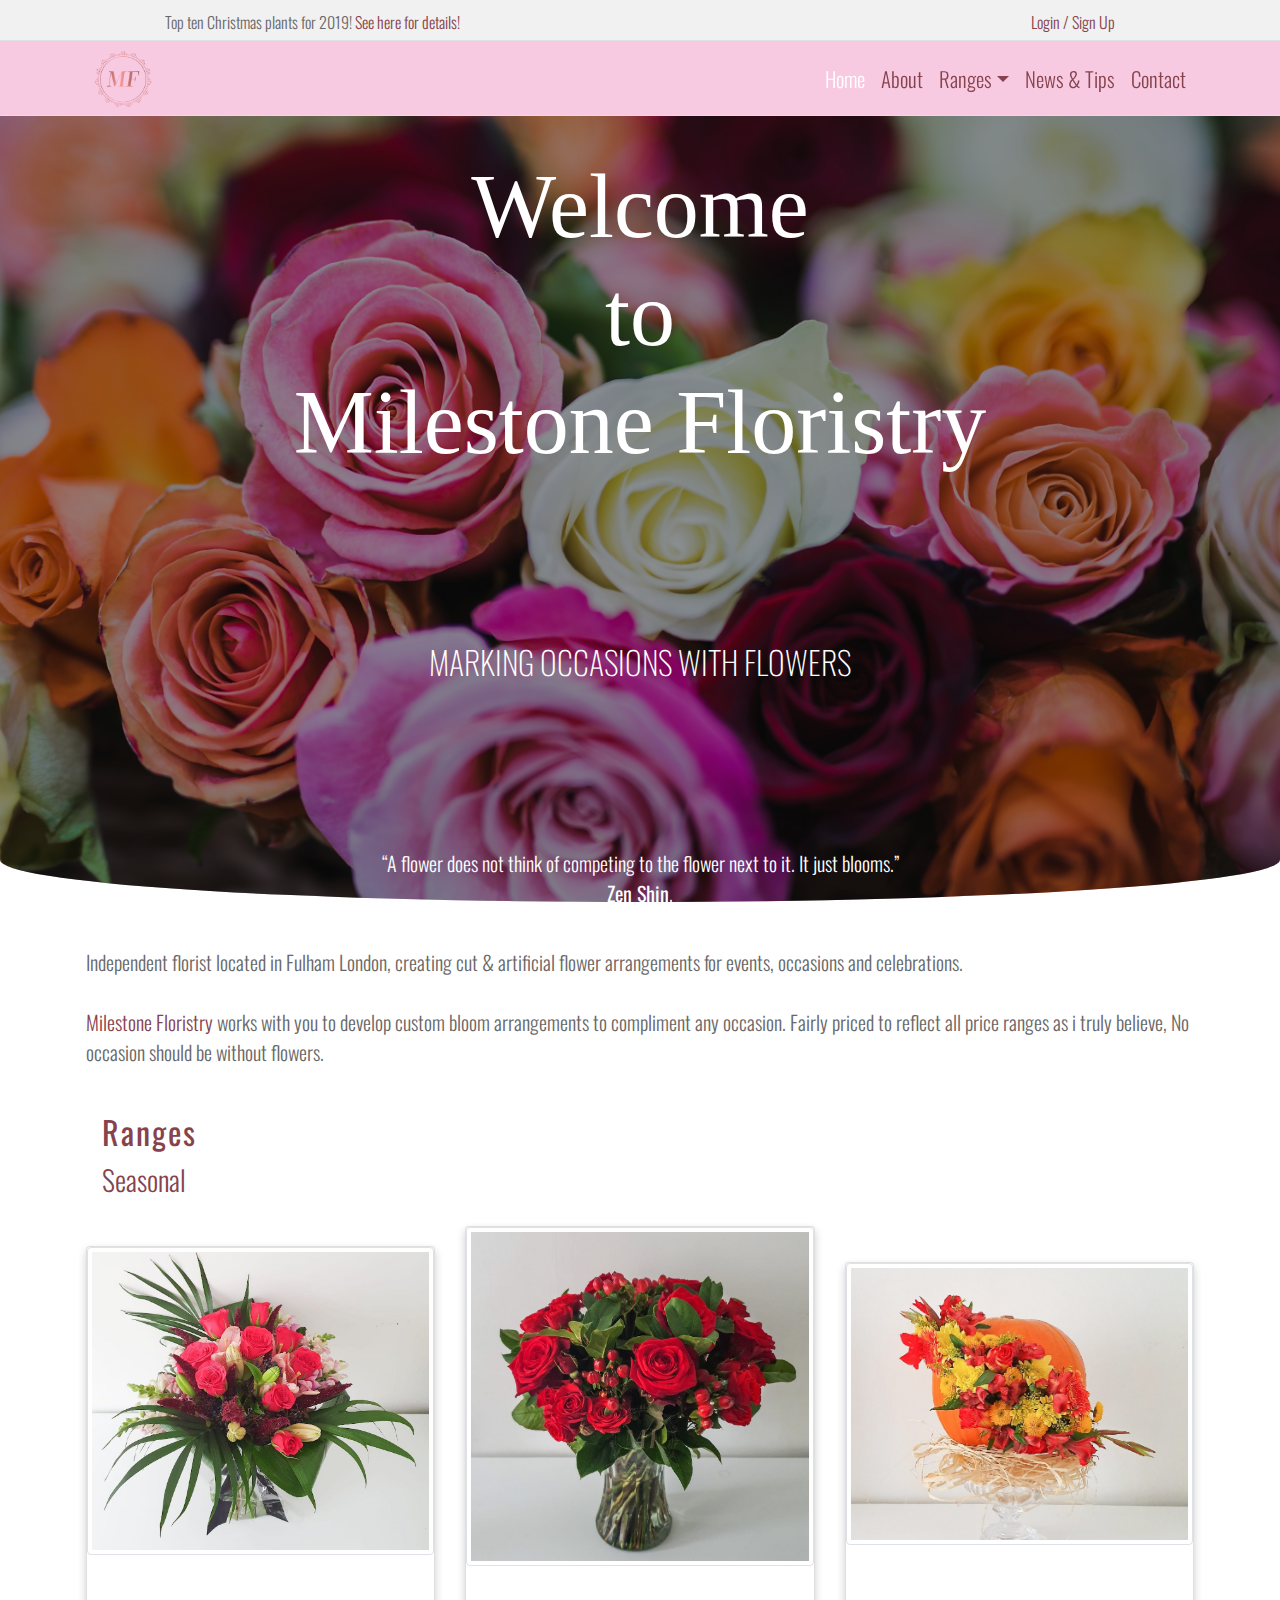
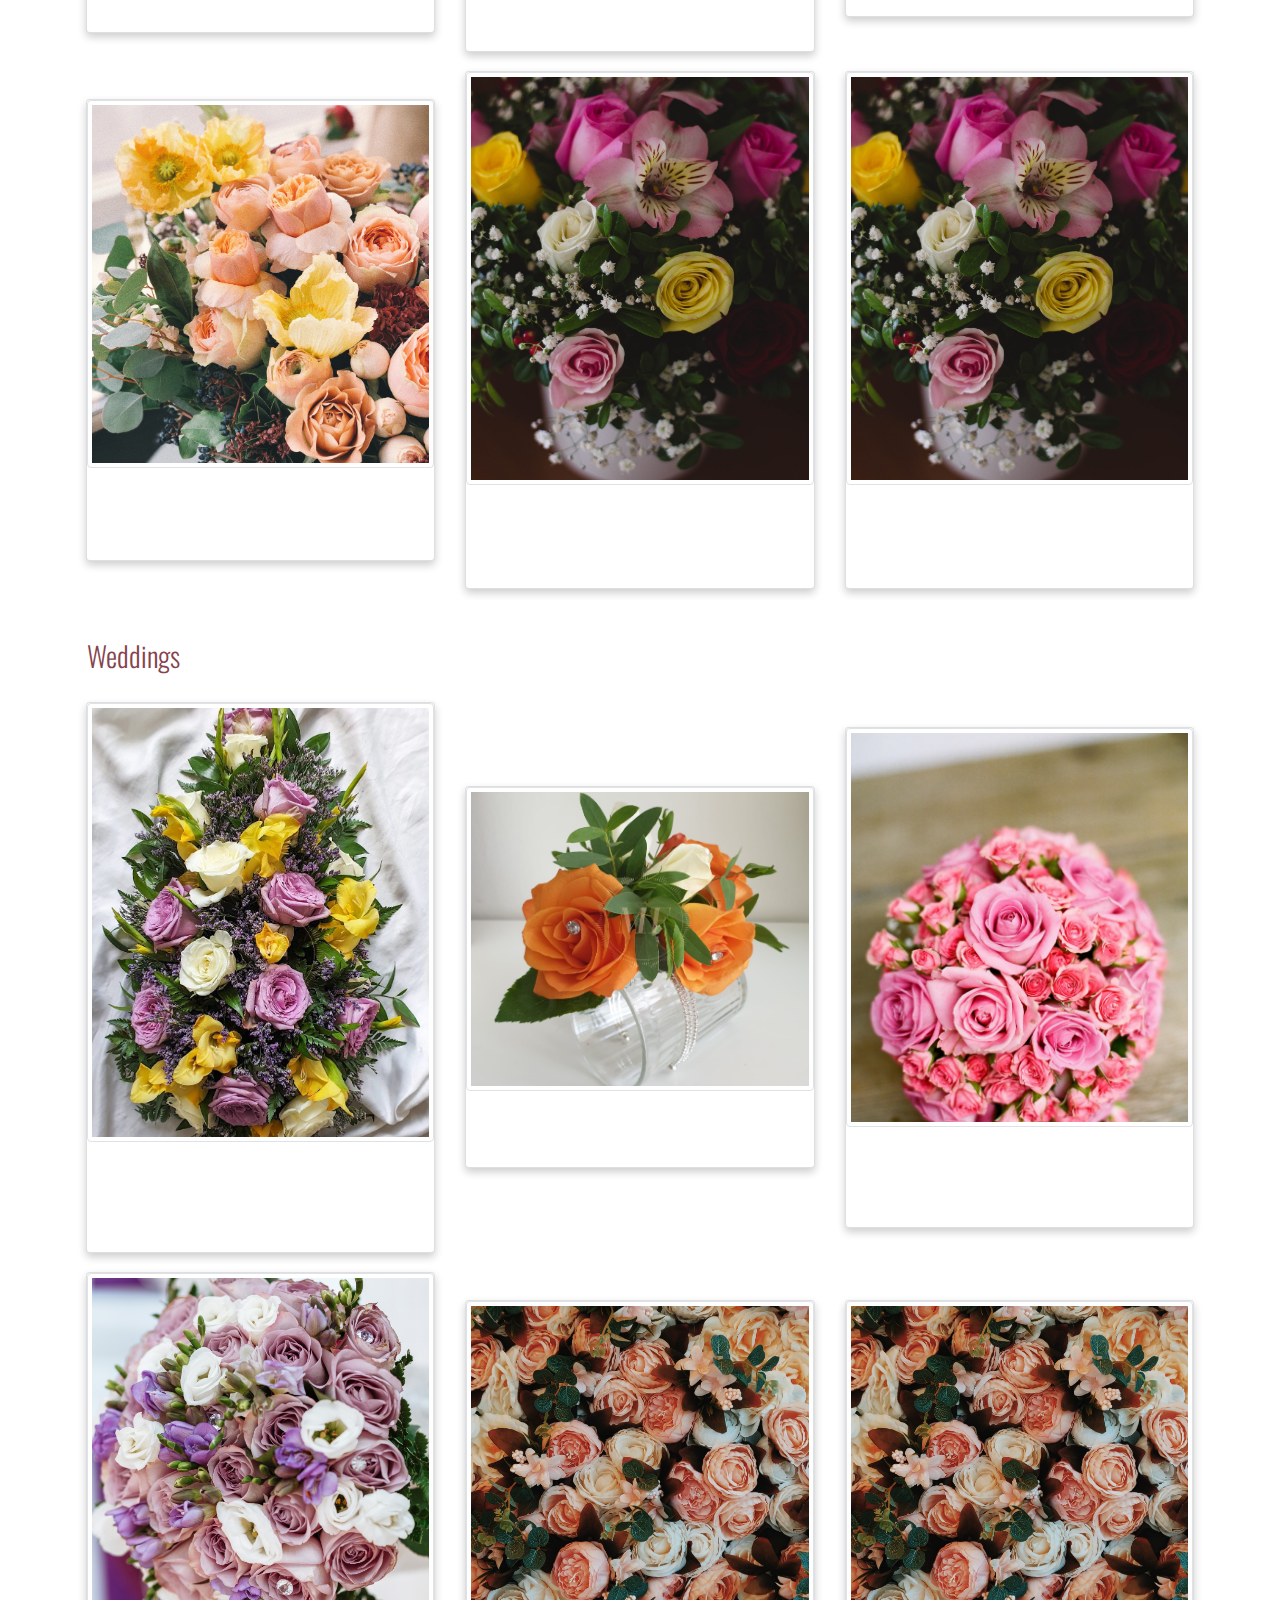
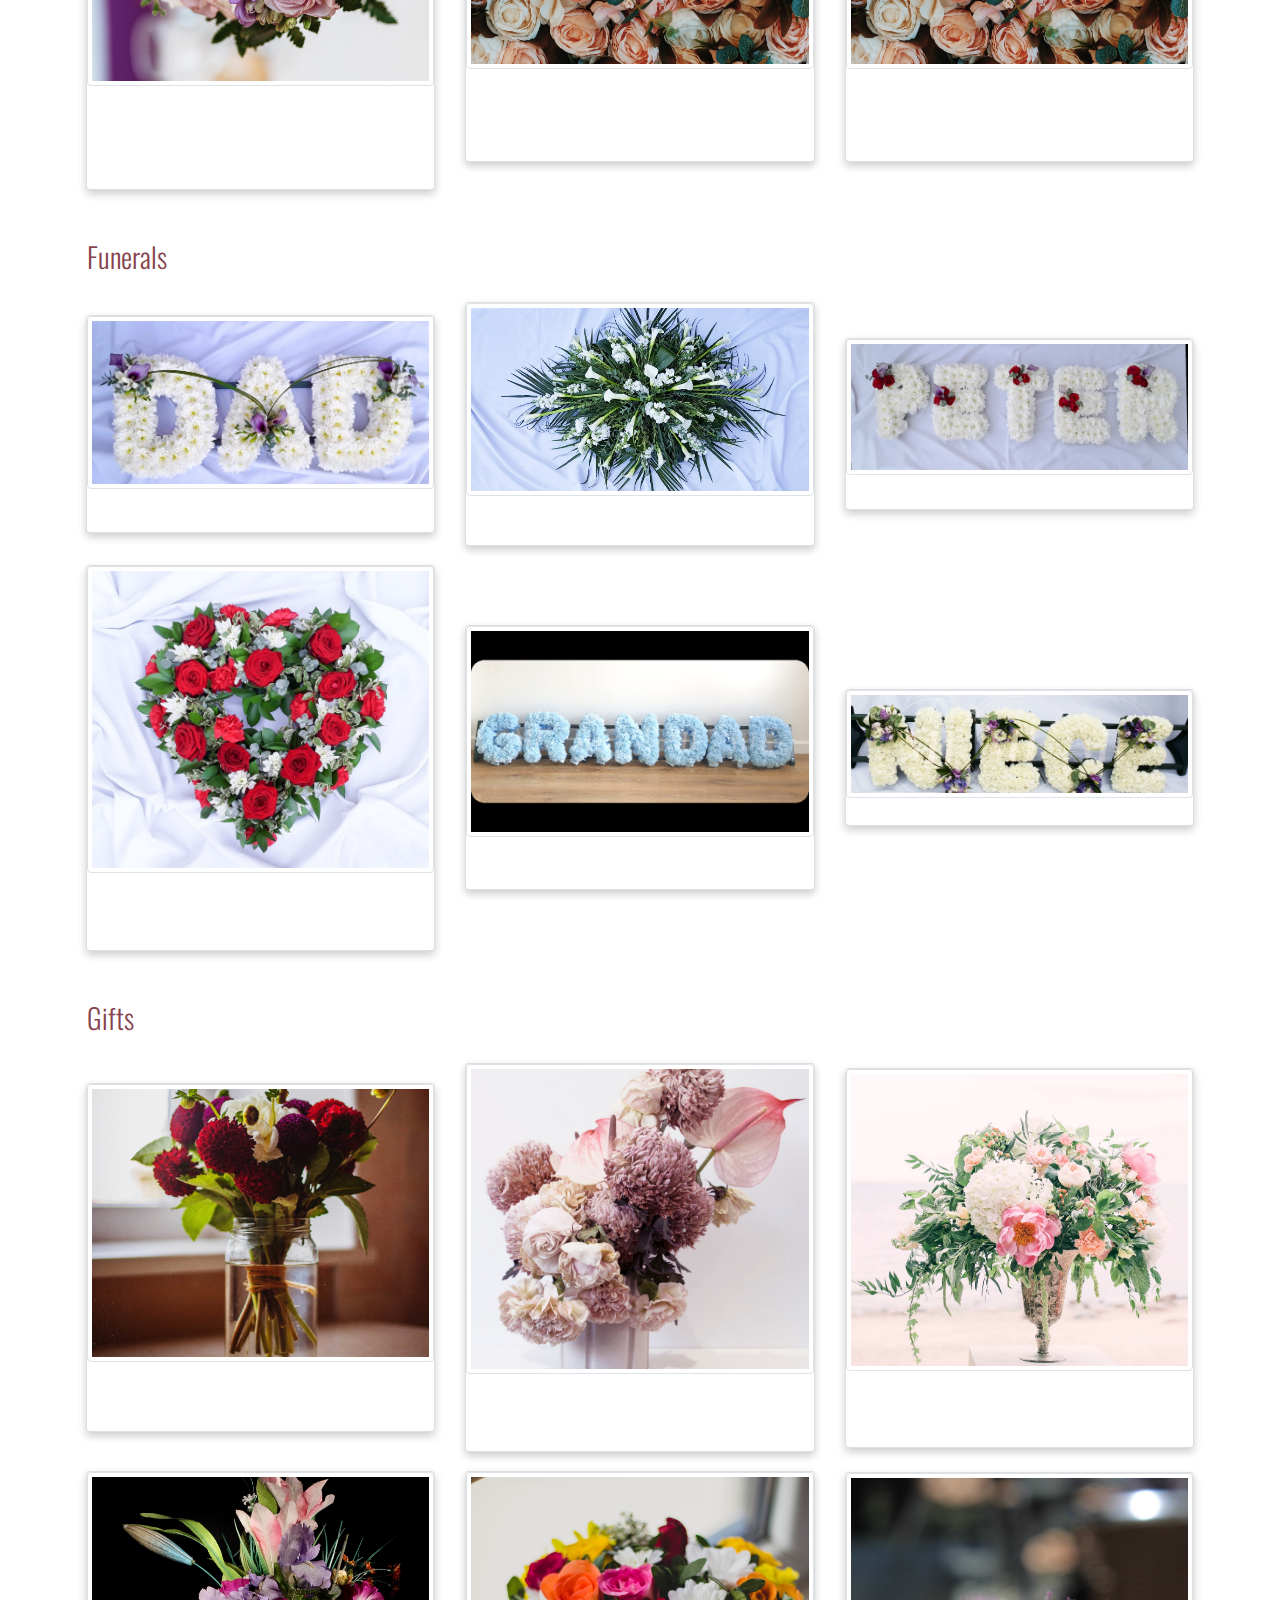
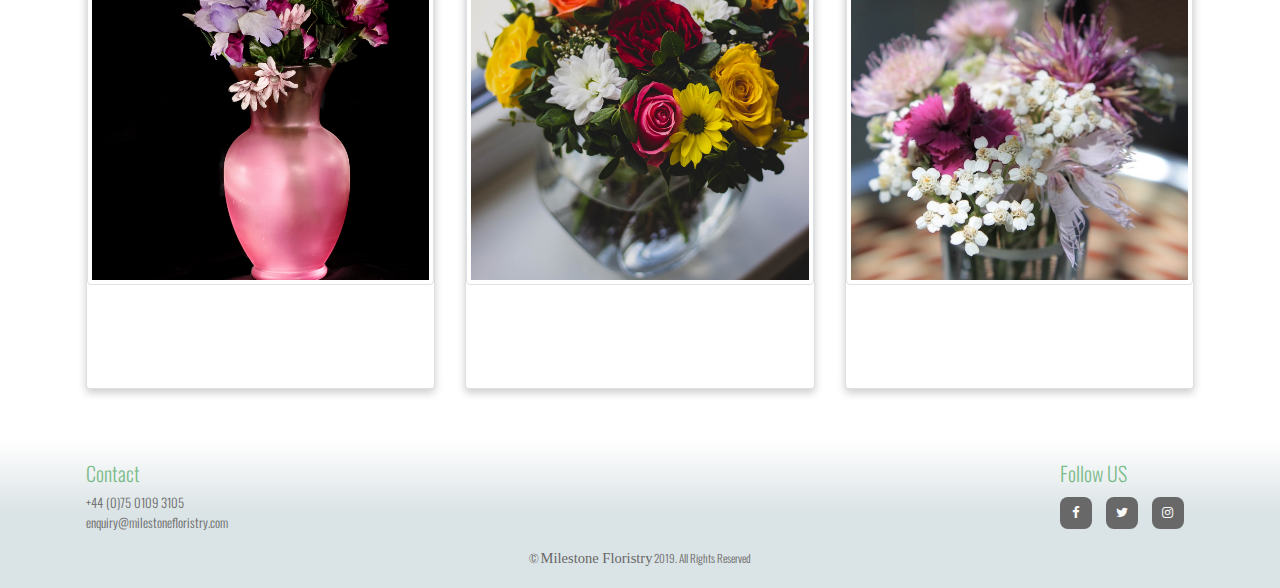
<file: index.html>
<!DOCTYPE html>
<html lang="en">
	<head>
		<meta charset="UTF-8" />
		<meta name="viewport" content="width=device-width, initial-scale=1.0" />
		<meta http-equiv="X-UA-Compatible" content="ie=edge" />
		<link rel="stylesheet" href="https://stackpath.bootstrapcdn.com/bootstrap/4.3.1/css/bootstrap.min.css" />
		<link rel="stylesheet" href="https://stackpath.bootstrapcdn.com/font-awesome/4.7.0/css/font-awesome.min.css" />
		<link href="https://fonts.googleapis.com/css?family=Lobster&display=swap" rel="stylesheet" />
		<link
			href="//db.onlinewebfonts.com/c/cec8a6834241575dcafba6d7504d64b8?family=Bodoni+MT"
			rel="stylesheet"
			type="text/css"
		/>
		<link rel="stylesheet" href="assets/css/style.css" type="text/css" />

		<title>Milestone Floristry</title>
	</head>
	<body>
		<div class="top-container fixed-top">
			<div class="container-fluid site-wide-banner-container">
				<div class="container">
					<div class="row site-wide-banner">
						<div class="col-md-8 col-sm-12 special-offers special-offers-text">
							Top ten Christmas plants for 2019!
							<a href="news-tips.html" class="news-links">See here for details!</a>
						</div>
						<div class="d-none d-sm-block subscribe subscribe-text">
							<a href="login.html" class="login-signup-links">Login / Sign Up</a>
						</div>
					</div>
				</div>
			</div>
			<div class="container-fluid navbar-fluid border-top border-bottom">
				<nav class="container navbar navbar-expand-md navbar-dark navbar-bg">
					<a class="navbar-brand navbar-brand-text" href="index.html"
						><img class="img-responsive-brand col-brand-size" src="assets/images/used/monogram-only.png" alt=""
					/></a>
					<button
						class="navbar-toggler"
						type="button"
						data-toggle="collapse"
						data-target="#navbarCollapse"
						aria-controls="navbarCollapse"
						aria-expanded="false"
						aria-label="Toggle navigation"
					>
						<span class="navbar-toggler-icon"></span>
					</button>

					<div class="collapse navbar-collapse" id="navbarCollapse">
						<ul class="navbar-nav ml-auto">
							<li class="nav-item active">
								<a class="nav-link" href="index.html">Home <span class="sr-only">(current)</span></a>
							</li>
							<li class="nav-item">
								<a class="nav-link" href="about.html">About</a>
							</li>
							<li class="nav-item dropdown">
								<a
									class="nav-link dropdown-toggle"
									href="#"
									id="dropdown01"
									data-toggle="dropdown"
									aria-haspopup="true"
									aria-expanded="false"
									>Ranges</a
								>
								<div class="dropdown-menu" aria-labelledby="dropdown01">
									<a class="dropdown-item" href="seasonal.html">Seasonal</a>
									<a class="dropdown-item" href="weddings.html">Weddings</a>
									<a class="dropdown-item" href="funerals.html">Funerals</a>
									<a class="dropdown-item" href="gifts.html">Gifts</a>
								</div>
							</li>
							<li class="nav-item">
								<a class="nav-link" href="news-tips.html">News & Tips</a>
							</li>
							<li class="nav-item">
								<a class="nav-link" href="contact.html">Contact</a>
							</li>
						</ul>
					</div>
				</nav>
			</div>
		</div>

		<main role="main">
			<!-- Hero -->
			<div class="container">
				<div class="hero"></div>
				<div class="opaque-overlay">&nbsp;</div>
			</div>
			<!-- jumbotron -->
			<div class="jumbotron">
				<div class="container">
					<h1 class="jumbotron-header">
						Welcome <br />
						to <br /><span class="brand-text">Milestone Floristry</span>
					</h1>
					<h2 class="jumbotron-strap-line">MARKING OCCASIONS WITH FLOWERS</h2>
					<p class="jumbotron-text">
						“A flower does not think of competing to the flower next to it. It just blooms.” <br /><strong
							>Zen Shin</strong
						>.
						<br />
					</p>
				</div>
			</div>
			<div class="container-fluid">
				<div class="container mb-4">
					<div class="row">
						<div class="col-md-12 more-info-container">
							<p class="more-info">
								Independent florist located in Fulham London, creating cut & artificial flower arrangements for events,
								occasions and celebrations.
								<br />
								<br />

								<span class="brand--text"> Milestone Floristry </span> works with you to develop custom bloom
								arrangements to compliment any occasion. Fairly priced to reflect all price ranges as i truly believe,
								No occasion should be without flowers.
							</p>
						</div>
					</div>
				</div>
			</div>

			<div class="container ranges-container">
				<div class="container range-title">
					<div class="row">
						<div class="col">
							<h2 class="ranges-title">ranges</h2>
						</div>
					</div>
				</div>

				<!-- Example row of columns -->
				<div class="container">
					<div class="row">
						<div class="col">
							<h3><a href="seasonal.html" class="section-title">seasonal</a></h3>
						</div>
					</div>
				</div>
				<div class="row">
					<div class="col-12 col-md-6 col-lg-4 test1">
						<div class="card image-container">
							<a href="products-1.html">
								<img class="img-thumbnail image" src="assets/images/photo-1.jpg" alt="Avatar" style="width:100%"
							/></a>
							<div class="overlay">
								<div class="over-text">Hello World</div>
								<div class="over-price">From £10</div>
							</div>
						</div>
					</div>
					<div class="col-12 col-md-6 col-lg-4 test1">
						<div class="card image-container">
							<a href="products-2.html">
								<img class="img-thumbnail image" src="assets/images/photo-2.jpg" alt="Avatar" style="width:100%"
							/></a>
							<div class="overlay">
								<div class="over-text">Hello World</div>
								<div class="over-price">From £10</div>
							</div>
						</div>
					</div>
					<div class="col-12 col-md-6 col-lg-4 test1">
						<div class="card image-container">
							<a href="products-4.html">
								<img class="img-thumbnail image" src="assets/images/photo-4.jpg" alt="Avatar" style="width:100%"
							/></a>
							<div class="overlay">
								<div class="over-text">Hello World</div>
								<div class="over-price">From £10</div>
							</div>
						</div>
					</div>
					<div class="col-12 col-md-6 col-lg-4 test1">
						<div class="card image-container">
							<a href="products-27.html">
								<img class="img-thumbnail image" src="assets/images/photo-27.jpg" alt="Avatar" style="width:100%"
							/></a>
							<div class="overlay">
								<div class="over-text">Hello World</div>
								<div class="over-price">From £10</div>
							</div>
						</div>
					</div>
					<div class="col-12 col-md-6 col-lg-4 test1">
							<div class="card image-container">
								<a href="products-24.html">
									<img class="img-thumbnail image" src="assets/images/photo-24.jpg" alt="Avatar" style="width:100%"
								/></a>
								<div class="overlay">
									<div class="over-text">Hello World</div>
									<div class="over-price">From £10</div>
								</div>
							</div>
						</div>
						<div class="col-12 col-md-6 col-lg-4 test1">
								<div class="card image-container">
									<a href="products-24.html">
										<img class="img-thumbnail image" src="assets/images/photo-24.jpg" alt="Avatar" style="width:100%"
									/></a>
									<div class="overlay">
										<div class="over-text">Hello World</div>
										<div class="over-price">From £10</div>
									</div>
								</div>
							</div>
					<div class="container mt-5">
						<div class="row">
							<div class="col">
								<h3><a href="weddings.html" class="section-title">weddings</a></h3>
							</div>
						</div>
					</div>
					<div class="col-12 col-md-6 col-lg-4 test1">
						<div class="card image-container">
							<a href="products-8.html">
								<img class="img-thumbnail image" src="assets/images/photo-8.jpg" alt="Avatar" style="width:100%"
							/></a>
							<div class="overlay">
								<div class="over-text">Hello World</div>
								<div class="over-price">From £10</div>
							</div>
						</div>
					</div>
					<div class="col-12 col-md-6 col-lg-4 test1">
						<div class="card image-container">
							<a href="products-10.html">
								<img class="img-thumbnail image" src="assets/images/photo-10.jpg" alt="Avatar" style="width:100%"
							/></a>
							<div class="overlay">
								<div class="over-text">Hello World</div>
								<div class="over-price">From £10</div>
							</div>
						</div>
					</div>
					<div class="col-12 col-md-6 col-lg-4 test1">
						<div class="card image-container">
							<a href="products-17.html">
								<img class="img-thumbnail image" src="assets/images/photo-17.jpg" alt="Avatar" style="width:100%"
							/></a>
							<div class="overlay">
								<div class="over-text">Hello World</div>
								<div class="over-price">From £10</div>
							</div>
						</div>
					</div>
					<div class="col-12 col-md-6 col-lg-4 test1">
						<div class="card image-container">
							<a href="products-20.html">
								<img class="img-thumbnail image" src="assets/images/photo-20.jpg" alt="Avatar" style="width:100%"
							/></a>
							<div class="overlay">
								<div class="over-text">Hello World</div>
								<div class="over-price">From £10</div>
							</div>
						</div>
					</div>
					<div class="col-12 col-md-6 col-lg-4 test1">
							<div class="card image-container">
								<a href="products-25.html">
									<img class="img-thumbnail image" src="assets/images/photo-25.jpg" alt="Avatar" style="width:100%"
								/></a>
								<div class="overlay">
									<div class="over-text">Hello World</div>
									<div class="over-price">from £10</div>
								</div>
							</div>
						</div>
						<div class="col-12 col-md-6 col-lg-4 test1">
								<div class="card image-container">
									<a href="products-26.html">
										<img class="img-thumbnail image" src="assets/images/photo-25.jpg" alt="Avatar" style="width:100%"
									/></a>
									<div class="overlay">
										<div class="over-text">Hello World</div>
										<div class="over-price">from £10</div>
									</div>
								</div>
							</div>
					<div class="container mt-5">
						<div class="row">
							<div class="col">
								<h3><a href="funerals.html" h3 class="section-title">funerals</a></h3>
							</div>
						</div>
					</div>
					
					<div class="col-12 col-md-6 col-lg-4 test1">
						<div class="card image-container">
							<a href="products-3.html">
								<img class="img-thumbnail image" src="assets/images/photo-3.jpg" alt="Avatar" style="width:100%"
							/></a>
							<div class="overlay">
								<div class="over-text">Hello World</div>
								<div class="over-price">From £10</div>
							</div>
						</div>
					</div>
					<div class="col-12 col-md-6 col-lg-4 test1">
						<div class="card image-container">
							<a href="products-5.html">
								<img class="img-thumbnail image" src="assets/images/photo-5.jpg" alt="Avatar" style="width:100%"
							/></a>
							<div class="overlay">
								<div class="over-text">Hello World</div>
								<div class="over-price">From £10</div>
							</div>
						</div>
					</div>
					<div class="col-12 col-md-6 col-lg-4 test1">
						<div class="card image-container">
							<a href="products-6.html">
								<img class="img-thumbnail image" src="assets/images/photo-6.jpg" alt="Avatar" style="width:100%"
							/></a>
							<div class="overlay">
								<div class="over-text">Hello World</div>
								<div class="over-price">From £10</div>
							</div>
						</div>
					</div>
					<div class="col-12 col-md-6 col-lg-4 test1">
						<div class="card image-container">
							<a href="products-7.html">
								<img class="img-thumbnail image" src="assets/images/photo-7.jpg" alt="Avatar" style="width:100%"
							/></a>
							<div class="overlay">
								<div class="over-text">Hello World</div>
								<div class="over-price">From £10</div>
							</div>
						</div>
					</div>
					<div class="col-12 col-md-6 col-lg-4 test1">
							<div class="card image-container">
								<a href="products-9.html">
									<img class="img-thumbnail image" src="assets/images/photo-9.jpg" alt="Avatar" style="width:100%"
								/></a>
								<div class="overlay">
									<div class="over-text">Hello World</div>
									<div class="over-price">from £10</div>
								</div>
							</div>
						</div>
						<div class="col-12 col-md-6 col-lg-4 test1">
								<div class="card image-container">
									<a href="products-13.html">
										<img class="img-thumbnail image" src="assets/images/photo-13.jpg" alt="Avatar" style="width:100%"
									/></a>
									<div class="overlay">
										<div class="over-text">Hello World</div>
										<div class="over-price">from £10</div>
									</div>
								</div>
							</div>
					<div class="container mt-5">
						<div class="row">
							<div class="col">
								<h3><a href="gifts.html" h3 class="section-title">gifts</a></h3>
							</div>
						</div>
					</div>
					<div class="col-12 col-md-6 col-lg-4 test1">
						<div class="card image-container">
							<a href="products-15.html">
								<img class="img-thumbnail image" src="assets/images/photo-15.jpg" alt="Avatar" style="width:100%"
							/></a>
							<div class="overlay">
								<div class="over-text">Hello World</div>
								<div class="over-price">From £10</div>
							</div>
						</div>
					</div>
					<div class="col-12 col-md-6 col-lg-4 test1">
						<div class="card image-container">
							<a href="products-16.html">
								<img class="img-thumbnail image" src="assets/images/photo-16.jpg" alt="Avatar" style="width:100%"
							/></a>
							<div class="overlay">
								<div class="over-text">Hello World</div>
								<div class="over-price">From £10</div>
							</div>
						</div>
					</div>
					<div class="col-12 col-md-6 col-lg-4 test1">
						<div class="card image-container">
							<a href="products-18.html">
								<img class="img-thumbnail image" src="assets/images/photo-18.jpg" alt="Avatar" style="width:100%"
							/></a>
							<div class="overlay">
								<div class="over-text">Hello World</div>
								<div class="over-price">From £10</div>
							</div>
						</div>
					</div>
					<div class="col-12 col-md-6 col-lg-4 test1">
						<div class="card image-container">
							<a href="products-19.html">
								<img class="img-thumbnail image" src="assets/images/photo-19.jpg" alt="Avatar" style="width:100%"
							/></a>
							<div class="overlay">
								<div class="over-text">Hello World</div>
								<div class="over-price">From £10</div>
							</div>
						</div>
					</div>
					<div class="col-12 col-md-6 col-lg-4 test1">
							<div class="card image-container">
								<a href="products-21.html">
									<img class="img-thumbnail image" src="assets/images/photo-21.jpg" alt="Avatar" style="width:100%"
								/></a>
								<div class="overlay">
									<div class="over-text">Hello World</div>
									<div class="over-price">from £10</div>
								</div>
							</div>
						</div>
						<div class="col-12 col-md-6 col-lg-4 test1">
								<div class="card image-container">
									<a href="products-22.html">
										<img class="img-thumbnail image" src="assets/images/photo-22.jpg" alt="Avatar" style="width:100%"
									/></a>
									<div class="overlay">
										<div class="over-text">Hello World</div>
										<div class="over-price">from £10</div>
									</div>
								</div>
							</div>					
				</div>
			</div>
			<!-- /container -->
		</main>
		<div class="container-fluid footer-fluid mt-5">
			<footer class="container footer-container">
				<div class="row">
					<div class="col-md-4 contact mb-3">
						<h5 class="footer-contact-title">Contact</h5>
						<div class="contact-text">
							+44 (0)75 0109 3105 <br />
							<a href="maiilto:enquiry@milestonefloristry.com" class="email-link">enquiry@milestonefloristry.com</a>
						</div>
					</div>
					<div class="col-md-4"></div>
					<div class="col-md-4 follow-us-container">
						<div class="jc">
							<h5 class="follow-us-title mt-auto">Follow US</h5>
							<ul class="social-icons">
								<li class="social-icons-list-items">
									<a target="_blank" href="#">
										<i class="fa fa-facebook" aria-hidden="false"></i>
										<span class="sr-only">Facebook</span>
									</a>
								</li>
								<li class="social-icons-list-items">
									<a target="_blank" href="#">
										<i class="fa fa-twitter" aria-hidden="false"></i>
										<span class="sr-only">Twitter</span>
									</a>
								</li>
								<li class="social-icons-list-items">
									<a target="_blank" href="#">
										<i class="fa fa-instagram" aria-hidden="false"></i>
										<span class="sr-only">Instagram</span>
									</a>
								</li>
							</ul>
						</div>
					</div>
					<div class="col-sm-12 copy-rights-text">
						<p>&copy; <span class="footer-brand-text">Milestone Floristry</span> 2019. All Rights Reserved</p>
					</div>
				</div>
			</footer>
		</div>

		<script
			src="https://code.jquery.com/jquery-3.3.1.slim.min.js"
			integrity="sha384-q8i/X+965DzO0rT7abK41JStQIAqVgRVzpbzo5smXKp4YfRvH+8abtTE1Pi6jizo"
			crossorigin="anonymous"
		></script>
		<script
			src="https://cdnjs.cloudflare.com/ajax/libs/popper.js/1.14.7/umd/popper.min.js"
			integrity="sha384-UO2eT0CpHqdSJQ6hJty5KVphtPhzWj9WO1clHTMGa3JDZwrnQq4sF86dIHNDz0W1"
			crossorigin="anonymous"
		></script>
		<script
			src="https://stackpath.bootstrapcdn.com/bootstrap/4.3.1/js/bootstrap.min.js"
			integrity="sha384-JjSmVgyd0p3pXB1rRibZUAYoIIy6OrQ6VrjIEaFf/nJGzIxFDsf4x0xIM+B07jRM"
			crossorigin="anonymous"
		></script>
	</body>
</html>
</file>
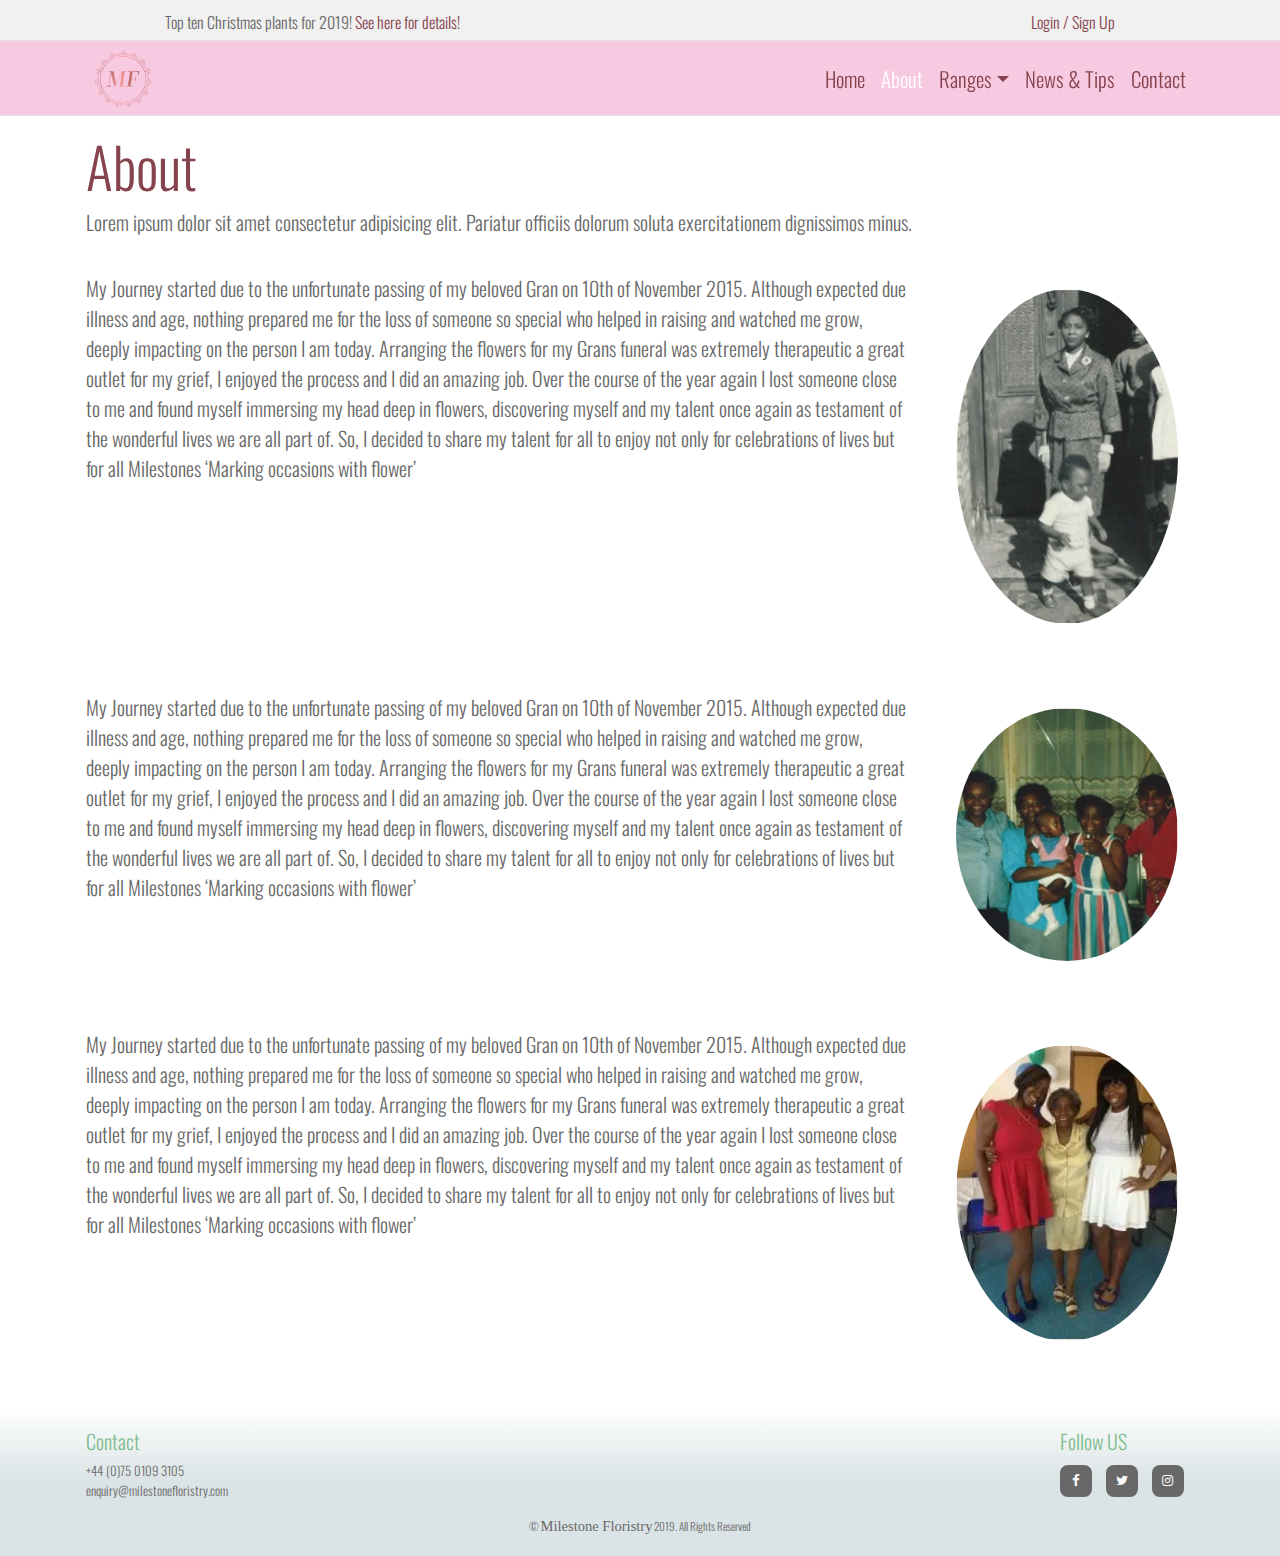
<file: about.html>
<!DOCTYPE html>
<html lang="en">
	<head>
		<meta charset="UTF-8" />
		<meta name="viewport" content="width=device-width, initial-scale=1.0" />
		<meta http-equiv="X-UA-Compatible" content="ie=edge" />
		<link rel="stylesheet" href="https://stackpath.bootstrapcdn.com/bootstrap/4.3.1/css/bootstrap.min.css" />
		<link rel="stylesheet" href="https://stackpath.bootstrapcdn.com/font-awesome/4.7.0/css/font-awesome.min.css" />
		<link href="https://fonts.googleapis.com/css?family=Lobster&display=swap" rel="stylesheet" />
		<link
			href="//db.onlinewebfonts.com/c/cec8a6834241575dcafba6d7504d64b8?family=Bodoni+MT"
			rel="stylesheet"
			type="text/css"
		/>
		<link rel="stylesheet" href="assets/css/style.css" type="text/css" />

		<title>Milestone Floristry</title>
	</head>
	<body>
		<div class="top-container fixed-top">
			<div class="container-fluid site-wide-banner-container">
				<div class="container">
					<div class="row site-wide-banner">
						<div class="col-md-8 col-sm-12 special-offers special-offers-text">
							Top ten Christmas plants for 2019!
							<a href="news-tips.html" class="news-links">See here for details!</a>
						</div>
						<div class="d-none d-sm-block subscribe subscribe-text">
							<a href="login.html" class="login-signup-links">Login / Sign Up</a>
						</div>
					</div>
				</div>
			</div>
			<div class="container-fluid navbar-fluid border-top border-bottom">
				<nav class="container navbar navbar-expand-md navbar-dark navbar-bg">
					<a class="navbar-brand navbar-brand-text" href="index.html"
						><img class="img-responsive-brand col-brand-size" src="assets/images/used/monogram-only.png" alt=""
					/></a>
					<button
						class="navbar-toggler"
						type="button"
						data-toggle="collapse"
						data-target="#navbarCollapse"
						aria-controls="navbarCollapse"
						aria-expanded="false"
						aria-label="Toggle navigation"
					>
						<span class="navbar-toggler-icon"></span>
					</button>

					<div class="collapse navbar-collapse" id="navbarCollapse">
						<ul class="navbar-nav ml-auto">
							<li class="nav-item">
								<a class="nav-link" href="index.html">Home</a>
							</li>
							<li class="nav-item active">
								<a class="nav-link" href="about.html">About <span class="sr-only">(current)</span></a>
							</li>
							<li class="nav-item dropdown">
								<a
									class="nav-link dropdown-toggle"
									href="#"
									id="dropdown01"
									data-toggle="dropdown"
									aria-haspopup="true"
									aria-expanded="false"
									>Ranges</a
								>
								<div class="dropdown-menu" aria-labelledby="dropdown01">
									<a class="dropdown-item" href="seasonal.html">Seasonal</a>
									<a class="dropdown-item" href="weddings.html">Weddings</a>
									<a class="dropdown-item" href="funerals.html">Funerals</a>
									<a class="dropdown-item" href="gifts.html">Gifts</a>
								</div>
							</li>
							<li class="nav-item">
								<a class="nav-link" href="news-tips.html">News & Tips</a>
							</li>
							<li class="nav-item">
								<a class="nav-link" href="contact.html">Contact</a>
							</li>
						</ul>
					</div>
				</nav>
			</div>
		</div>

		<main role="main">
			<div class="container buffer">
				<div class="row">
					<div class="col-12">
						<h1 class="display-4 about-title global-page-titles">About</h1>
						<p class="lead jumbotron-seasonal-text">
							Lorem ipsum dolor sit amet consectetur adipisicing elit. Pariatur officiis dolorum soluta exercitationem
							dignissimos minus.
						</p>
					</div>
				</div>
			</div>
			<div class="container about-container mt-3 mb-5">
				<div class="row">
					<div class="col-12 col-sm-9 col-md-8 col-lg-9">
						My Journey started due to the unfortunate passing of my beloved Gran on 10th of November 2015. Although
						expected due illness and age, nothing prepared me for the loss of someone so special who helped in raising
						and watched me grow, deeply impacting on the person I am today. Arranging the flowers for my Grans funeral
						was extremely therapeutic a great outlet for my grief, I enjoyed the process and I did an amazing job. Over
						the course of the year again I lost someone close to me and found myself immersing my head deep in flowers,
						discovering myself and my talent once again as testament of the wonderful lives we are all part of. So, I
						decided to share my talent for all to enjoy not only for celebrations of lives but for all Milestones
						‘Marking occasions with flower’
					</div>
					<div class="col-6 col-sm-3 col-md-4 col-lg-3">
						<img src="/assets/images/about-1.png" alt="" class="about-img rounded-circle" />
					</div>
				</div>
			</div>
			<div class="container about-container mt-3 mb-5">
				<div class="row">
					<div class="col-12 col-sm-9 col-md-8 col-lg-9">
						My Journey started due to the unfortunate passing of my beloved Gran on 10th of November 2015. Although
						expected due illness and age, nothing prepared me for the loss of someone so special who helped in raising
						and watched me grow, deeply impacting on the person I am today. Arranging the flowers for my Grans funeral
						was extremely therapeutic a great outlet for my grief, I enjoyed the process and I did an amazing job. Over
						the course of the year again I lost someone close to me and found myself immersing my head deep in flowers,
						discovering myself and my talent once again as testament of the wonderful lives we are all part of. So, I
						decided to share my talent for all to enjoy not only for celebrations of lives but for all Milestones
						‘Marking occasions with flower’
					</div>
					<div class="col-6 col-sm-3 col-md-4 col-lg-3">
						<img src="/assets/images/about-2.png" alt="" class="about-img rounded-circle" />
					</div>
				</div>
			</div>
			<div class="container about-container mt-3 mb-5">
				<div class="row">
					<div class="col-12 col-sm-6 col-md-8 col-lg-9">
						My Journey started due to the unfortunate passing of my beloved Gran on 10th of November 2015. Although
						expected due illness and age, nothing prepared me for the loss of someone so special who helped in raising
						and watched me grow, deeply impacting on the person I am today. Arranging the flowers for my Grans funeral
						was extremely therapeutic a great outlet for my grief, I enjoyed the process and I did an amazing job. Over
						the course of the year again I lost someone close to me and found myself immersing my head deep in flowers,
						discovering myself and my talent once again as testament of the wonderful lives we are all part of. So, I
						decided to share my talent for all to enjoy not only for celebrations of lives but for all Milestones
						‘Marking occasions with flower’
					</div>
					<div class="col-6 col-sm-6 col-md-4 col-lg-3">
						<img src="/assets/images/about-3.png" alt="" class="about-img rounded-circle" />
					</div>
				</div>
			</div>

			<!-- jumbotron -->

			<!-- /container -->
		</main>
		<div class="container-fluid footer-fluid mt-5">
			<footer class="container footer-container">
				<div class="row">
					<div class="col-md-4 contact mb-3">
						<h5 class="footer-contact-title">Contact</h5>
						<div class="contact-text">
							+44 (0)75 0109 3105 <br />
							<a href="maiilto:enquiry@milestonefloristry.com" class="email-link">enquiry@milestonefloristry.com</a>
						</div>
					</div>
					<div class="col-md-4"></div>
					<div class="col-md-4 follow-us-container">
						<div class="jc">
							<h5 class="follow-us-title mt-auto">Follow US</h5>
							<ul class="social-icons">
								<li class="social-icons-list-items">
									<a target="_blank" href="#">
										<i class="fa fa-facebook" aria-hidden="false"></i>
										<span class="sr-only">Facebook</span>
									</a>
								</li>
								<li class="social-icons-list-items">
									<a target="_blank" href="#">
										<i class="fa fa-twitter" aria-hidden="false"></i>
										<span class="sr-only">Twitter</span>
									</a>
								</li>
								<li class="social-icons-list-items">
									<a target="_blank" href="#">
										<i class="fa fa-instagram" aria-hidden="false"></i>
										<span class="sr-only">Instagram</span>
									</a>
								</li>
							</ul>
						</div>
					</div>
					<div class="col-sm-12 copy-rights-text">
						<p>&copy; <span class="footer-brand-text">Milestone Floristry</span> 2019. All Rights Reserved</p>
					</div>
				</div>
			</footer>
		</div>

		<script
			src="https://code.jquery.com/jquery-3.3.1.slim.min.js"
			integrity="sha384-q8i/X+965DzO0rT7abK41JStQIAqVgRVzpbzo5smXKp4YfRvH+8abtTE1Pi6jizo"
			crossorigin="anonymous"
		></script>
		<script
			src="https://cdnjs.cloudflare.com/ajax/libs/popper.js/1.14.7/umd/popper.min.js"
			integrity="sha384-UO2eT0CpHqdSJQ6hJty5KVphtPhzWj9WO1clHTMGa3JDZwrnQq4sF86dIHNDz0W1"
			crossorigin="anonymous"
		></script>
		<script
			src="https://stackpath.bootstrapcdn.com/bootstrap/4.3.1/js/bootstrap.min.js"
			integrity="sha384-JjSmVgyd0p3pXB1rRibZUAYoIIy6OrQ6VrjIEaFf/nJGzIxFDsf4x0xIM+B07jRM"
			crossorigin="anonymous"
		></script>
	</body>
</html>
</file>
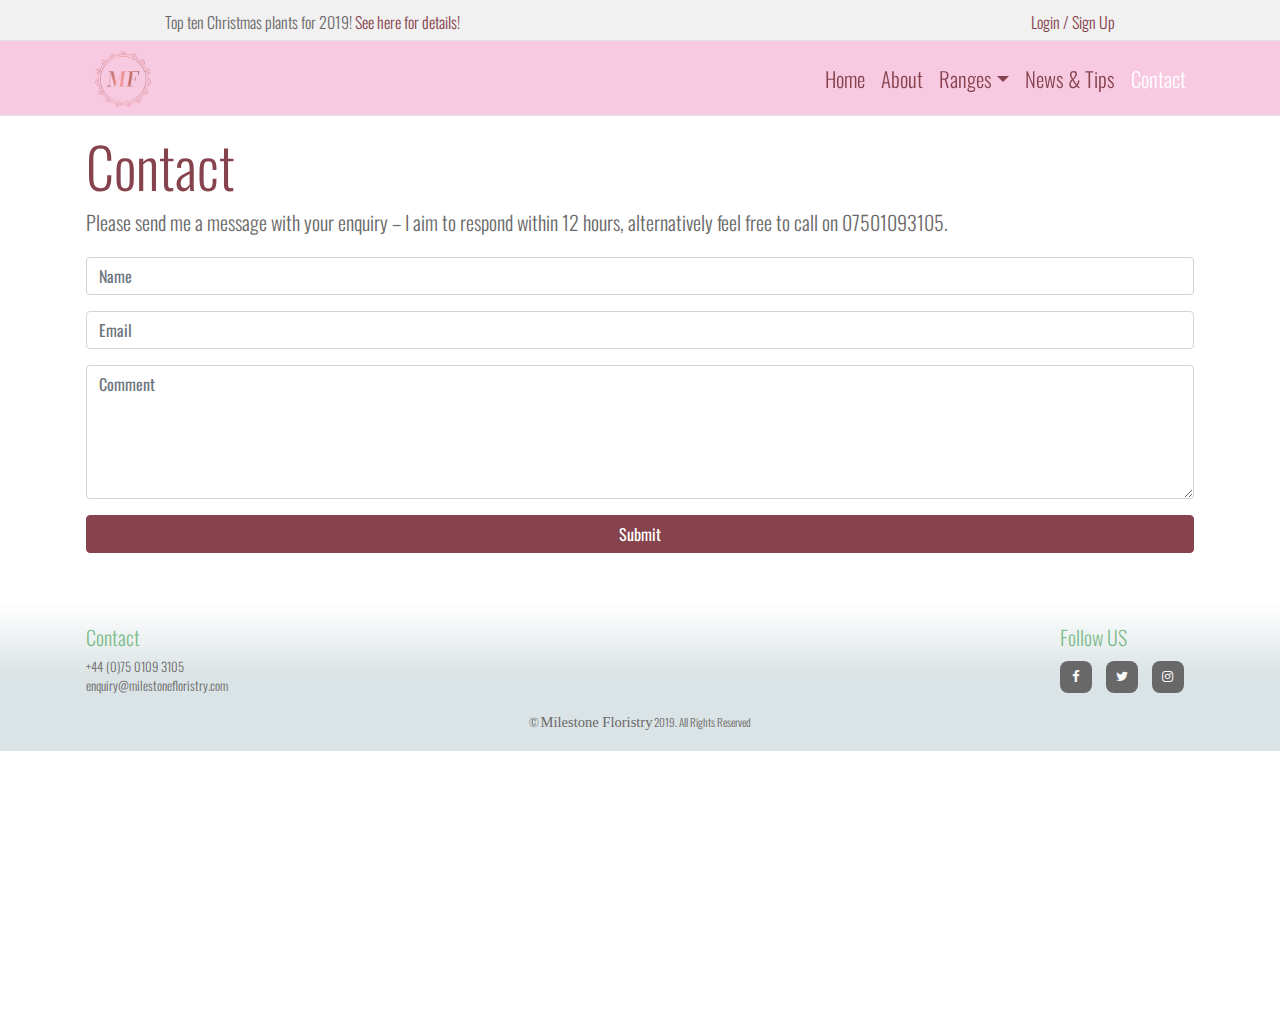
<file: contact.html>
<!DOCTYPE html>
<html lang="en">
	<head>
		<meta charset="UTF-8" />
		<meta name="viewport" content="width=device-width, initial-scale=1.0" />
		<meta http-equiv="X-UA-Compatible" content="ie=edge" />
		<link rel="stylesheet" href="https://stackpath.bootstrapcdn.com/bootstrap/4.3.1/css/bootstrap.min.css" />
		<link rel="stylesheet" href="https://stackpath.bootstrapcdn.com/font-awesome/4.7.0/css/font-awesome.min.css" />
		<link href="https://fonts.googleapis.com/css?family=Lobster&display=swap" rel="stylesheet" />
		<link
			href="//db.onlinewebfonts.com/c/cec8a6834241575dcafba6d7504d64b8?family=Bodoni+MT"
			rel="stylesheet"
			type="text/css"
		/>
		<link rel="stylesheet" href="assets/css/style.css" type="text/css" />

		<title>Milestone Floristry</title>
	</head>
	<body>
		<div class="top-container fixed-top">
			<div class="container-fluid site-wide-banner-container">
				<div class="container">
					<div class="row site-wide-banner">
						<div class="col-md-8 col-sm-12 special-offers special-offers-text">
							Top ten Christmas plants for 2019!
							<a href="news-tips.html" class="news-links">See here for details!</a>
						</div>
						<div class="d-none d-sm-block subscribe subscribe-text">
							<a href="login.html" class="login-signup-links">Login / Sign Up</a>
						</div>
					</div>
				</div>
			</div>
			<div class="container-fluid navbar-fluid border-top border-bottom">
				<nav class="container navbar navbar-expand-md navbar-dark navbar-bg">
					<a class="navbar-brand navbar-brand-text" href="index.html"
						><img class="img-responsive-brand col-brand-size" src="assets/images/used/monogram-only.png" alt=""
					/></a>
					<button
						class="navbar-toggler"
						type="button"
						data-toggle="collapse"
						data-target="#navbarCollapse"
						aria-controls="navbarCollapse"
						aria-expanded="false"
						aria-label="Toggle navigation"
					>
						<span class="navbar-toggler-icon"></span>
					</button>

					<div class="collapse navbar-collapse" id="navbarCollapse">
						<ul class="navbar-nav ml-auto">
							<li class="nav-item">
								<a class="nav-link" href="index.html">Home </a>
							</li>
							<li class="nav-item">
								<a class="nav-link" href="about.html">About</a>
							</li>
							<li class="nav-item dropdown">
								<a
									class="nav-link dropdown-toggle"
									href="#"
									id="dropdown01"
									data-toggle="dropdown"
									aria-haspopup="true"
									aria-expanded="false"
									>Ranges</a
								>
								<div class="dropdown-menu" aria-labelledby="dropdown01">
									<a class="dropdown-item" href="seasonal.html">Seasonal</a>
									<a class="dropdown-item" href="weddings.html">Weddings</a>
									<a class="dropdown-item" href="funerals.html">Funerals</a>
									<a class="dropdown-item" href="gifts.html">Gifts</a>
								</div>
							</li>
							<li class="nav-item">
								<a class="nav-link" href="news-tips.html">News & Tips</a>
							</li>
							<li class="nav-item active">
								<a class="nav-link" href="contact.html">Contact<span class="sr-only">(current)</span></a>
							</li>
						</ul>
					</div>
				</nav>
			</div>
		</div>

		<main role="main">
			<div class="container buffer">
				<div class="row">
					<div class="col-12">
						<h1 class="display-4 contact-title global-page-titles">Contact</h1>
						<p class="lead jumbotron-seasonal-text">
							Please send me a message with your enquiry – I aim to respond within 12 hours, alternatively feel free to
							call on 07501093105.
						</p>
					</div>
				</div>
			</div>

			<div class="container">
				<div class="row">
					<div class="col-12 col-sm-12 col-md-12 col-lg-12 email-container">
						<form>
							<div class="form-group">
								<input type="text" name="name" id="fullname" class="form-control" placeholder="Name" required />
							</div>
							<div class="form-group">
								<input type="email" name="email" id="emailaddress" class="form-control" placeholder="Email" required />
							</div>
							<div class="form-group">
								<textarea
									rows="5"
									name="comment"
									id="comment"
									class="form-control"
									placeholder="Comment"
									required
								></textarea>
							</div>
							<div class="form-row text-center">
								<div class="col">
									<button type="submit" class="btn btn-secondary btn-block btn-contact-submit">Submit</button>
								</div>
							</div>
						</form>
					</div>
				</div>
			</div>

			<!-- /container -->
		</main>
		<div class="container-fluid footer-fluid mt-5">
			<footer class="container footer-container">
				<div class="row">
					<div class="col-md-4 contact mb-3">
						<h5 class="footer-contact-title">Contact</h5>
						<div class="contact-text">
							+44 (0)75 0109 3105 <br />
							<a href="maiilto:enquiry@milestonefloristry.com" class="email-link">enquiry@milestonefloristry.com</a>
						</div>
					</div>
					<div class="col-md-4"></div>
					<div class="col-md-4 follow-us-container">
						<div class="jc">
							<h5 class="follow-us-title mt-auto">Follow US</h5>
							<ul class="social-icons">
								<li class="social-icons-list-items">
									<a target="_blank" href="#">
										<i class="fa fa-facebook" aria-hidden="false"></i>
										<span class="sr-only">Facebook</span>
									</a>
								</li>
								<li class="social-icons-list-items">
									<a target="_blank" href="#">
										<i class="fa fa-twitter" aria-hidden="false"></i>
										<span class="sr-only">Twitter</span>
									</a>
								</li>
								<li class="social-icons-list-items">
									<a target="_blank" href="#">
										<i class="fa fa-instagram" aria-hidden="false"></i>
										<span class="sr-only">Instagram</span>
									</a>
								</li>
							</ul>
						</div>
					</div>
					<div class="col-sm-12 copy-rights-text">
						<p>&copy; <span class="footer-brand-text">Milestone Floristry</span> 2019. All Rights Reserved</p>
					</div>
				</div>
			</footer>
		</div>

		<script
			src="https://code.jquery.com/jquery-3.3.1.slim.min.js"
			integrity="sha384-q8i/X+965DzO0rT7abK41JStQIAqVgRVzpbzo5smXKp4YfRvH+8abtTE1Pi6jizo"
			crossorigin="anonymous"
		></script>
		<script
			src="https://cdnjs.cloudflare.com/ajax/libs/popper.js/1.14.7/umd/popper.min.js"
			integrity="sha384-UO2eT0CpHqdSJQ6hJty5KVphtPhzWj9WO1clHTMGa3JDZwrnQq4sF86dIHNDz0W1"
			crossorigin="anonymous"
		></script>
		<script
			src="https://stackpath.bootstrapcdn.com/bootstrap/4.3.1/js/bootstrap.min.js"
			integrity="sha384-JjSmVgyd0p3pXB1rRibZUAYoIIy6OrQ6VrjIEaFf/nJGzIxFDsf4x0xIM+B07jRM"
			crossorigin="anonymous"
		></script>
	</body>
</html>
</file>
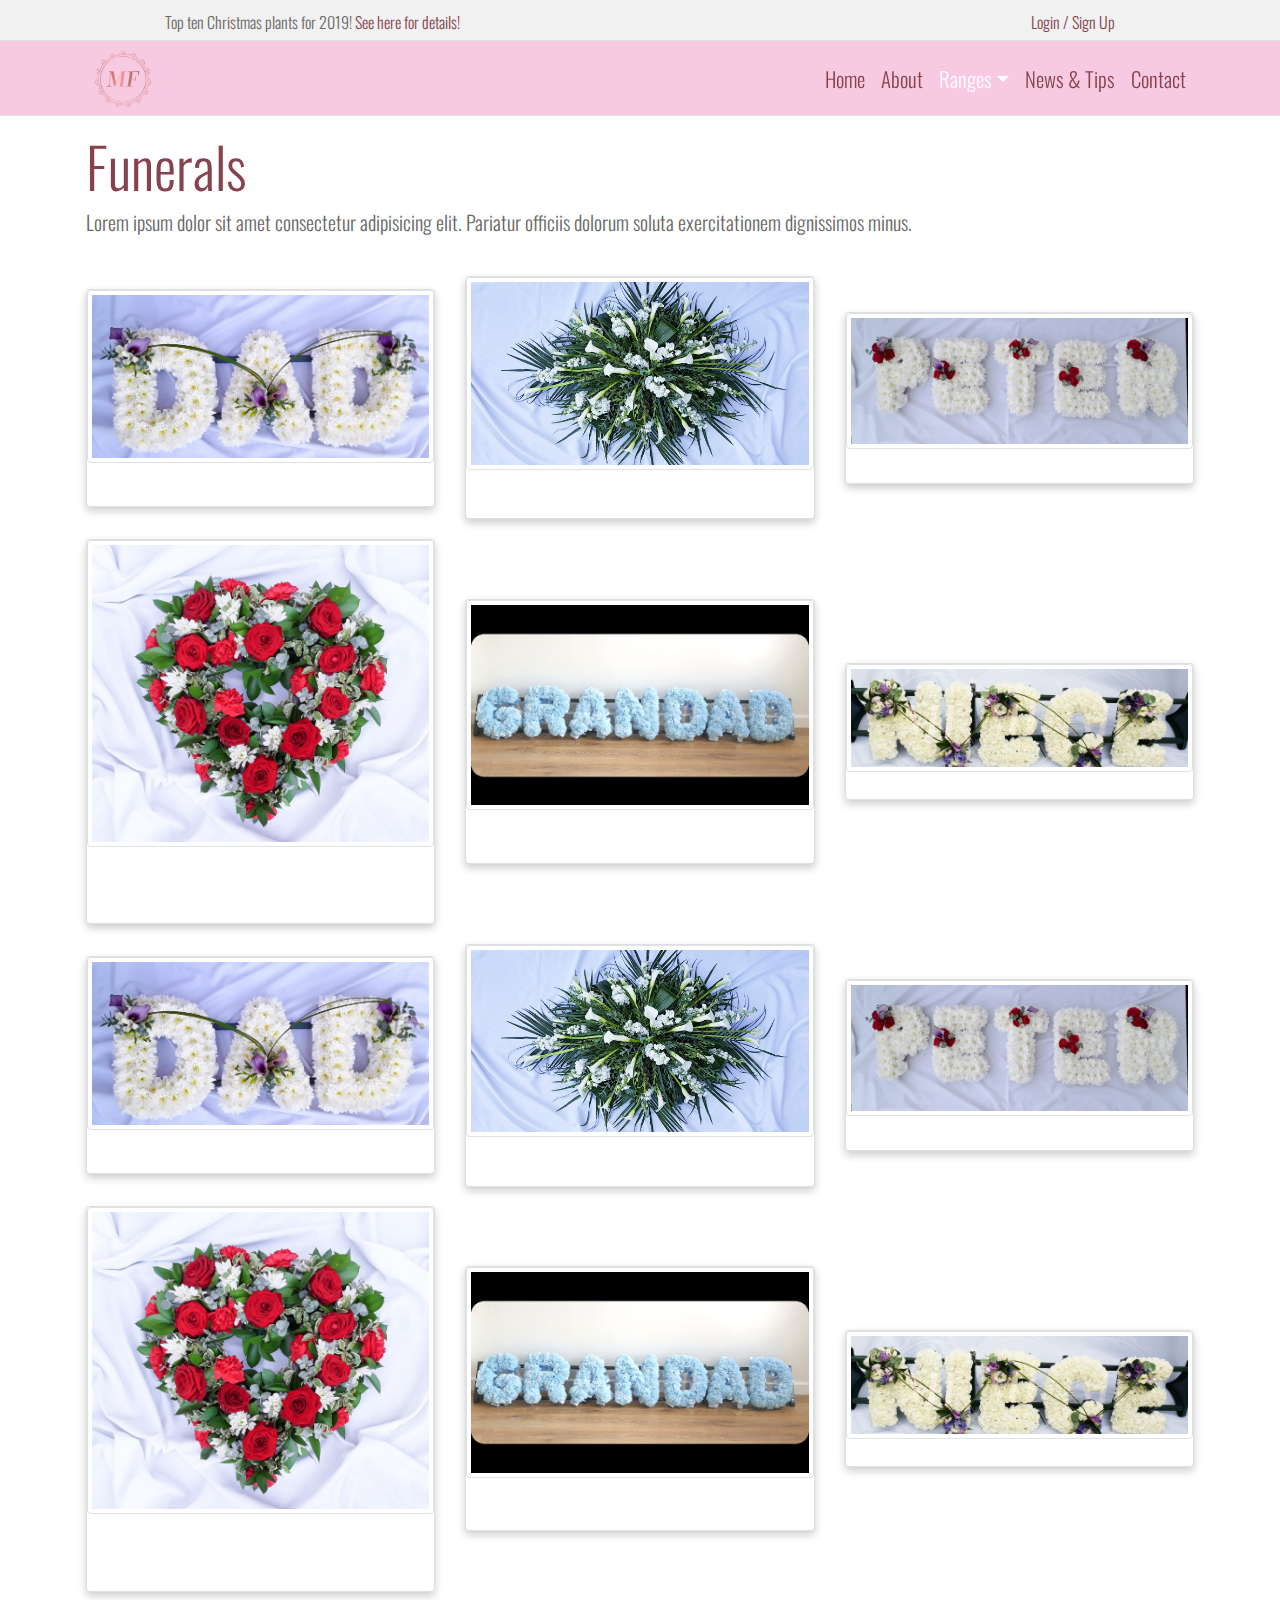
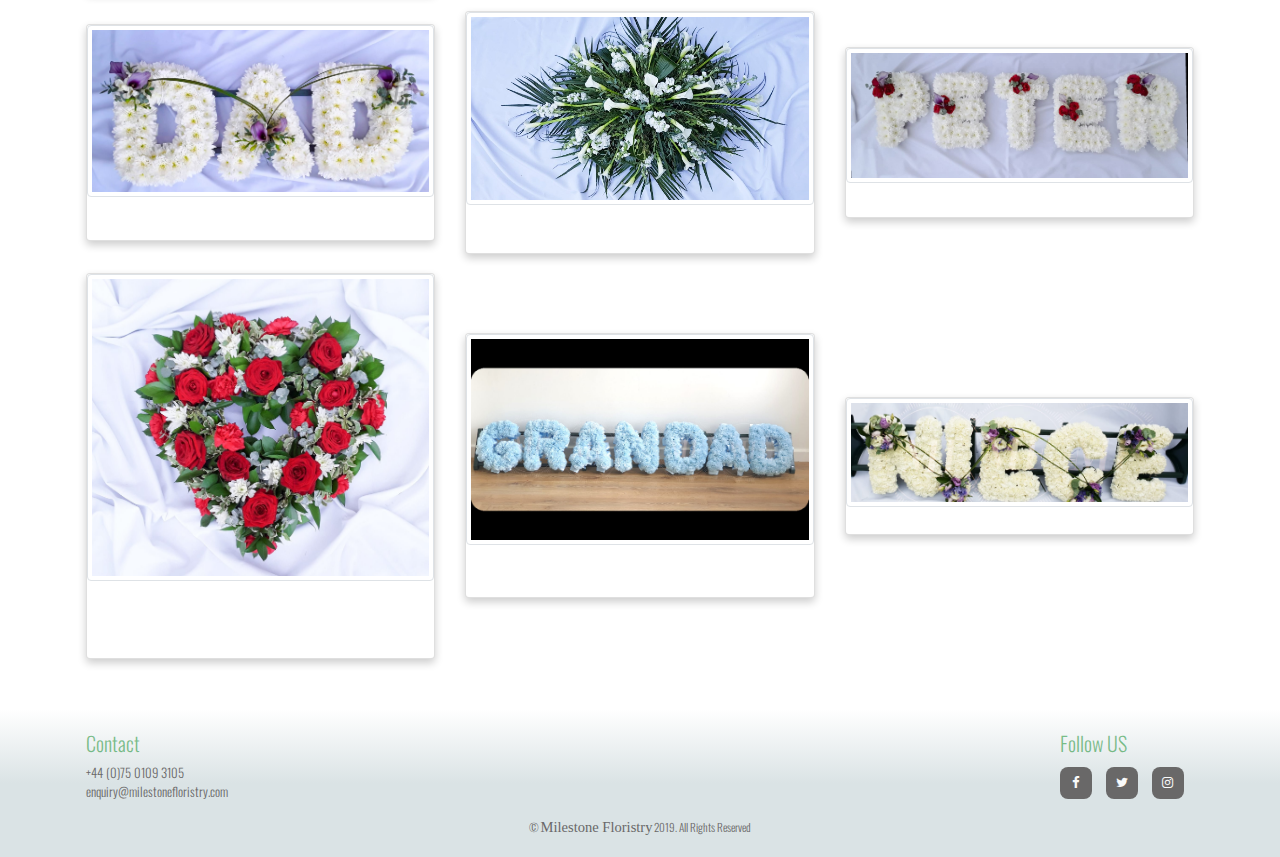
<file: funerals.html>
<!DOCTYPE html>
<html lang="en">
	<head>
		<meta charset="UTF-8" />
		<meta name="viewport" content="width=device-width, initial-scale=1.0" />
		<meta http-equiv="X-UA-Compatible" content="ie=edge" />
		<link rel="stylesheet" href="https://stackpath.bootstrapcdn.com/bootstrap/4.3.1/css/bootstrap.min.css" />
		<link rel="stylesheet" href="https://stackpath.bootstrapcdn.com/font-awesome/4.7.0/css/font-awesome.min.css" />
		<link href="https://fonts.googleapis.com/css?family=Lobster&display=swap" rel="stylesheet" />
		<link
			href="//db.onlinewebfonts.com/c/cec8a6834241575dcafba6d7504d64b8?family=Bodoni+MT"
			rel="stylesheet"
			type="text/css"
		/>
		<link rel="stylesheet" href="assets/css/style.css" type="text/css" />

		<title>Milestone Floristry</title>
	</head>
	<body>
		<div class="top-container fixed-top">
			<div class="container-fluid site-wide-banner-container">
				<div class="container">
					<div class="row site-wide-banner">
						<div class="col-md-8 col-sm-12 special-offers special-offers-text">
							Top ten Christmas plants for 2019!
							<a href="news-tips.html" class="news-links">See here for details!</a>
						</div>
						<div class="d-none d-sm-block subscribe subscribe-text">
							<a href="login.html" class="login-signup-links">Login / Sign Up</a>
						</div>
					</div>
				</div>
			</div>
			<div class="container-fluid navbar-fluid  border-top border-bottom">
				<nav class="container navbar navbar-expand-md navbar-dark navbar-bg">
					<a class="navbar-brand navbar-brand-text" href="index.html"
						><img class="img-responsive-brand col-brand-size" src="assets/images/used/monogram-only.png" alt=""
					/></a>
					<button
						class="navbar-toggler"
						type="button"
						data-toggle="collapse"
						data-target="#navbarCollapse"
						aria-controls="navbarCollapse"
						aria-expanded="false"
						aria-label="Toggle navigation"
					>
						<span class="navbar-toggler-icon"></span>
					</button>

					<div class="collapse navbar-collapse" id="navbarCollapse">
						<ul class="navbar-nav ml-auto">
							<li class="nav-item">
								<a class="nav-link" href="index.html">Home <span class="sr-only">(current)</span></a>
							</li>
							<li class="nav-item">
								<a class="nav-link" href="about.html">About</a>
							</li>
							<li class="nav-item dropdown active">
								<a
									class="nav-link dropdown-toggle"
									href="#"
									id="dropdown01"
									data-toggle="dropdown"
									aria-haspopup="true"
									aria-expanded="false"
									>Ranges</a
								>
								<div class="dropdown-menu" aria-labelledby="dropdown01">
									<a class="dropdown-item" href="seasonal.html">Seasonal</a>
									<a class="dropdown-item" href="weddings.html">Weddings</a>
									<a class="dropdown-item active" href="funerals.html"
										>Funerals<span class="sr-only">(current)</span></a
									>
									<a class="dropdown-item" href="gifts.html">Gifts</a>
								</div>
							</li>
							<li class="nav-item">
								<a class="nav-link" href="news-tips.html">News & Tips</a>
							</li>
							<li class="nav-item">
								<a class="nav-link" href="contact.html">Contact</a>
							</li>
						</ul>
					</div>
				</nav>
			</div>
		</div>

		<main role="main">
			<div class="container buffer">
				<div class="row">
					<div class="col-12">
						<h1 class="display-4 funerals-title global-page-titles">Funerals</h1>
						<p class="lead jumbotron-seasonal-text">
							Lorem ipsum dolor sit amet consectetur adipisicing elit. Pariatur officiis dolorum soluta exercitationem
							dignissimos minus.
						</p>
					</div>
				</div>
			</div>

			<div class="container ranges-container">
			<div class="row">				
				<div class="col-12 col-md-6 col-lg-4 test1">
					<div class="card image-container">
						<a href="products-3.html">
							<img class="img-thumbnail image" src="assets/images/photo-3.jpg" alt="Avatar" style="width:100%"
						/></a>
						<div class="overlay">
							<div class="over-text">Hello World</div>
							<div class="over-price">From £10</div>
						</div>
					</div>
				</div>
				<div class="col-12 col-md-6 col-lg-4 test1">
					<div class="card image-container">
						<a href="products-5.html">
							<img class="img-thumbnail image" src="assets/images/photo-5.jpg" alt="Avatar" style="width:100%"
						/></a>
						<div class="overlay">
							<div class="over-text">Hello World</div>
							<div class="over-price">From £10</div>
						</div>
					</div>
				</div>
				<div class="col-12 col-md-6 col-lg-4 test1">
					<div class="card image-container">
						<a href="products-6.html">
							<img class="img-thumbnail image" src="assets/images/photo-6.jpg" alt="Avatar" style="width:100%"
						/></a>
						<div class="overlay">
							<div class="over-text">Hello World</div>
							<div class="over-price">From £10</div>
						</div>
					</div>
				</div>
				<div class="col-12 col-md-6 col-lg-4 test1">
					<div class="card image-container">
						<a href="products-7.html">
							<img class="img-thumbnail image" src="assets/images/photo-7.jpg" alt="Avatar" style="width:100%"
						/></a>
						<div class="overlay">
							<div class="over-text">Hello World</div>
							<div class="over-price">From £10</div>
						</div>
					</div>
				</div>
				<div class="col-12 col-md-6 col-lg-4 test1">
						<div class="card image-container">
							<a href="products-9.html">
								<img class="img-thumbnail image" src="assets/images/photo-9.jpg" alt="Avatar" style="width:100%"
							/></a>
							<div class="overlay">
								<div class="over-text">Hello World</div>
								<div class="over-price">from £10</div>
							</div>
						</div>
					</div>
					<div class="col-12 col-md-6 col-lg-4 test1">
							<div class="card image-container">
								<a href="products-13.html">
									<img class="img-thumbnail image" src="assets/images/photo-13.jpg" alt="Avatar" style="width:100%"
								/></a>
								<div class="overlay">
									<div class="over-text">Hello World</div>
									<div class="over-price">from £10</div>
								</div>
							</div>
						</div>
						<div class="col-12 col-md-6 col-lg-4 test1">
							<div class="card image-container">
								<a href="products-3.html">
									<img class="img-thumbnail image" src="assets/images/photo-3.jpg" alt="Avatar" style="width:100%"
								/></a>
								<div class="overlay">
									<div class="over-text">Hello World</div>
									<div class="over-price">From £10</div>
								</div>
							</div>
						</div>
						<div class="col-12 col-md-6 col-lg-4 test1">
							<div class="card image-container">
								<a href="products-5.html">
									<img class="img-thumbnail image" src="assets/images/photo-5.jpg" alt="Avatar" style="width:100%"
								/></a>
								<div class="overlay">
									<div class="over-text">Hello World</div>
									<div class="over-price">From £10</div>
								</div>
							</div>
						</div>
						<div class="col-12 col-md-6 col-lg-4 test1">
							<div class="card image-container">
								<a href="products-6.html">
									<img class="img-thumbnail image" src="assets/images/photo-6.jpg" alt="Avatar" style="width:100%"
								/></a>
								<div class="overlay">
									<div class="over-text">Hello World</div>
									<div class="over-price">From £10</div>
								</div>
							</div>
						</div>
						<div class="col-12 col-md-6 col-lg-4 test1">
							<div class="card image-container">
								<a href="products-7.html">
									<img class="img-thumbnail image" src="assets/images/photo-7.jpg" alt="Avatar" style="width:100%"
								/></a>
								<div class="overlay">
									<div class="over-text">Hello World</div>
									<div class="over-price">From £10</div>
								</div>
							</div>
						</div>
						<div class="col-12 col-md-6 col-lg-4 test1">
								<div class="card image-container">
									<a href="products-9.html">
										<img class="img-thumbnail image" src="assets/images/photo-9.jpg" alt="Avatar" style="width:100%"
									/></a>
									<div class="overlay">
										<div class="over-text">Hello World</div>
										<div class="over-price">from £10</div>
									</div>
								</div>
							</div>
							<div class="col-12 col-md-6 col-lg-4 test1">
									<div class="card image-container">
										<a href="products-13.html">
											<img class="img-thumbnail image" src="assets/images/photo-13.jpg" alt="Avatar" style="width:100%"
										/></a>
										<div class="overlay">
											<div class="over-text">Hello World</div>
											<div class="over-price">from £10</div>
										</div>
									</div>
								</div>
								<div class="col-12 col-md-6 col-lg-4 test1">
									<div class="card image-container">
										<a href="products-3.html">
											<img class="img-thumbnail image" src="assets/images/photo-3.jpg" alt="Avatar" style="width:100%"
										/></a>
										<div class="overlay">
											<div class="over-text">Hello World</div>
											<div class="over-price">From £10</div>
										</div>
									</div>
								</div>
								<div class="col-12 col-md-6 col-lg-4 test1">
									<div class="card image-container">
										<a href="products-5.html">
											<img class="img-thumbnail image" src="assets/images/photo-5.jpg" alt="Avatar" style="width:100%"
										/></a>
										<div class="overlay">
											<div class="over-text">Hello World</div>
											<div class="over-price">From £10</div>
										</div>
									</div>
								</div>
								<div class="col-12 col-md-6 col-lg-4 test1">
									<div class="card image-container">
										<a href="products-6.html">
											<img class="img-thumbnail image" src="assets/images/photo-6.jpg" alt="Avatar" style="width:100%"
										/></a>
										<div class="overlay">
											<div class="over-text">Hello World</div>
											<div class="over-price">From £10</div>
										</div>
									</div>
								</div>
								<div class="col-12 col-md-6 col-lg-4 test1">
									<div class="card image-container">
										<a href="products-7.html">
											<img class="img-thumbnail image" src="assets/images/photo-7.jpg" alt="Avatar" style="width:100%"
										/></a>
										<div class="overlay">
											<div class="over-text">Hello World</div>
											<div class="over-price">From £10</div>
										</div>
									</div>
								</div>
								<div class="col-12 col-md-6 col-lg-4 test1">
										<div class="card image-container">
											<a href="products-9.html">
												<img class="img-thumbnail image" src="assets/images/photo-9.jpg" alt="Avatar" style="width:100%"
											/></a>
											<div class="overlay">
												<div class="over-text">Hello World</div>
												<div class="over-price">from £10</div>
											</div>
										</div>
									</div>
									<div class="col-12 col-md-6 col-lg-4 test1">
											<div class="card image-container">
												<a href="products-13.html">
													<img class="img-thumbnail image" src="assets/images/photo-13.jpg" alt="Avatar" style="width:100%"
												/></a>
												<div class="overlay">
													<div class="over-text">Hello World</div>
													<div class="over-price">from £10</div>
												</div>
											</div>
										</div>
					</div>					
			</div>
		</div>
		<!-- /container -->
	</main>
		<div class="container-fluid footer-fluid  mt-5">
			<footer class="container footer-container">
				<div class="row">
					<div class="col-md-4 contact mb-3">
						<h5 class="footer-contact-title">Contact</h5>
						<div class="contact-text">
							+44 (0)75 0109 3105 <br />
							<a href="maiilto:enquiry@milestonefloristry.com" class="email-link">enquiry@milestonefloristry.com</a>
						</div>
					</div>
					<div class="col-md-4"></div>
					<div class="col-md-4 follow-us-container">
						<div class="jc">
							<h5 class="follow-us-title mt-auto">Follow US</h5>
							<ul class="social-icons">
								<li class="social-icons-list-items">
									<a target="_blank" href="#">
										<i class="fa fa-facebook" aria-hidden="false"></i>
										<span class="sr-only">Facebook</span>
									</a>
								</li>
								<li class="social-icons-list-items">
									<a target="_blank" href="#">
										<i class="fa fa-twitter" aria-hidden="false"></i>
										<span class="sr-only">Twitter</span>
									</a>
								</li>
								<li class="social-icons-list-items">
									<a target="_blank" href="#">
										<i class="fa fa-instagram" aria-hidden="false"></i>
										<span class="sr-only">Instagram</span>
									</a>
								</li>
							</ul>
						</div>
					</div>
					<div class="col-sm-12 copy-rights-text">
						<p>&copy; <span class="footer-brand-text">Milestone Floristry</span> 2019. All Rights Reserved</p>
					</div>
				</div>
			</footer>
		</div>

		<script
			src="https://code.jquery.com/jquery-3.3.1.slim.min.js"
			integrity="sha384-q8i/X+965DzO0rT7abK41JStQIAqVgRVzpbzo5smXKp4YfRvH+8abtTE1Pi6jizo"
			crossorigin="anonymous"
		></script>
		<script
			src="https://cdnjs.cloudflare.com/ajax/libs/popper.js/1.14.7/umd/popper.min.js"
			integrity="sha384-UO2eT0CpHqdSJQ6hJty5KVphtPhzWj9WO1clHTMGa3JDZwrnQq4sF86dIHNDz0W1"
			crossorigin="anonymous"
		></script>
		<script
			src="https://stackpath.bootstrapcdn.com/bootstrap/4.3.1/js/bootstrap.min.js"
			integrity="sha384-JjSmVgyd0p3pXB1rRibZUAYoIIy6OrQ6VrjIEaFf/nJGzIxFDsf4x0xIM+B07jRM"
			crossorigin="anonymous"
		></script>
	</body>
</html>
</file>
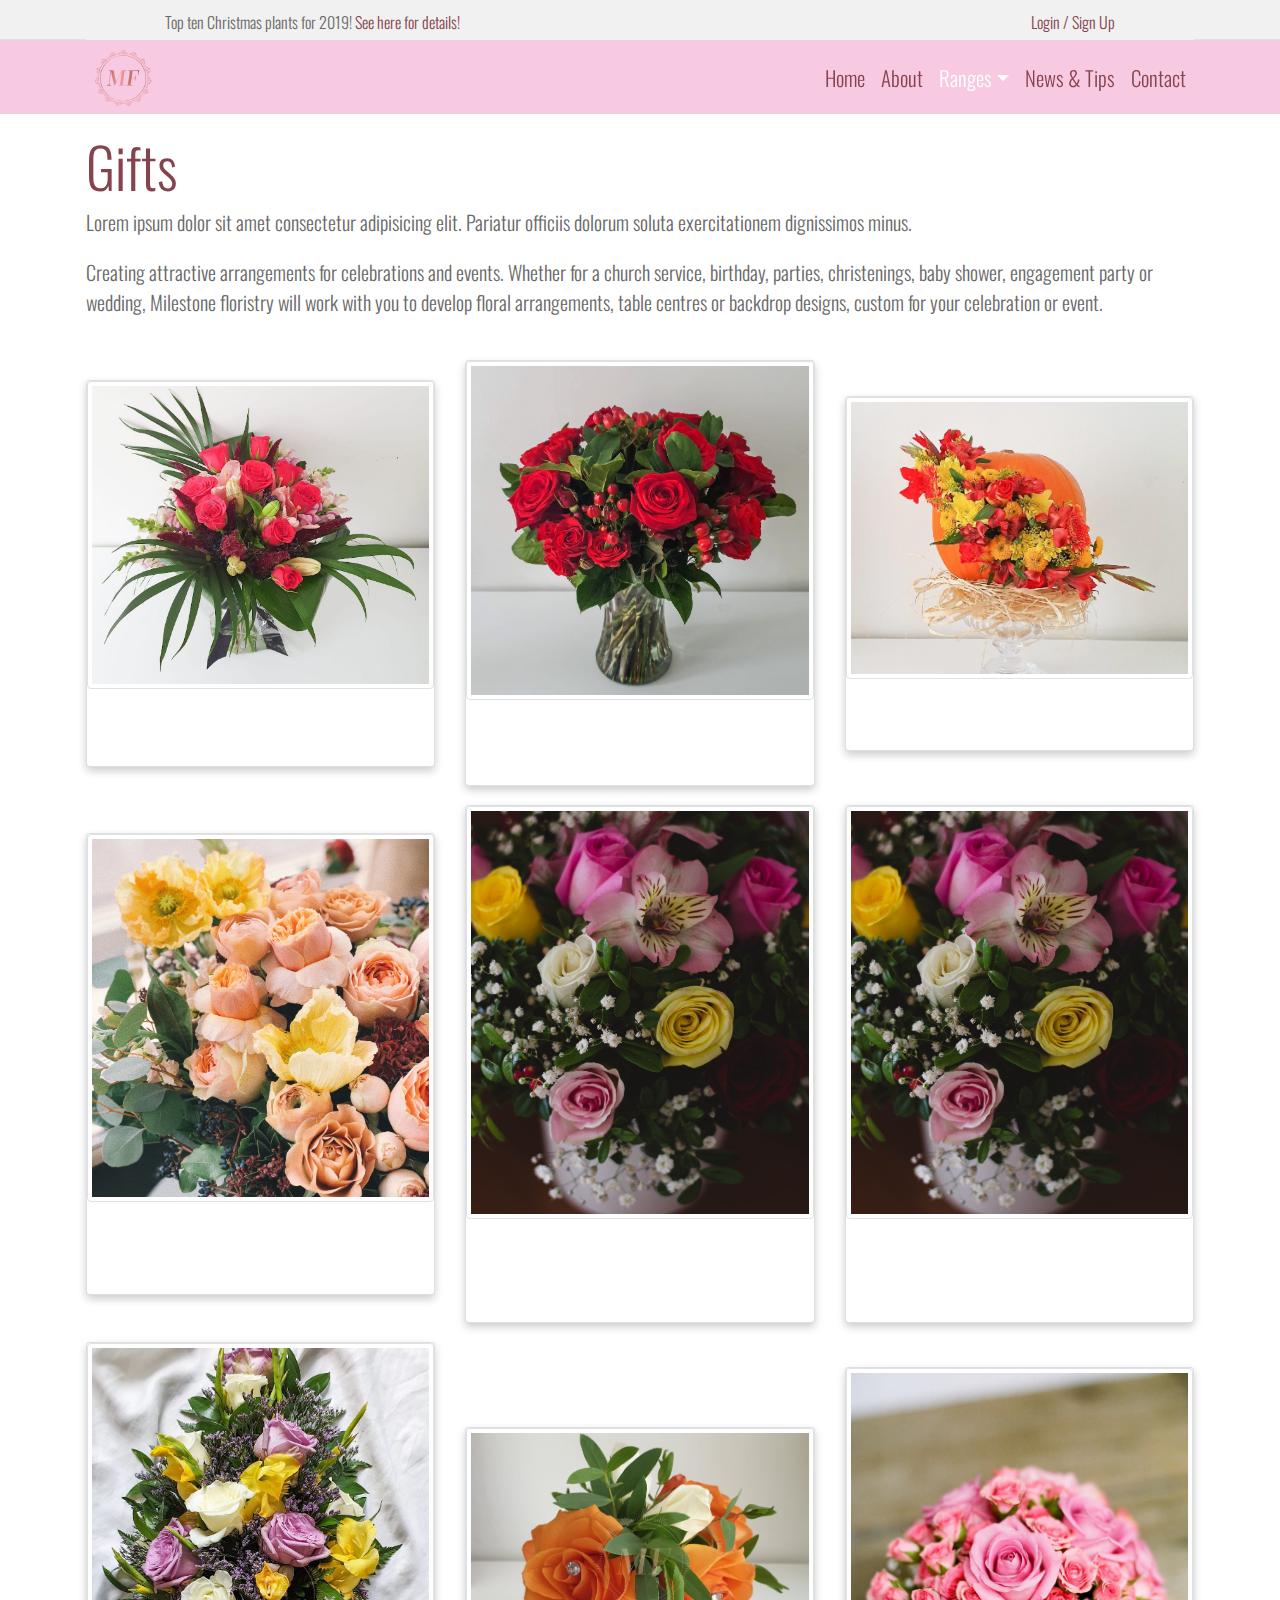
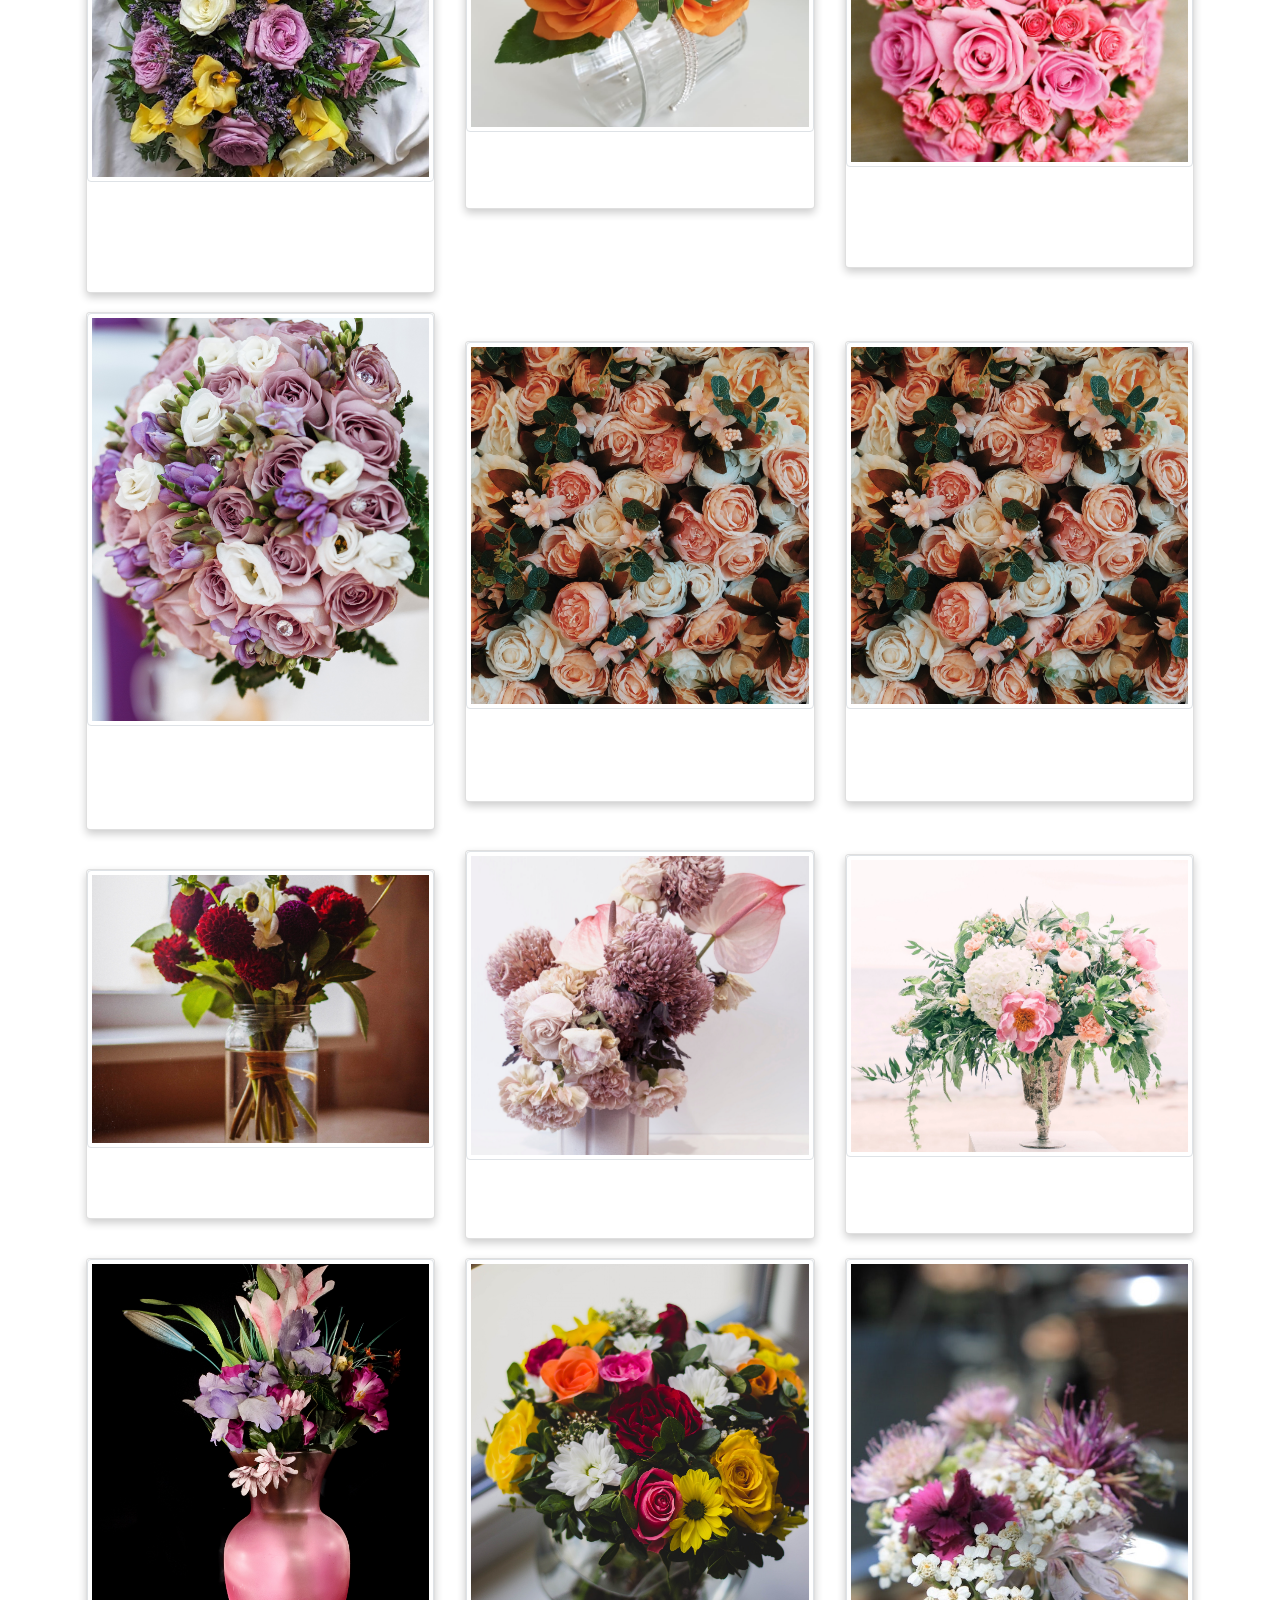
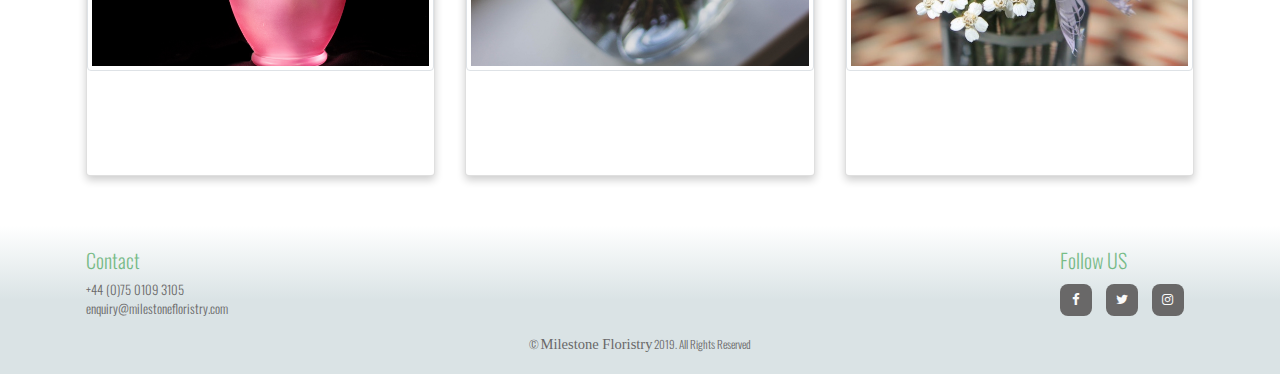
<file: gifts.html>
<!DOCTYPE html>
<html lang="en">
	<head>
		<meta charset="UTF-8" />
		<meta name="viewport" content="width=device-width, initial-scale=1.0" />
		<meta http-equiv="X-UA-Compatible" content="ie=edge" />
		<link rel="stylesheet" href="https://stackpath.bootstrapcdn.com/bootstrap/4.3.1/css/bootstrap.min.css" />
		<link rel="stylesheet" href="https://stackpath.bootstrapcdn.com/font-awesome/4.7.0/css/font-awesome.min.css" />
		<link href="https://fonts.googleapis.com/css?family=Lobster&display=swap" rel="stylesheet" />
		<link
			href="//db.onlinewebfonts.com/c/cec8a6834241575dcafba6d7504d64b8?family=Bodoni+MT"
			rel="stylesheet"
			type="text/css"
		/>
		<link rel="stylesheet" href="assets/css/style.css" type="text/css" />

		<title>Milestone Floristry</title>
	</head>
	<body>
		<div class="top-container fixed-top">
			<div class="container-fluid site-wide-banner-container border-bottom">
				<div class="container">
					<div class="row site-wide-banner">
						<div class="col-md-8 col-sm-12 special-offers special-offers-text">
							Top ten Christmas plants for 2019!
							<a href="news-tips.html" class="news-links">See here for details!</a>
						</div>
						<div class="d-none d-sm-block subscribe subscribe-text">
							<a href="login.html" class="login-signup-links">Login / Sign Up</a>
						</div>
					</div>
				</div>
			</div>
			<div class="container-fluid navbar-fluid">
				<nav class="container navbar navbar-expand-md navbar-dark navbar-bg">
					<a class="navbar-brand navbar-brand-text" href="index.html"
						><img class="img-responsive-brand col-brand-size" src="assets/images/used/monogram-only.png" alt=""
					/></a>
					<button
						class="navbar-toggler"
						type="button"
						data-toggle="collapse"
						data-target="#navbarCollapse"
						aria-controls="navbarCollapse"
						aria-expanded="false"
						aria-label="Toggle navigation"
					>
						<span class="navbar-toggler-icon"></span>
					</button>

					<div class="collapse navbar-collapse" id="navbarCollapse">
						<ul class="navbar-nav ml-auto">
							<li class="nav-item">
								<a class="nav-link" href="index.html">Home </a>
							</li>
							<li class="nav-item">
								<a class="nav-link" href="about.html">About</a>
							</li>
							<li class="nav-item dropdown active">
								<a
									class="nav-link dropdown-toggle"
									href="#"
									id="dropdown01"
									data-toggle="dropdown"
									aria-haspopup="true"
									aria-expanded="false"
									>Ranges</a
								>
								<div class="dropdown-menu" aria-labelledby="dropdown01">
									<a class="dropdown-item" href="seasonal.html">Seasonal</a>
									<a class="dropdown-item" href="weddings.html">Wedding</a>
									<a class="dropdown-item" href="funerals.html">Funeral</a>
									<a class="dropdown-item active" href="gifts.html">Gifts<span class="sr-only">(current)</span></a>
								</div>
							</li>
							<li class="nav-item">
								<a class="nav-link" href="news-tips.html">News & Tips</a>
							</li>
							<li class="nav-item">
								<a class="nav-link" href="contact.html">Contact</a>
							</li>
						</ul>
					</div>
				</nav>
			</div>
		</div>

		<main role="main">
			
			<div class="container buffer">
				<div class="row">
					<div class="col-12">
						<h1 class="display-4 gifts-title global-page-titles">Gifts</h1>
						<p class="lead jumbotron-seasonal-text">
							Lorem ipsum dolor sit amet consectetur adipisicing elit. Pariatur officiis dolorum soluta exercitationem
							dignissimos minus.
						</p>
					</div>
				</div>
			</div>
			<div class="container">
				<div class="row">
					<div class="col-md">
						<p class="gift-content-text">
							Creating attractive arrangements for celebrations and events. Whether for a church service, birthday,
							parties, christenings, baby shower, engagement party or wedding, Milestone floristry will work with you to
							develop floral arrangements, table centres or backdrop designs, custom for your celebration or event.
						</p>
					</div>
				</div>
			</div>
			<div class="container ranges-container">
			<div class="container">

			</div>
			<div class="row">
				<div class="col-12 col-md-6 col-lg-4 test1">
					<div class="card image-container">
						<a href="products-1.html">
							<img class="img-thumbnail image" src="assets/images/photo-1.jpg" alt="Avatar" style="width:100%"
						/></a>
						<div class="overlay">
							<div class="over-text">Hello World</div>
							<div class="over-price">From £10</div>
						</div>
					</div>
				</div>
				<div class="col-12 col-md-6 col-lg-4 test1">
					<div class="card image-container">
						<a href="products-2.html">
							<img class="img-thumbnail image" src="assets/images/photo-2.jpg" alt="Avatar" style="width:100%"
						/></a>
						<div class="overlay">
							<div class="over-text">Hello World</div>
							<div class="over-price">From £10</div>
						</div>
					</div>
				</div>
				<div class="col-12 col-md-6 col-lg-4 test1">
					<div class="card image-container">
						<a href="products-4.html">
							<img class="img-thumbnail image" src="assets/images/photo-4.jpg" alt="Avatar" style="width:100%"
						/></a>
						<div class="overlay">
							<div class="over-text">Hello World</div>
							<div class="over-price">From £10</div>
						</div>
					</div>
				</div>
				<div class="col-12 col-md-6 col-lg-4 test1">
					<div class="card image-container">
						<a href="products-27.html">
							<img class="img-thumbnail image" src="assets/images/photo-27.jpg" alt="Avatar" style="width:100%"
						/></a>
						<div class="overlay">
							<div class="over-text">Hello World</div>
							<div class="over-price">From £10</div>
						</div>
					</div>
				</div>
				<div class="col-12 col-md-6 col-lg-4 test1">
						<div class="card image-container">
							<a href="products-24.html">
								<img class="img-thumbnail image" src="assets/images/photo-24.jpg" alt="Avatar" style="width:100%"
							/></a>
							<div class="overlay">
								<div class="over-text">Hello World</div>
								<div class="over-price">From £10</div>
							</div>
						</div>
					</div>
					<div class="col-12 col-md-6 col-lg-4 test1">
							<div class="card image-container">
								<a href="products-24.html">
									<img class="img-thumbnail image" src="assets/images/photo-24.jpg" alt="Avatar" style="width:100%"
								/></a>
								<div class="overlay">
									<div class="over-text">Hello World</div>
									<div class="over-price">From £10</div>
								</div>
							</div>
						</div>
				<div class="col-12 col-md-6 col-lg-4 test1">
					<div class="card image-container">
						<a href="products-8.html">
							<img class="img-thumbnail image" src="assets/images/photo-8.jpg" alt="Avatar" style="width:100%"
						/></a>
						<div class="overlay">
							<div class="over-text">Hello World</div>
							<div class="over-price">From £10</div>
						</div>
					</div>
				</div>
				<div class="col-12 col-md-6 col-lg-4 test1">
					<div class="card image-container">
						<a href="products-10.html">
							<img class="img-thumbnail image" src="assets/images/photo-10.jpg" alt="Avatar" style="width:100%"
						/></a>
						<div class="overlay">
							<div class="over-text">Hello World</div>
							<div class="over-price">From £10</div>
						</div>
					</div>
				</div>
				<div class="col-12 col-md-6 col-lg-4 test1">
					<div class="card image-container">
						<a href="products-17.html">
							<img class="img-thumbnail image" src="assets/images/photo-17.jpg" alt="Avatar" style="width:100%"
						/></a>
						<div class="overlay">
							<div class="over-text">Hello World</div>
							<div class="over-price">From £10</div>
						</div>
					</div>
				</div>
				<div class="col-12 col-md-6 col-lg-4 test1">
					<div class="card image-container">
						<a href="products-20.html">
							<img class="img-thumbnail image" src="assets/images/photo-20.jpg" alt="Avatar" style="width:100%"
						/></a>
						<div class="overlay">
							<div class="over-text">Hello World</div>
							<div class="over-price">From £10</div>
						</div>
					</div>
				</div>
				<div class="col-12 col-md-6 col-lg-4 test1">
						<div class="card image-container">
							<a href="products-25.html">
								<img class="img-thumbnail image" src="assets/images/photo-25.jpg" alt="Avatar" style="width:100%"
							/></a>
							<div class="overlay">
								<div class="over-text">Hello World</div>
								<div class="over-price">from £10</div>
							</div>
						</div>
					</div>
					<div class="col-12 col-md-6 col-lg-4 test1">
							<div class="card image-container">
								<a href="products-26.html">
									<img class="img-thumbnail image" src="assets/images/photo-25.jpg" alt="Avatar" style="width:100%"
								/></a>
								<div class="overlay">
									<div class="over-text">Hello World</div>
									<div class="over-price">from £10</div>
								</div>
							</div>
						</div>
				<div class="col-12 col-md-6 col-lg-4 test1">
					<div class="card image-container">
						<a href="products-15.html">
							<img class="img-thumbnail image" src="assets/images/photo-15.jpg" alt="Avatar" style="width:100%"
						/></a>
						<div class="overlay">
							<div class="over-text">Hello World</div>
							<div class="over-price">From £10</div>
						</div>
					</div>
				</div>
				<div class="col-12 col-md-6 col-lg-4 test1">
					<div class="card image-container">
						<a href="products-16.html">
							<img class="img-thumbnail image" src="assets/images/photo-16.jpg" alt="Avatar" style="width:100%"
						/></a>
						<div class="overlay">
							<div class="over-text">Hello World</div>
							<div class="over-price">From £10</div>
						</div>
					</div>
				</div>
				<div class="col-12 col-md-6 col-lg-4 test1">
					<div class="card image-container">
						<a href="products-18.html">
							<img class="img-thumbnail image" src="assets/images/photo-18.jpg" alt="Avatar" style="width:100%"
						/></a>
						<div class="overlay">
							<div class="over-text">Hello World</div>
							<div class="over-price">From £10</div>
						</div>
					</div>
				</div>
				<div class="col-12 col-md-6 col-lg-4 test1">
					<div class="card image-container">
						<a href="products-19.html">
							<img class="img-thumbnail image" src="assets/images/photo-19.jpg" alt="Avatar" style="width:100%"
						/></a>
						<div class="overlay">
							<div class="over-text">Hello World</div>
							<div class="over-price">From £10</div>
						</div>
					</div>
				</div>
				<div class="col-12 col-md-6 col-lg-4 test1">
						<div class="card image-container">
							<a href="products-21.html">
								<img class="img-thumbnail image" src="assets/images/photo-21.jpg" alt="Avatar" style="width:100%"
							/></a>
							<div class="overlay">
								<div class="over-text">Hello World</div>
								<div class="over-price">from £10</div>
							</div>
						</div>
					</div>
					<div class="col-12 col-md-6 col-lg-4 test1">
							<div class="card image-container">
								<a href="products-22.html">
									<img class="img-thumbnail image" src="assets/images/photo-22.jpg" alt="Avatar" style="width:100%"
								/></a>
								<div class="overlay">
									<div class="over-text">Hello World</div>
									<div class="over-price">from £10</div>
								</div>
							</div>
						</div>
					</div>					
			</div>
		</div>
		<!-- /container -->

			<!-- /container -->
		</main>
		<div class="container-fluid footer-fluid mt-5">
			<footer class="container footer-container">
				<div class="row">
					<div class="col-md-4 contact mb-3">
						<h5 class="footer-contact-title">Contact</h5>
						<div class="contact-text">
							+44 (0)75 0109 3105 <br />
							<a href="maiilto:enquiry@milestonefloristry.com" class="email-link">enquiry@milestonefloristry.com</a>
						</div>
					</div>
					<div class="col-md-4"></div>
					<div class="col-md-4 follow-us-container">
						<div class="jc">
							<h5 class="follow-us-title mt-auto">Follow US</h5>
							<ul class="social-icons">
								<li class="social-icons-list-items">
									<a target="_blank" href="#">
										<i class="fa fa-facebook" aria-hidden="false"></i>
										<span class="sr-only">Facebook</span>
									</a>
								</li>
								<li class="social-icons-list-items">
									<a target="_blank" href="#">
										<i class="fa fa-twitter" aria-hidden="false"></i>
										<span class="sr-only">Twitter</span>
									</a>
								</li>
								<li class="social-icons-list-items">
									<a target="_blank" href="#">
										<i class="fa fa-instagram" aria-hidden="false"></i>
										<span class="sr-only">Instagram</span>
									</a>
								</li>
							</ul>
						</div>
					</div>
					<div class="col-sm-12 copy-rights-text">
						<p>&copy; <span class="footer-brand-text">Milestone Floristry</span> 2019. All Rights Reserved</p>
					</div>
				</div>
			</footer>
		</div>

		<script
			src="https://code.jquery.com/jquery-3.3.1.slim.min.js"
			integrity="sha384-q8i/X+965DzO0rT7abK41JStQIAqVgRVzpbzo5smXKp4YfRvH+8abtTE1Pi6jizo"
			crossorigin="anonymous"
		></script>
		<script
			src="https://cdnjs.cloudflare.com/ajax/libs/popper.js/1.14.7/umd/popper.min.js"
			integrity="sha384-UO2eT0CpHqdSJQ6hJty5KVphtPhzWj9WO1clHTMGa3JDZwrnQq4sF86dIHNDz0W1"
			crossorigin="anonymous"
		></script>
		<script
			src="https://stackpath.bootstrapcdn.com/bootstrap/4.3.1/js/bootstrap.min.js"
			integrity="sha384-JjSmVgyd0p3pXB1rRibZUAYoIIy6OrQ6VrjIEaFf/nJGzIxFDsf4x0xIM+B07jRM"
			crossorigin="anonymous"
		></script>
	</body>
</html>
</file>
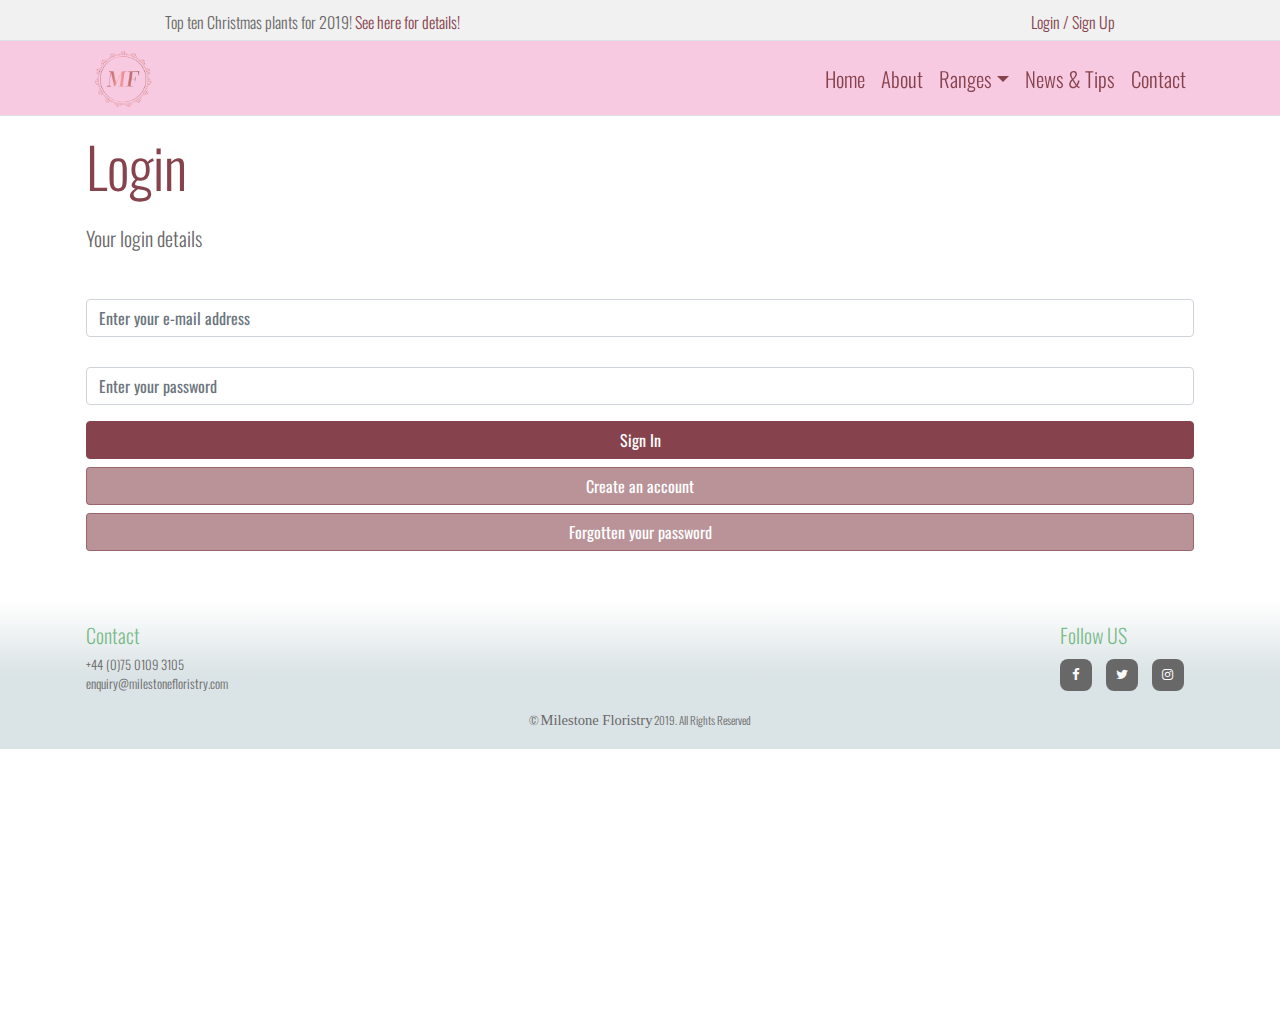
<file: login.html>
<!DOCTYPE html>
<html lang="en">
	<head>
		<meta charset="UTF-8" />
		<meta name="viewport" content="width=device-width, initial-scale=1.0" />
		<meta http-equiv="X-UA-Compatible" content="ie=edge" />
		<link rel="stylesheet" href="https://stackpath.bootstrapcdn.com/bootstrap/4.3.1/css/bootstrap.min.css" />
		<link rel="stylesheet" href="https://stackpath.bootstrapcdn.com/font-awesome/4.7.0/css/font-awesome.min.css" />
		<link href="https://fonts.googleapis.com/css?family=Lobster&display=swap" rel="stylesheet" />
		<link
			href="//db.onlinewebfonts.com/c/cec8a6834241575dcafba6d7504d64b8?family=Bodoni+MT"
			rel="stylesheet"
			type="text/css"
		/>
		<link rel="stylesheet" href="assets/css/style.css" type="text/css" />

		<title>Milestone Floristry</title>
	</head>
	<body>
		<div class="top-container fixed-top">
			<div class="container-fluid site-wide-banner-container">
				<div class="container">
					<div class="row site-wide-banner">
						<div class="col-md-8 col-sm-12 special-offers special-offers-text">
							Top ten Christmas plants for 2019!
							<a href="news-tips.html" class="news-links">See here for details!</a>
						</div>
						<div class="d-none d-sm-block subscribe subscribe-text">
							<a href="login.html" class="login-signup-links active">Login / Sign Up</a>
						</div>
					</div>
				</div>
			</div>
			<div class="container-fluid navbar-fluid border-top border-bottom">
				<nav class="container navbar navbar-expand-md navbar-dark navbar-bg">
					<a class="navbar-brand navbar-brand-text" href="index.html"
						><img class="img-responsive-brand col-brand-size" src="assets/images/used/monogram-only.png" alt=""
					/></a>
					<button
						class="navbar-toggler"
						type="button"
						data-toggle="collapse"
						data-target="#navbarCollapse"
						aria-controls="navbarCollapse"
						aria-expanded="false"
						aria-label="Toggle navigation"
					>
						<span class="navbar-toggler-icon"></span>
					</button>

					<div class="collapse navbar-collapse" id="navbarCollapse">
						<ul class="navbar-nav ml-auto">
							<li class="nav-item">
								<a class="nav-link" href="index.html">Home</a>
							</li>
							<li class="nav-item">
								<a class="nav-link" href="about.html">About</a>
							</li>
							<li class="nav-item dropdown">
								<a
									class="nav-link dropdown-toggle"
									href="#"
									id="dropdown01"
									data-toggle="dropdown"
									aria-haspopup="true"
									aria-expanded="false"
									>Ranges</a
								>
								<div class="dropdown-menu" aria-labelledby="dropdown01">
									<a class="dropdown-item" href="seasonal.html">Seasonal</a>
									<a class="dropdown-item active" href="weddings.html"
										>Weddings <span class="sr-only">(current)</span></a
									>
									<a class="dropdown-item" href="funerals.html">Funerals</a>
									<a class="dropdown-item" href="gifts.html">Gifts</a>
								</div>
							</li>
							<li class="nav-item">
								<a class="nav-link" href="news-tips.html">News & Tips</a>
							</li>
							<li class="nav-item">
								<a class="nav-link" href="contact.html">Contact</a>
							</li>
						</ul>
					</div>
				</nav>
			</div>
		</div>

		<main role="main">
			<div class="container buffer">
				<div class="row">
					<div class="col-12">
						<h1 class="display-4 login-title global-page-titles mb-4">login</h1>
					</div>
				</div>
				<div class="row">
					<div class="col-12">
						<p>Your login details</p>
						<form>
							<div class="form-group">
								<label for="exampleInputEmail1"></label>
								<input
									type="email"
									class="form-control"
									placeholder="Enter your e-mail address"
									id="exampleInputEmail1"
									aria-describedby="emailHelp"
								/>
								<div class="form-group">
									<label for="exampleInputPassword1"></label>
									<input
										type="password"
										class="form-control"
										placeholder="Enter your password"
										id="exampleInputPassword1"
									/>
								</div>
							</div>
							<button type="submit" class="btn btn-primary btn-block btn-sign-in">Sign In</button>
							<button type="submit" class="btn btn-primary btn-block btn-create-an-account">Create an account</button>
							<button type="button" class="btn btn-primary btn-block btn-forgotten-password">
								Forgotten your password
							</button>
						</form>
					</div>
				</div>
			</div>

			<!-- jumbotron -->

			<!-- /container -->
		</main>
		<div class="container-fluid footer-fluid mt-5">
			<footer class="container footer-container">
				<div class="row">
					<div class="col-md-4 contact mb-3">
						<h5 class="footer-contact-title">Contact</h5>
						<div class="contact-text">
							+44 (0)75 0109 3105 <br />
							<a href="maiilto:enquiry@milestonefloristry.com" class="email-link">enquiry@milestonefloristry.com</a>
						</div>
					</div>
					<div class="col-md-4"></div>
					<div class="col-md-4 follow-us-container">
						<div class="jc">
							<h5 class="follow-us-title mt-auto">Follow US</h5>
							<ul class="social-icons">
								<li class="social-icons-list-items">
									<a target="_blank" href="#">
										<i class="fa fa-facebook" aria-hidden="false"></i>
										<span class="sr-only">Facebook</span>
									</a>
								</li>
								<li class="social-icons-list-items">
									<a target="_blank" href="#">
										<i class="fa fa-twitter" aria-hidden="false"></i>
										<span class="sr-only">Twitter</span>
									</a>
								</li>
								<li class="social-icons-list-items">
									<a target="_blank" href="#">
										<i class="fa fa-instagram" aria-hidden="false"></i>
										<span class="sr-only">Instagram</span>
									</a>
								</li>
							</ul>
						</div>
					</div>
					<div class="col-sm-12 copy-rights-text">
						<p>&copy; <span class="footer-brand-text">Milestone Floristry</span> 2019. All Rights Reserved</p>
					</div>
				</div>
			</footer>
		</div>

		<script
			src="https://code.jquery.com/jquery-3.3.1.slim.min.js"
			integrity="sha384-q8i/X+965DzO0rT7abK41JStQIAqVgRVzpbzo5smXKp4YfRvH+8abtTE1Pi6jizo"
			crossorigin="anonymous"
		></script>
		<script
			src="https://cdnjs.cloudflare.com/ajax/libs/popper.js/1.14.7/umd/popper.min.js"
			integrity="sha384-UO2eT0CpHqdSJQ6hJty5KVphtPhzWj9WO1clHTMGa3JDZwrnQq4sF86dIHNDz0W1"
			crossorigin="anonymous"
		></script>
		<script
			src="https://stackpath.bootstrapcdn.com/bootstrap/4.3.1/js/bootstrap.min.js"
			integrity="sha384-JjSmVgyd0p3pXB1rRibZUAYoIIy6OrQ6VrjIEaFf/nJGzIxFDsf4x0xIM+B07jRM"
			crossorigin="anonymous"
		></script>
	</body>
</html>
</file>
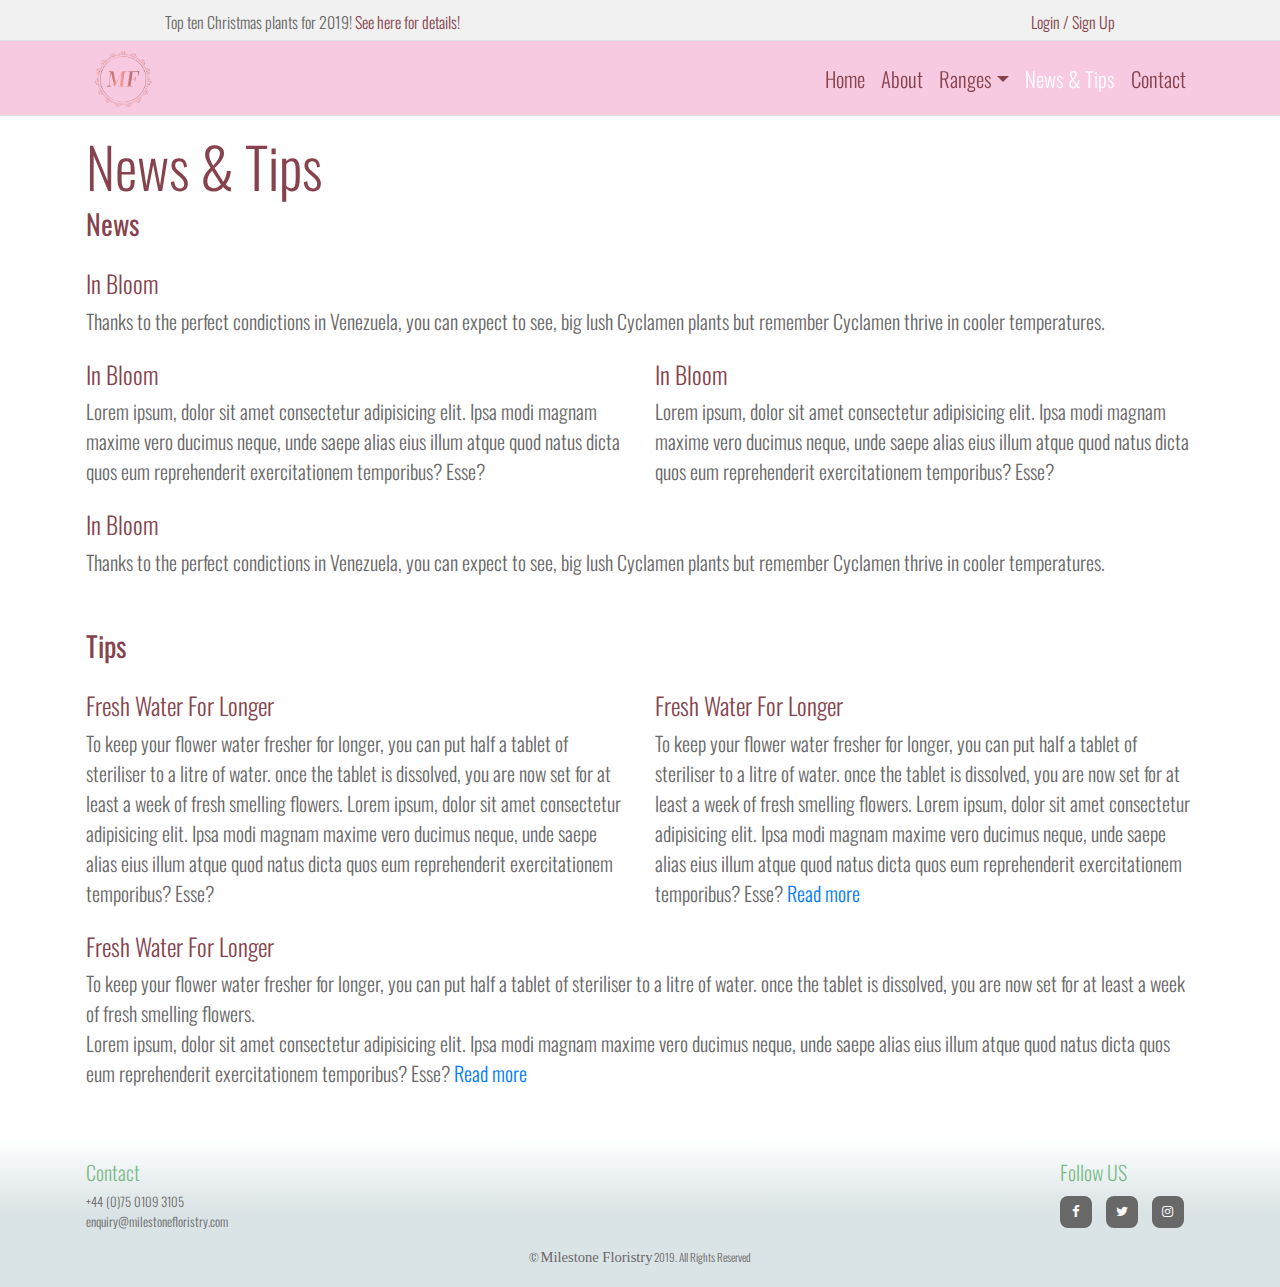
<file: news-tips.html>
<!DOCTYPE html>
<html lang="en">
	<head>
		<meta charset="UTF-8" />
		<meta name="viewport" content="width=device-width, initial-scale=1.0" />
		<meta http-equiv="X-UA-Compatible" content="ie=edge" />
		<link rel="stylesheet" href="https://stackpath.bootstrapcdn.com/bootstrap/4.3.1/css/bootstrap.min.css" />
		<link rel="stylesheet" href="https://stackpath.bootstrapcdn.com/font-awesome/4.7.0/css/font-awesome.min.css" />
		<link href="https://fonts.googleapis.com/css?family=Lobster&display=swap" rel="stylesheet" />
		<link
			href="//db.onlinewebfonts.com/c/cec8a6834241575dcafba6d7504d64b8?family=Bodoni+MT"
			rel="stylesheet"
			type="text/css"
		/>
		<link rel="stylesheet" href="assets/css/style.css" type="text/css" />

		<title>Milestone Floristry</title>
	</head>
	<body>
		<div class="top-container fixed-top">
			<div class="container-fluid site-wide-banner-container">
				<div class="container">
					<div class="row site-wide-banner">
						<div class="col-md-8 col-sm-12 special-offers special-offers-text">
							Top ten Christmas plants for 2019!
							<a href="news-tips.html" class="news-links">See here for details!</a>
						</div>
						<div class="d-none d-sm-block subscribe subscribe-text">
							<a href="login.html" class="login-signup-links">Login / Sign Up</a>
						</div>
					</div>
				</div>
			</div>
			<div class="container-fluid navbar-fluid border-top border-bottom">
				<nav class="container navbar navbar-expand-md navbar-dark navbar-bg">
					<a class="navbar-brand navbar-brand-text" href="index.html"
						><img class="img-responsive-brand col-brand-size" src="assets/images/used/monogram-only.png" alt=""
					/></a>
					<button
						class="navbar-toggler"
						type="button"
						data-toggle="collapse"
						data-target="#navbarCollapse"
						aria-controls="navbarCollapse"
						aria-expanded="false"
						aria-label="Toggle navigation"
					>
						<span class="navbar-toggler-icon"></span>
					</button>

					<div class="collapse navbar-collapse" id="navbarCollapse">
						<ul class="navbar-nav ml-auto">
							<li class="nav-item">
								<a class="nav-link" href="index.html">Home </a>
							</li>
							<li class="nav-item">
								<a class="nav-link" href="about.html">About</a>
							</li>
							<li class="nav-item dropdown">
								<a
									class="nav-link dropdown-toggle"
									href="#"
									id="dropdown01"
									data-toggle="dropdown"
									aria-haspopup="true"
									aria-expanded="false"
									>Ranges</a
								>
								<div class="dropdown-menu" aria-labelledby="dropdown01">
									<a class="dropdown-item" href="seasonal.html">Seasonal</a>
									<a class="dropdown-item" href="weddings.html">Weddings</a>
									<a class="dropdown-item" href="funerals.html">Funerals</a>
									<a class="dropdown-item" href="gifts.html">Gifts</a>
								</div>
							</li>
							<li class="nav-item active">
								<a class="nav-link" href="news-tips.html">News & Tips<span class="sr-only">(current)</span></a>
							</li>
							<li class="nav-item">
								<a class="nav-link" href="contact.html">Contact</a>
							</li>
						</ul>
					</div>
				</nav>
			</div>
		</div>

		<main role="main">
			<div class="container buffer">
				<div class="row">
					<div class="col-12">
						<h1 class="display-4 news-tips-title global-page-titles mb-2">News & Tips</h1>

						<h3 class="news">news</h3>
					</div>
				</div>
			</div>
			<div class="container news-container mt-3 mb-auto">
				<div class="row">
					<div class="col-12 col-sm-12 col-md-12 col-lg-12 mb-4">
						<h4 class="news-title">In Bloom</h4>
						<article>
							Thanks to the perfect condictions in Venezuela, you can expect to see, big lush Cyclamen plants but
							remember Cyclamen thrive in cooler temperatures.
						</article>
					</div>
					<div class="col-12 col-sm-12 col-md-6 col-lg-6 mb-4">
						<h4 class="news-title">In Bloom</h4>
						<article>
							Lorem ipsum, dolor sit amet consectetur adipisicing elit. Ipsa modi magnam maxime vero ducimus neque, unde
							saepe alias eius illum atque quod natus dicta quos eum reprehenderit exercitationem temporibus? Esse?
						</article>
					</div>
					<div class="col-12 col-sm-12 col-md-6 col-lg-6 mb-4">
						<h4 class="news-title">In Bloom</h4>
						<article>
							Lorem ipsum, dolor sit amet consectetur adipisicing elit. Ipsa modi magnam maxime vero ducimus neque, unde
							saepe alias eius illum atque quod natus dicta quos eum reprehenderit exercitationem temporibus? Esse?
						</article>
					</div>
					<div class="col-12 col-sm-12 col-md-12 col-lg-12 mb-5">
						<h4 class="news-title">In Bloom</h4>
						Thanks to the perfect condictions in Venezuela, you can expect to see, big lush Cyclamen plants but remember
						Cyclamen thrive in cooler temperatures.
					</div>
				</div>
			</div>
			<div class="container">
				<div class="row">
					<div class="col-12">
						<h3 class="tips">Tips</h3>
					</div>
				</div>
			</div>
			<div class="container tips-container mt-3 mb-5">
				<div class="row">
					<div class="col-12 col-sm-12 col-md-6 col-lg-6 mb-4">
						<article>
							<h4 class="tips-title">Fresh water for longer</h4>
							To keep your flower water fresher for longer, you can put half a tablet of steriliser to a litre of water.
							once the tablet is dissolved, you are now set for at least a week of fresh smelling flowers. Lorem ipsum,
							dolor sit amet consectetur adipisicing elit. Ipsa modi magnam maxime vero ducimus neque, unde saepe alias
							eius illum atque quod natus dicta quos eum reprehenderit exercitationem temporibus? Esse?
						</article>
					</div>
					<div class="col-12 col-sm-12 col-md-6 col-lg-6 mb-4">
						<article>
							<h4 class="tips-title">Fresh water for longer</h4>
							To keep your flower water fresher for longer, you can put half a tablet of steriliser to a litre of water.
							once the tablet is dissolved, you are now set for at least a week of fresh smelling flowers. Lorem ipsum,
							dolor sit amet consectetur adipisicing elit. Ipsa modi magnam maxime vero ducimus neque, unde saepe alias
							eius illum atque quod natus dicta quos eum reprehenderit exercitationem temporibus? Esse?
							<a href="#">Read more</a>
						</article>
					</div>
					<div class="col-12 col-sm-12 col-md-12 col-lg-12">
						<article>
							<h4 class="tips-title">Fresh water for longer</h4>
							To keep your flower water fresher for longer, you can put half a tablet of steriliser to a litre of water.
							once the tablet is dissolved, you are now set for at least a week of fresh smelling flowers.
						</article>
						<article>
							Lorem ipsum, dolor sit amet consectetur adipisicing elit. Ipsa modi magnam maxime vero ducimus neque, unde
							saepe alias eius illum atque quod natus dicta quos eum reprehenderit exercitationem temporibus? Esse?
							<a href="#">Read more</a>
						</article>
					</div>
				</div>
			</div>
			<!-- /container -->
		</main>
		<div class="container-fluid footer-fluid mt-5">
			<footer class="container footer-container">
				<div class="row">
					<div class="col-md-4 contact mb-3">
						<h5 class="footer-contact-title">Contact</h5>
						<div class="contact-text">
							+44 (0)75 0109 3105 <br />
							<a href="maiilto:enquiry@milestonefloristry.com" class="email-link">enquiry@milestonefloristry.com</a>
						</div>
					</div>
					<div class="col-md-4"></div>
					<div class="col-md-4 follow-us-container">
						<div class="jc">
							<h5 class="follow-us-title mt-auto">Follow US</h5>
							<ul class="social-icons">
								<li class="social-icons-list-items">
									<a target="_blank" href="#">
										<i class="fa fa-facebook" aria-hidden="false"></i>
										<span class="sr-only">Facebook</span>
									</a>
								</li>
								<li class="social-icons-list-items">
									<a target="_blank" href="#">
										<i class="fa fa-twitter" aria-hidden="false"></i>
										<span class="sr-only">Twitter</span>
									</a>
								</li>
								<li class="social-icons-list-items">
									<a target="_blank" href="#">
										<i class="fa fa-instagram" aria-hidden="false"></i>
										<span class="sr-only">Instagram</span>
									</a>
								</li>
							</ul>
						</div>
					</div>
					<div class="col-sm-12 copy-rights-text">
						<p>&copy; <span class="footer-brand-text">Milestone Floristry</span> 2019. All Rights Reserved</p>
					</div>
				</div>
			</footer>
		</div>

		<script
			src="https://code.jquery.com/jquery-3.3.1.slim.min.js"
			integrity="sha384-q8i/X+965DzO0rT7abK41JStQIAqVgRVzpbzo5smXKp4YfRvH+8abtTE1Pi6jizo"
			crossorigin="anonymous"
		></script>
		<script
			src="https://cdnjs.cloudflare.com/ajax/libs/popper.js/1.14.7/umd/popper.min.js"
			integrity="sha384-UO2eT0CpHqdSJQ6hJty5KVphtPhzWj9WO1clHTMGa3JDZwrnQq4sF86dIHNDz0W1"
			crossorigin="anonymous"
		></script>
		<script
			src="https://stackpath.bootstrapcdn.com/bootstrap/4.3.1/js/bootstrap.min.js"
			integrity="sha384-JjSmVgyd0p3pXB1rRibZUAYoIIy6OrQ6VrjIEaFf/nJGzIxFDsf4x0xIM+B07jRM"
			crossorigin="anonymous"
		></script>
	</body>
</html>
</file>
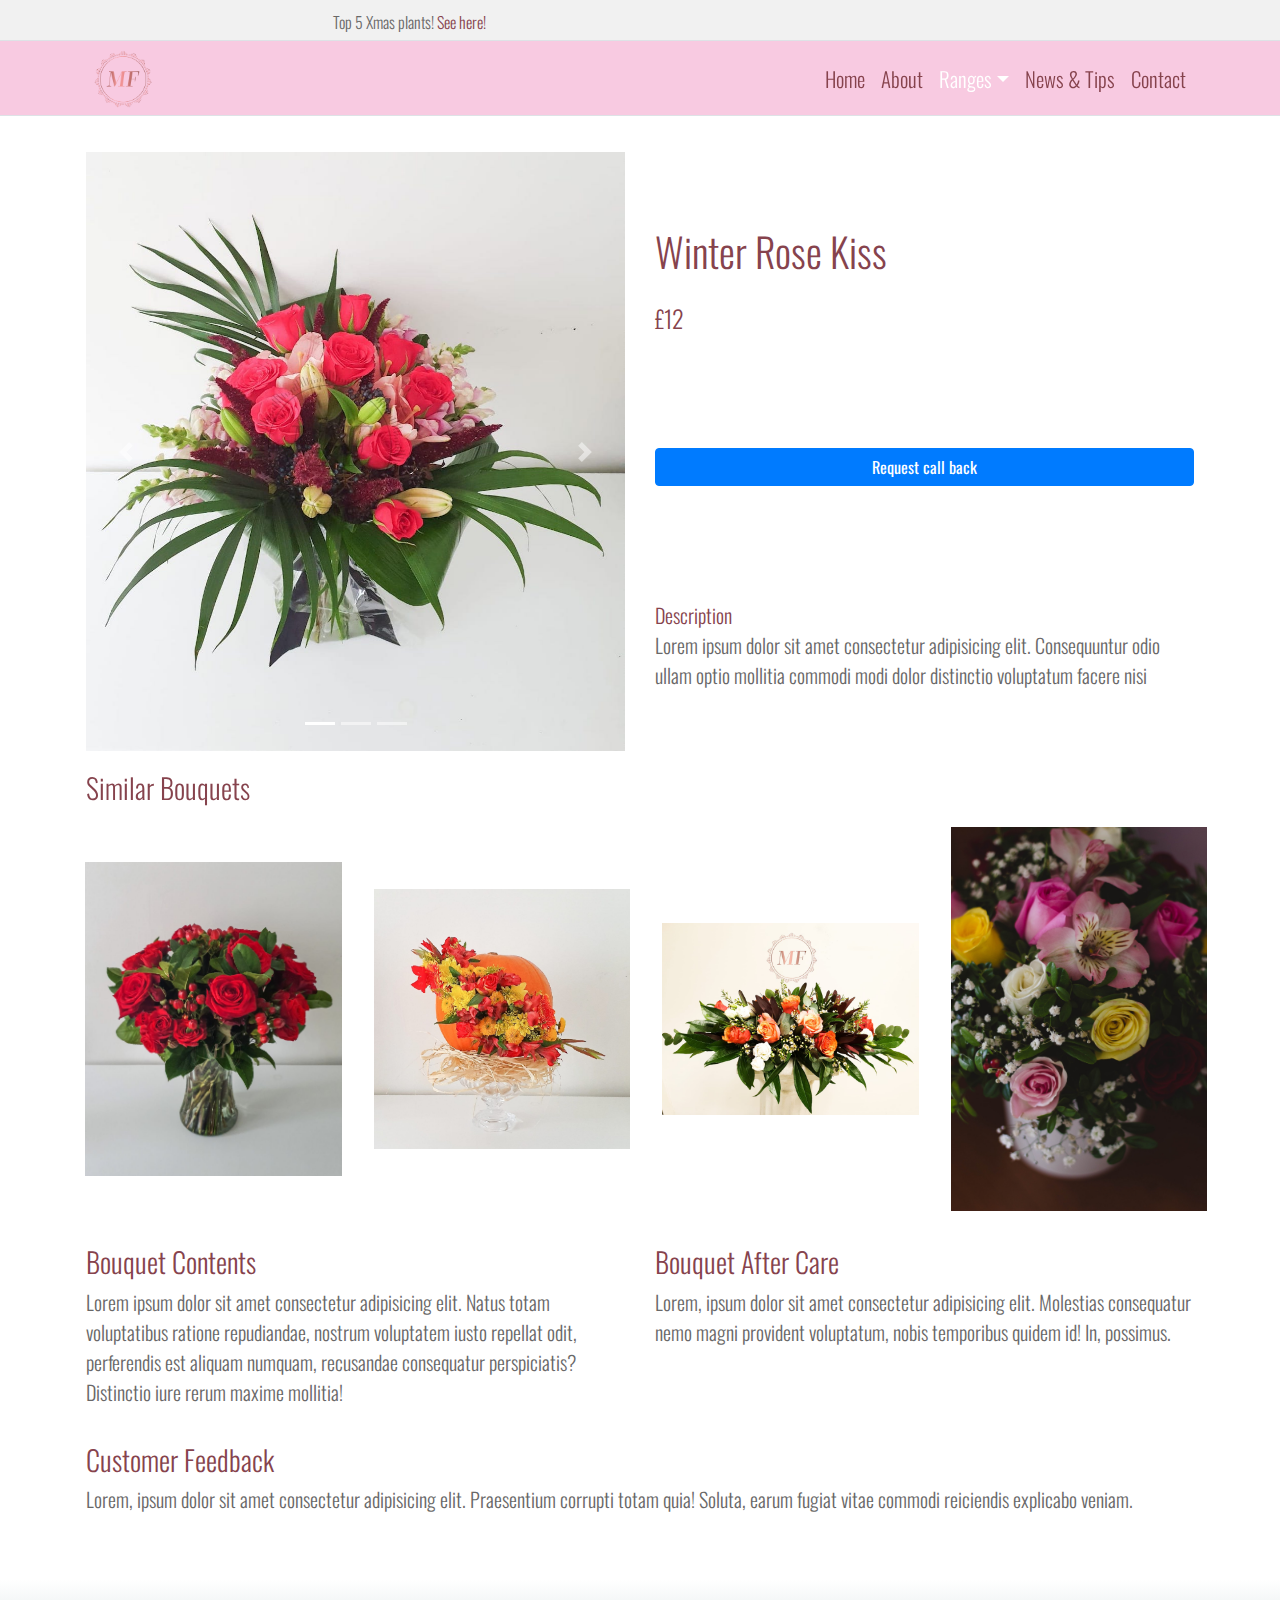
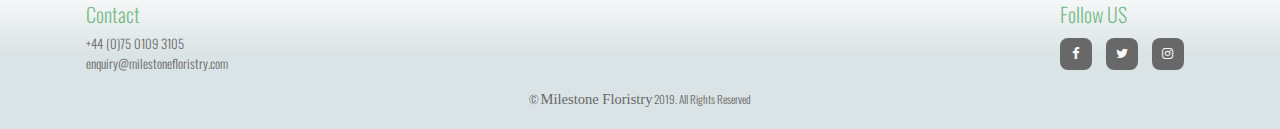
<file: products-1.html>
<!DOCTYPE html>
<html lang="en">
	<head>
		<meta charset="UTF-8" />
		<meta name="viewport" content="width=device-width, initial-scale=1.0" />
		<meta http-equiv="X-UA-Compatible" content="ie=edge" />
		<link rel="stylesheet" href="https://stackpath.bootstrapcdn.com/bootstrap/4.3.1/css/bootstrap.min.css" />
		<link rel="stylesheet" href="https://stackpath.bootstrapcdn.com/font-awesome/4.7.0/css/font-awesome.min.css" />
		<link href="https://fonts.googleapis.com/css?family=Lobster&display=swap" rel="stylesheet" />
		<link
			href="//db.onlinewebfonts.com/c/cec8a6834241575dcafba6d7504d64b8?family=Bodoni+MT"
			rel="stylesheet"
			type="text/css"
		/>
		<link rel="stylesheet" href="assets/css/style.css" type="text/css" />

		<title>Milestone Floristry</title>
	</head>
	<body>
		<div class="top-container fixed-top">
			<div class="container-fluid site-wide-banner-container">
				<div class="container">
					<div class="row site-wide-banner">
						<div class="col-7 d-sm-none d-md-block special-offers special-offers-text">
								Top 5 Xmas plants!
							<a href="news-tips.html" class="news-links">See here!</a>
						</div>
						<div class="col-5 col-sm-12 subscribe subscribe-text">
							<a href="login.html" class="login-signup-links">Login / Sign Up</a>
						</div>
					</div>
				</div>
			</div>
			<div class="container-fluid navbar-fluid border-top border-bottom">
				<nav class="container navbar navbar-expand-md navbar-dark navbar-bg">
					<a class="navbar-brand navbar-brand-text" href="index.html"
						><img class="img-responsive-brand col-brand-size" src="assets/images/used/monogram-only.png" alt=""
					/></a>
					<button
						class="navbar-toggler"
						type="button"
						data-toggle="collapse"
						data-target="#navbarCollapse"
						aria-controls="navbarCollapse"
						aria-expanded="false"
						aria-label="Toggle navigation"
					>
						<span class="navbar-toggler-icon"></span>
					</button>

					<div class="collapse navbar-collapse" id="navbarCollapse">
						<ul class="navbar-nav ml-auto">
							<li class="nav-item">
								<a class="nav-link" href="index.html">Home</a>
							</li>
							<li class="nav-item">
								<a class="nav-link" href="about.html">About</a>
							</li>
							<li class="nav-item dropdown active">
								<a
									class="nav-link dropdown-toggle"
									href="#"
									id="dropdown01"
									data-toggle="dropdown"
									aria-haspopup="true"
									aria-expanded="false"
									>Ranges</a
								>
								<div class="dropdown-menu" aria-labelledby="dropdown01">
									<a class="dropdown-item active" href="seasonal.html">Seasonal <span class="sr-only">(current)</span></a>
									<a class="dropdown-item" href="weddings.html"
										>Weddings</a
									>
									<a class="dropdown-item" href="funerals.html">Funerals</a>
									<a class="dropdown-item" href="gifts.html">Gifts</a>
								</div>
							</li>
							<li class="nav-item">
								<a class="nav-link" href="news-tips.html">News & Tips</a>
							</li>
							<li class="nav-item">
								<a class="nav-link" href="contact.html">Contact</a>
							</li>
						</ul>
					</div>
				</nav>
			</div>
		</div>

		<main role="main">
			<div class="container product-container">
				<div class="row">
					<div class="col-12 col-sm-6 col-md-6">
						<div id="carouselExampleIndicators" class="carousel slide" data-ride="carousel">
								<ol class="carousel-indicators">
								  <li data-target="#carouselExampleIndicators" data-slide-to="0" class="active"></li>
								  <li data-target="#carouselExampleIndicators" data-slide-to="1"></li>
								  <li data-target="#carouselExampleIndicators" data-slide-to="2"></li>
								</ol>
								<div class="carousel-inner">
								  <div class="carousel-item active">
									<img class="d-block w-100" src="../assets/images/photo-1.jpg" alt="First slide">
								  </div>
								  <div class="carousel-item">
									<img class="d-block w-100" src="../assets/images/photo-1.jpg" alt="Second slide">
								  </div>
								  <div class="carousel-item">
									<img class="d-block w-100" src="../assets/images/photo-1.jpg" alt="Third slide">
								  </div>
								</div>
								<a class="carousel-control-prev" href="#carouselExampleIndicators" role="button" data-slide="prev">
								  <span class="carousel-control-prev-icon" aria-hidden="true"></span>
								  <span class="sr-only">Previous</span>
								</a>
								<a class="carousel-control-next" href="#carouselExampleIndicators" role="button" data-slide="next">
								  <span class="carousel-control-next-icon" aria-hidden="true"></span>
								  <span class="sr-only">Next</span>
								</a>
							  </div>
					</div>
					<div class="col-12 col-sm-6 col-md-6 product-text-container">
							<p class="product-title mt-4">winter rose kiss <span class="product-price"><br>£12</span></p>
							
							<button type="button" class="btn btn-primary btn-block btn-request-call-back">Request call back</button>
							<p class="product-description mt-4"><span class="product-description-title">Description</span><br />
								<span class="prod-description-text"
									>Lorem ipsum dolor sit amet consectetur adipisicing elit. Consequuntur odio ullam optio mollitia commodi
									modi dolor distinctio voluptatum facere nisi</p>
						</div>
						
				</div>
			</div>
			<div class="container">
				<div class="row">
					<div class="col-12 similar-products mt-3">
						<h3 class="similar-bouquets-title global-title">similar bouquets</h3>
					</div>
					<div class="scrollmenu">
						<a href="products-2.html">
							<img class="col-md-3"
							src="../assets/images/photo-2.jpg"
							alt=""
							style="width:100%"
						/></a>
						<a href="products-4.html">
						<img class="col-md-3"
						src="../assets/images/photo-4.jpg"
						alt=""
						style="width:100%"
					/></a>
					<a href="products-11.html">
					<img class="col-md-3"
						src="../assets/images/photo-11.jpg"
						alt=""
						style="width:100%"
					/></a>
					<a href="products-24.html">
					<img class="col-md-3"
						src="../assets/images/photo-24.jpg"
						alt=""
						style="width:100%"
					/></a>
					<a href="products-27.html">
					<img class="col-md-3"
						src="../assets/images/photo-27.jpg"
						alt=""
						style="width:100%"
					/></a>
				</div>
				</div>
			</div>
			<div class="container bouquet-info-container">
				<div class="row">
					<div class="col-12 col-sm-6 col-md-6 mt-3">
						<h3 class="bouquet-info-title global-title">bouquet contents</h3>
						<p class="bouquet-info-text">Lorem ipsum dolor sit amet consectetur adipisicing elit. Natus totam voluptatibus ratione repudiandae, nostrum voluptatem iusto repellat odit, perferendis est aliquam numquam, recusandae consequatur perspiciatis? Distinctio iure rerum maxime mollitia!</p>
					</div>
					<div class="col-12 col-sm-6 col-md-6 mt-3">
						<h3 class="bouquet-care-title global-title">bouquet after care</h3>
						<p class="bouquet-care-text">Lorem, ipsum dolor sit amet consectetur adipisicing elit. Molestias consequatur nemo magni provident voluptatum, nobis temporibus quidem id! In, possimus.</p>
					</div>
				</div>
			</div>
			<div class="container customer-feedback-container">
				<div class="row">
					<div class="col-12 customer-feedback mt-3">
						<h3 class="customer-feedback-title global-title">customer feedback</h3>
						<p class="customer-feedback-text">Lorem, ipsum dolor sit amet consectetur adipisicing elit. Praesentium corrupti totam quia! Soluta, earum fugiat vitae commodi reiciendis explicabo veniam.</p>
					</div>
				</div>
			</div>

			<!-- jumbotron -->

			<!-- /container -->
		</main>
		<div class="container-fluid footer-fluid mt-5">
				<footer class="container footer-container">
					<div class="row">
						<div class="col-md-4 contact mb-3">
							<h5 class="footer-contact-title">Contact</h5>
							<div class="contact-text">
								+44 (0)75 0109 3105 <br />
								<a href="maiilto:enquiry@milestonefloristry.com" class="email-link">enquiry@milestonefloristry.com</a>
							</div>
						</div>
						<div class="col-md-4"></div>
						<div class="col-md-4 follow-us-container">
							<div class="jc">
								<h5 class="follow-us-title mt-auto">Follow US</h5>
								<ul class="social-icons">
									<li class="social-icons-list-items">
										<a target="_blank" href="#">
											<i class="fa fa-facebook" aria-hidden="false"></i>
											<span class="sr-only">Facebook</span>
										</a>
									</li>
									<li class="social-icons-list-items">
										<a target="_blank" href="#">
											<i class="fa fa-twitter" aria-hidden="false"></i>
											<span class="sr-only">Twitter</span>
										</a>
									</li>
									<li class="social-icons-list-items">
										<a target="_blank" href="#">
											<i class="fa fa-instagram" aria-hidden="false"></i>
											<span class="sr-only">Instagram</span>
										</a>
									</li>
								</ul>
							</div>
						</div>
						<div class="col-sm-12 copy-rights-text">
							<p>&copy; <span class="footer-brand-text">Milestone Floristry</span> 2019. All Rights Reserved</p>
						</div>
				</div>
			</footer>
		</div>

		<script
			src="https://code.jquery.com/jquery-3.3.1.slim.min.js"
			integrity="sha384-q8i/X+965DzO0rT7abK41JStQIAqVgRVzpbzo5smXKp4YfRvH+8abtTE1Pi6jizo"
			crossorigin="anonymous"
		></script>
		<script
			src="https://cdnjs.cloudflare.com/ajax/libs/popper.js/1.14.7/umd/popper.min.js"
			integrity="sha384-UO2eT0CpHqdSJQ6hJty5KVphtPhzWj9WO1clHTMGa3JDZwrnQq4sF86dIHNDz0W1"
			crossorigin="anonymous"
		></script>
		<script
			src="https://stackpath.bootstrapcdn.com/bootstrap/4.3.1/js/bootstrap.min.js"
			integrity="sha384-JjSmVgyd0p3pXB1rRibZUAYoIIy6OrQ6VrjIEaFf/nJGzIxFDsf4x0xIM+B07jRM"
			crossorigin="anonymous"
		></script>
	</body>
</html>
</file>
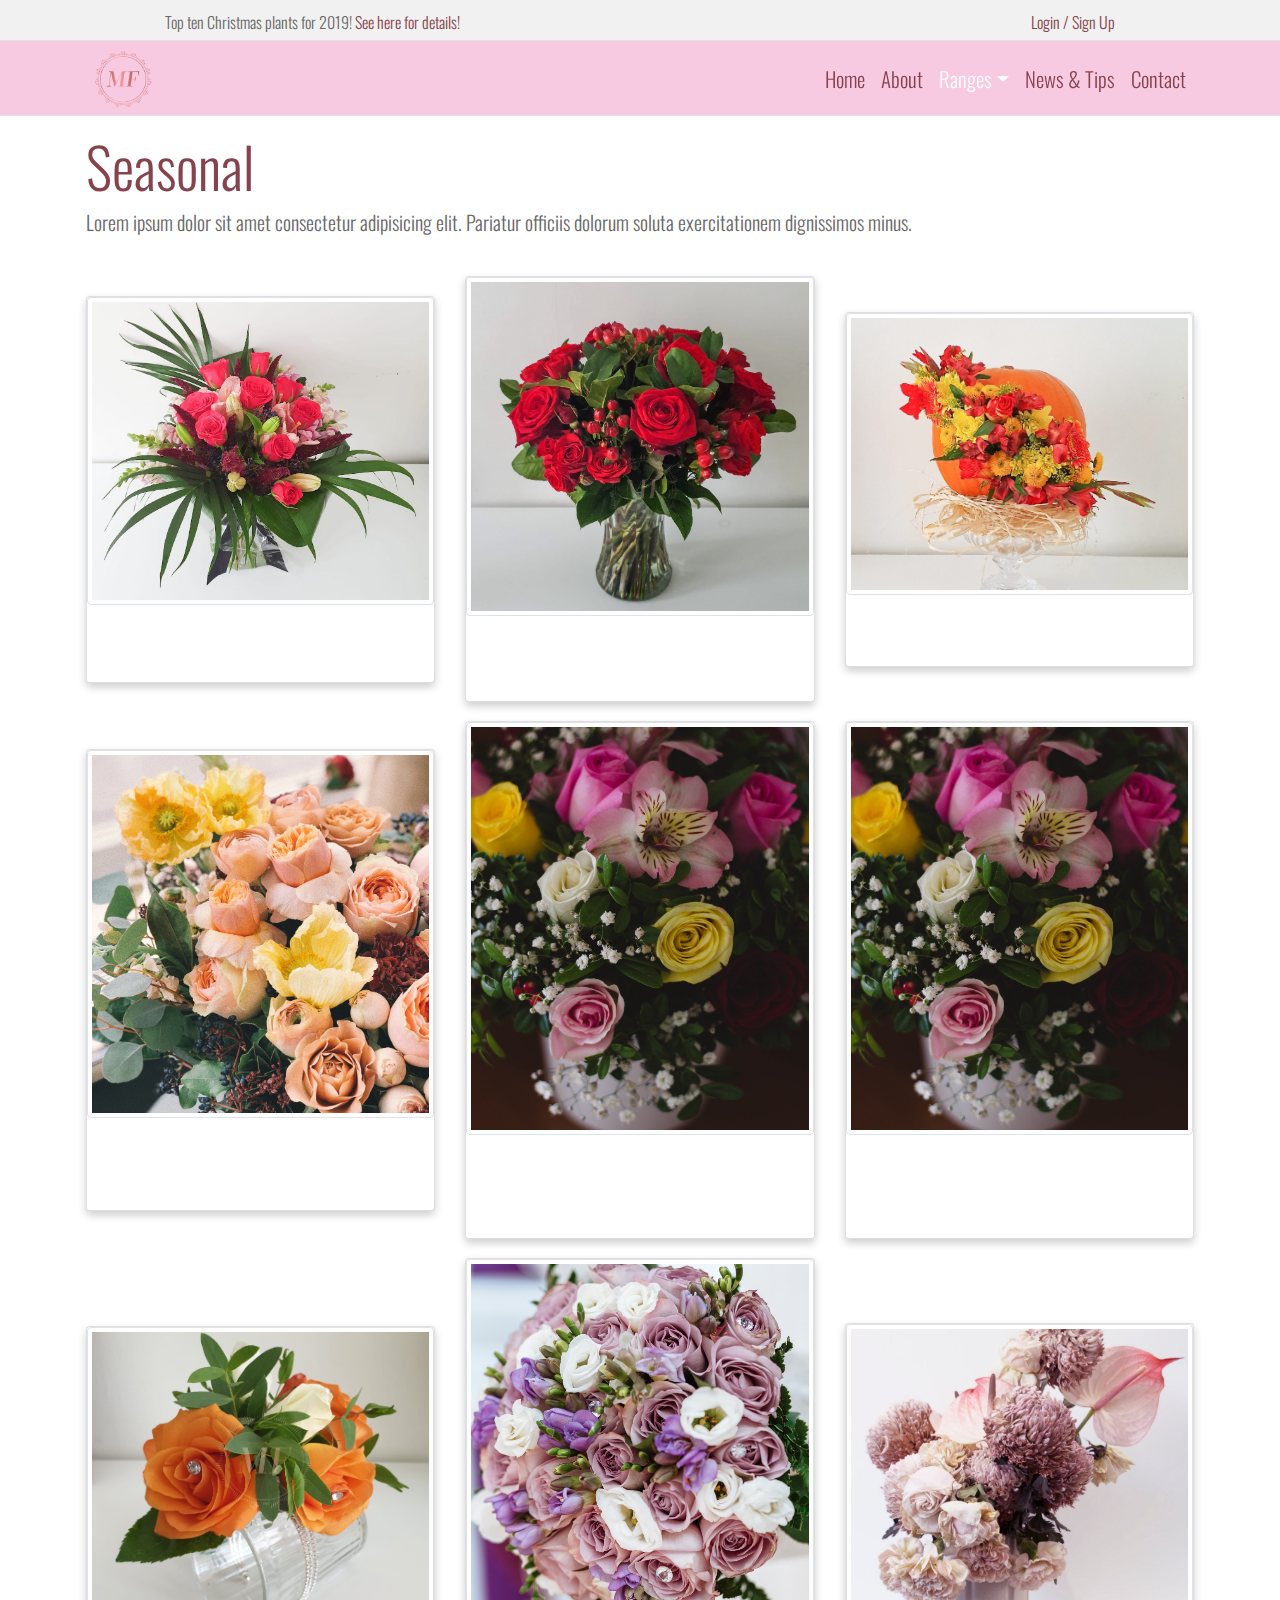
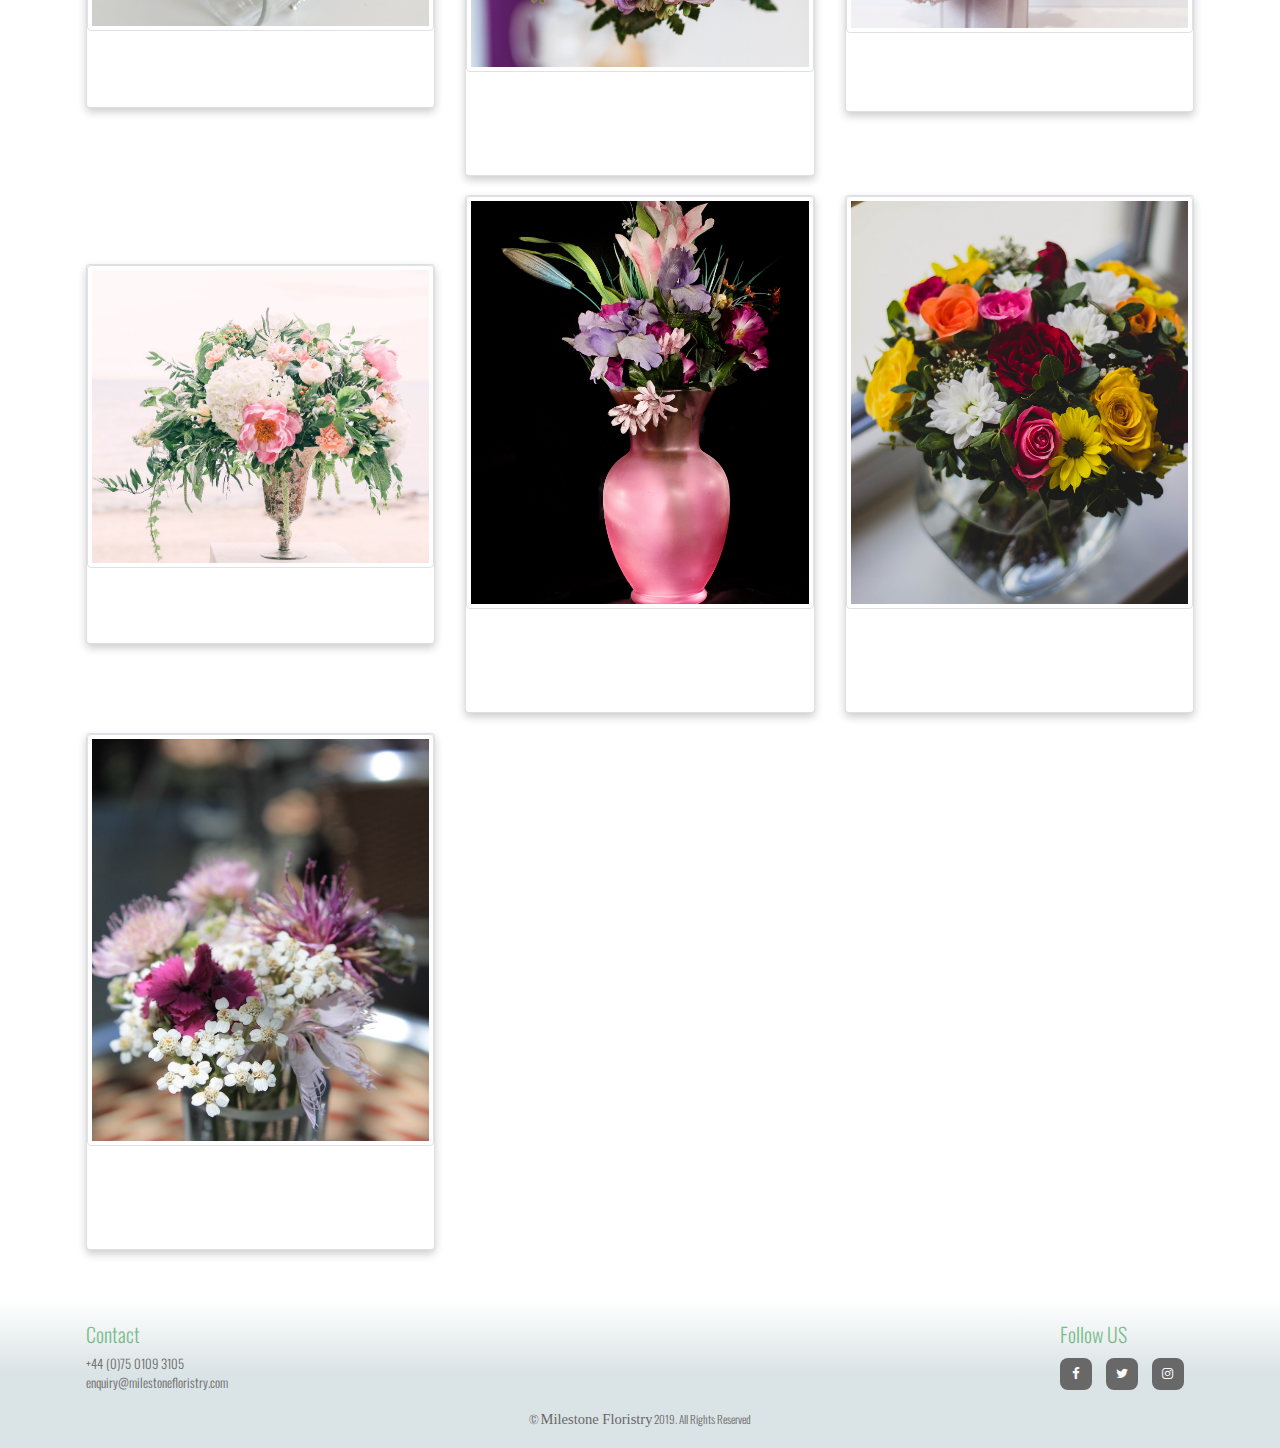
<file: seasonal.html>
<!DOCTYPE html>
<html lang="en">
	<head>
		<meta charset="UTF-8" />
		<meta name="viewport" content="width=device-width, initial-scale=1.0" />
		<meta http-equiv="X-UA-Compatible" content="ie=edge" />
		<link rel="stylesheet" href="https://stackpath.bootstrapcdn.com/bootstrap/4.3.1/css/bootstrap.min.css" />
		<link rel="stylesheet" href="https://stackpath.bootstrapcdn.com/font-awesome/4.7.0/css/font-awesome.min.css" />
		<link href="https://fonts.googleapis.com/css?family=Lobster&display=swap" rel="stylesheet" />
		<link
			href="//db.onlinewebfonts.com/c/cec8a6834241575dcafba6d7504d64b8?family=Bodoni+MT"
			rel="stylesheet"
			type="text/css"
		/>
		<link rel="stylesheet" href="assets/css/style.css" type="text/css" />

		<title>Milestone Floristry</title>
	</head>
	<body>
		<div class="top-container fixed-top">
			<div class="container-fluid site-wide-banner-container">
				<div class="container">
					<div class="row site-wide-banner">
						<div class="col-md-8 col-sm-12 special-offers special-offers-text">
							Top ten Christmas plants for 2019!
							<a href="news-tips.html" class="news-links">See here for details!</a>
						</div>
						<div class="d-none d-sm-block subscribe subscribe-text">
							<a href="login.html" class="login-signup-links">Login / Sign Up</a>
						</div>
					</div>
				</div>
			</div>
			<div class="container-fluid navbar-fluid border-top border-bottom">
				<nav class="container navbar navbar-expand-md navbar-dark navbar-bg">
					<a class="navbar-brand navbar-brand-text" href="index.html"
						><img class="img-responsive-brand col-brand-size" src="assets/images/used/monogram-only.png" alt=""
					/></a>
					<button
						class="navbar-toggler"
						type="button"
						data-toggle="collapse"
						data-target="#navbarCollapse"
						aria-controls="navbarCollapse"
						aria-expanded="false"
						aria-label="Toggle navigation"
					>
						<span class="navbar-toggler-icon"></span>
					</button>

					<div class="collapse navbar-collapse" id="navbarCollapse">
						<ul class="navbar-nav ml-auto">
							<li class="nav-item">
								<a class="nav-link" href="index.html">Home</a>
							</li>
							<li class="nav-item">
								<a class="nav-link" href="about.html">About</a>
							</li>
							<li class="nav-item dropdown active">
								<a
									class="nav-link dropdown-toggle"
									href="#"
									id="dropdown01"
									data-toggle="dropdown"
									aria-haspopup="true"
									aria-expanded="false"
									>Ranges</a
								>
								<div class="dropdown-menu" aria-labelledby="dropdown01">
									<a class="dropdown-item active" href="seasonal.html"
										>Seasonal <span class="sr-only">(current)</span></a
									>
									<a class="dropdown-item" href="weddings.html">Weddings</a>
									<a class="dropdown-item" href="funerals.html">Funerals</a>
									<a class="dropdown-item" href="gifts.html">Gifts</a>
								</div>
							</li>
							<li class="nav-item">
								<a class="nav-link" href="news-tips.html">News & Tips</a>
							</li>
							<li class="nav-item">
								<a class="nav-link" href="contact.html">Contact</a>
							</li>
						</ul>
					</div>
				</nav>
			</div>
		</div>

		<main role="main">
				<div class="container buffer">
					<div class="row">
						<div class="col-12">
							<h1 class="display-4 news-tips-title global-page-titles">Seasonal</h1>
							<p class="lead jumbotron-seasonal-text">
								Lorem ipsum dolor sit amet consectetur adipisicing elit. Pariatur officiis dolorum soluta exercitationem
								dignissimos minus.
							</p>
						</div>
					</div>
				</div>
				<div class="container ranges-container">
				<div class="row">
					<div class="col-12 col-md-6 col-lg-4 test1">
						<div class="card image-container">
							<a href="products-1.html">
								<img class="img-thumbnail image" src="assets/images/photo-1.jpg" alt="Avatar" style="width:100%"
							/></a>
							<div class="overlay">
								<div class="over-text">Hello World</div>
								<div class="over-price">From £10</div>
							</div>
						</div>
					</div>
					<div class="col-12 col-md-6 col-lg-4 test1">
						<div class="card image-container">
							<a href="products-2.html">
								<img class="img-thumbnail image" src="assets/images/photo-2.jpg" alt="Avatar" style="width:100%"
							/></a>
							<div class="overlay">
								<div class="over-text">Hello World</div>
								<div class="over-price">From £10</div>
							</div>
						</div>
					</div>
					<div class="col-12 col-md-6 col-lg-4 test1">
						<div class="card image-container">
							<a href="products-4.html">
								<img class="img-thumbnail image" src="assets/images/photo-4.jpg" alt="Avatar" style="width:100%"
							/></a>
							<div class="overlay">
								<div class="over-text">Hello World</div>
								<div class="over-price">From £10</div>
							</div>
						</div>
					</div>
					<div class="col-12 col-md-6 col-lg-4 test1">
						<div class="card image-container">
							<a href="products-27.html">
								<img class="img-thumbnail image" src="assets/images/photo-27.jpg" alt="Avatar" style="width:100%"
							/></a>
							<div class="overlay">
								<div class="over-text">Hello World</div>
								<div class="over-price">From £10</div>
							</div>
						</div>
					</div>
					<div class="col-12 col-md-6 col-lg-4 test1">
						<div class="card image-container">
							<a href="products-24.html">
								<img class="img-thumbnail image" src="assets/images/photo-24.jpg" alt="Avatar" style="width:100%"
							/></a>
							<div class="overlay">
								<div class="over-text">Hello World</div>
								<div class="over-price">From £10</div>
							</div>
						</div>
					</div>
					<div class="col-12 col-md-6 col-lg-4 test1">
						<div class="card image-container">
							<a href="products-24.html">
								<img class="img-thumbnail image" src="assets/images/photo-24.jpg" alt="Avatar" style="width:100%"
							/></a>
							<div class="overlay">
								<div class="over-text">Hello World</div>
								<div class="over-price">From £10</div>
							</div>
						</div>
					</div>

					<div class="col-12 col-md-6 col-lg-4 test1">
						<div class="card image-container">
							<a href="products-10.html">
								<img class="img-thumbnail image" src="assets/images/photo-10.jpg" alt="Avatar" style="width:100%"
							/></a>
							<div class="overlay">
								<div class="over-text">Hello World</div>
								<div class="over-price">From £10</div>
							</div>
						</div>
					</div>
					<div class="col-12 col-md-6 col-lg-4 test1">
						<div class="card image-container">
							<a href="products-20.html">
								<img class="img-thumbnail image" src="assets/images/photo-20.jpg" alt="Avatar" style="width:100%"
							/></a>
							<div class="overlay">
								<div class="over-text">Hello World</div>
								<div class="over-price">From £10</div>
							</div>
						</div>
					</div>

					<div class="col-12 col-md-6 col-lg-4 test1">
						<div class="card image-container">
							<a href="products-16.html">
								<img class="img-thumbnail image" src="assets/images/photo-16.jpg" alt="Avatar" style="width:100%"
							/></a>
							<div class="overlay">
								<div class="over-text">Hello World</div>
								<div class="over-price">From £10</div>
							</div>
						</div>
					</div>
					<div class="col-12 col-md-6 col-lg-4 test1">
						<div class="card image-container">
							<a href="products-18.html">
								<img class="img-thumbnail image" src="assets/images/photo-18.jpg" alt="Avatar" style="width:100%"
							/></a>
							<div class="overlay">
								<div class="over-text">Hello World</div>
								<div class="over-price">From £10</div>
							</div>
						</div>
					</div>
					<div class="col-12 col-md-6 col-lg-4 test1">
						<div class="card image-container">
							<a href="products-19.html">
								<img class="img-thumbnail image" src="assets/images/photo-19.jpg" alt="Avatar" style="width:100%"
							/></a>
							<div class="overlay">
								<div class="over-text">Hello World</div>
								<div class="over-price">From £10</div>
							</div>
						</div>
					</div>
					<div class="col-12 col-md-6 col-lg-4 test1">
						<div class="card image-container">
							<a href="products-21.html">
								<img class="img-thumbnail image" src="assets/images/photo-21.jpg" alt="Avatar" style="width:100%"
							/></a>
							<div class="overlay">
								<div class="over-text">Hello World</div>
								<div class="over-price">from £10</div>
							</div>
						</div>
					</div>
					<div class="col-12 col-md-6 col-lg-4 test1">
						<div class="card image-container">
							<a href="products-22.html">
								<img class="img-thumbnail image" src="assets/images/photo-22.jpg" alt="Avatar" style="width:100%"
							/></a>
							<div class="overlay">
								<div class="over-text">Hello World</div>
								<div class="over-price">from £10</div>
							</div>
						</div>
					</div>
				</div>
			</div>
			<!-- /container -->
		</main>
		<div class="container-fluid footer-fluid mt-5">
			<footer class="container footer-container">
				<div class="row">
					<div class="col-md-4 contact mb-3">
						<h5 class="footer-contact-title">Contact</h5>
						<div class="contact-text">
							+44 (0)75 0109 3105 <br />
							<a href="maiilto:enquiry@milestonefloristry.com" class="email-link">enquiry@milestonefloristry.com</a>
						</div>
					</div>
					<div class="col-md-4"></div>
					<div class="col-md-4 follow-us-container">
						<div class="jc">
							<h5 class="follow-us-title mt-auto">Follow US</h5>
							<ul class="social-icons">
								<li class="social-icons-list-items">
									<a target="_blank" href="#">
										<i class="fa fa-facebook" aria-hidden="false"></i>
										<span class="sr-only">Facebook</span>
									</a>
								</li>
								<li class="social-icons-list-items">
									<a target="_blank" href="#">
										<i class="fa fa-twitter" aria-hidden="false"></i>
										<span class="sr-only">Twitter</span>
									</a>
								</li>
								<li class="social-icons-list-items">
									<a target="_blank" href="#">
										<i class="fa fa-instagram" aria-hidden="false"></i>
										<span class="sr-only">Instagram</span>
									</a>
								</li>
							</ul>
						</div>
					</div>
					</div>
					<div class="col-sm-12 copy-rights-text">
						<p>&copy; <span class="footer-brand-text">Milestone Floristry</span> 2019. All Rights Reserved</p>
					</div>
				</div>
			</footer>
		</div>

		<script
			src="https://code.jquery.com/jquery-3.3.1.slim.min.js"
			integrity="sha384-q8i/X+965DzO0rT7abK41JStQIAqVgRVzpbzo5smXKp4YfRvH+8abtTE1Pi6jizo"
			crossorigin="anonymous"
		></script>
		<script
			src="https://cdnjs.cloudflare.com/ajax/libs/popper.js/1.14.7/umd/popper.min.js"
			integrity="sha384-UO2eT0CpHqdSJQ6hJty5KVphtPhzWj9WO1clHTMGa3JDZwrnQq4sF86dIHNDz0W1"
			crossorigin="anonymous"
		></script>
		<script
			src="https://stackpath.bootstrapcdn.com/bootstrap/4.3.1/js/bootstrap.min.js"
			integrity="sha384-JjSmVgyd0p3pXB1rRibZUAYoIIy6OrQ6VrjIEaFf/nJGzIxFDsf4x0xIM+B07jRM"
			crossorigin="anonymous"
		></script>
	</body>
</html>
</file>
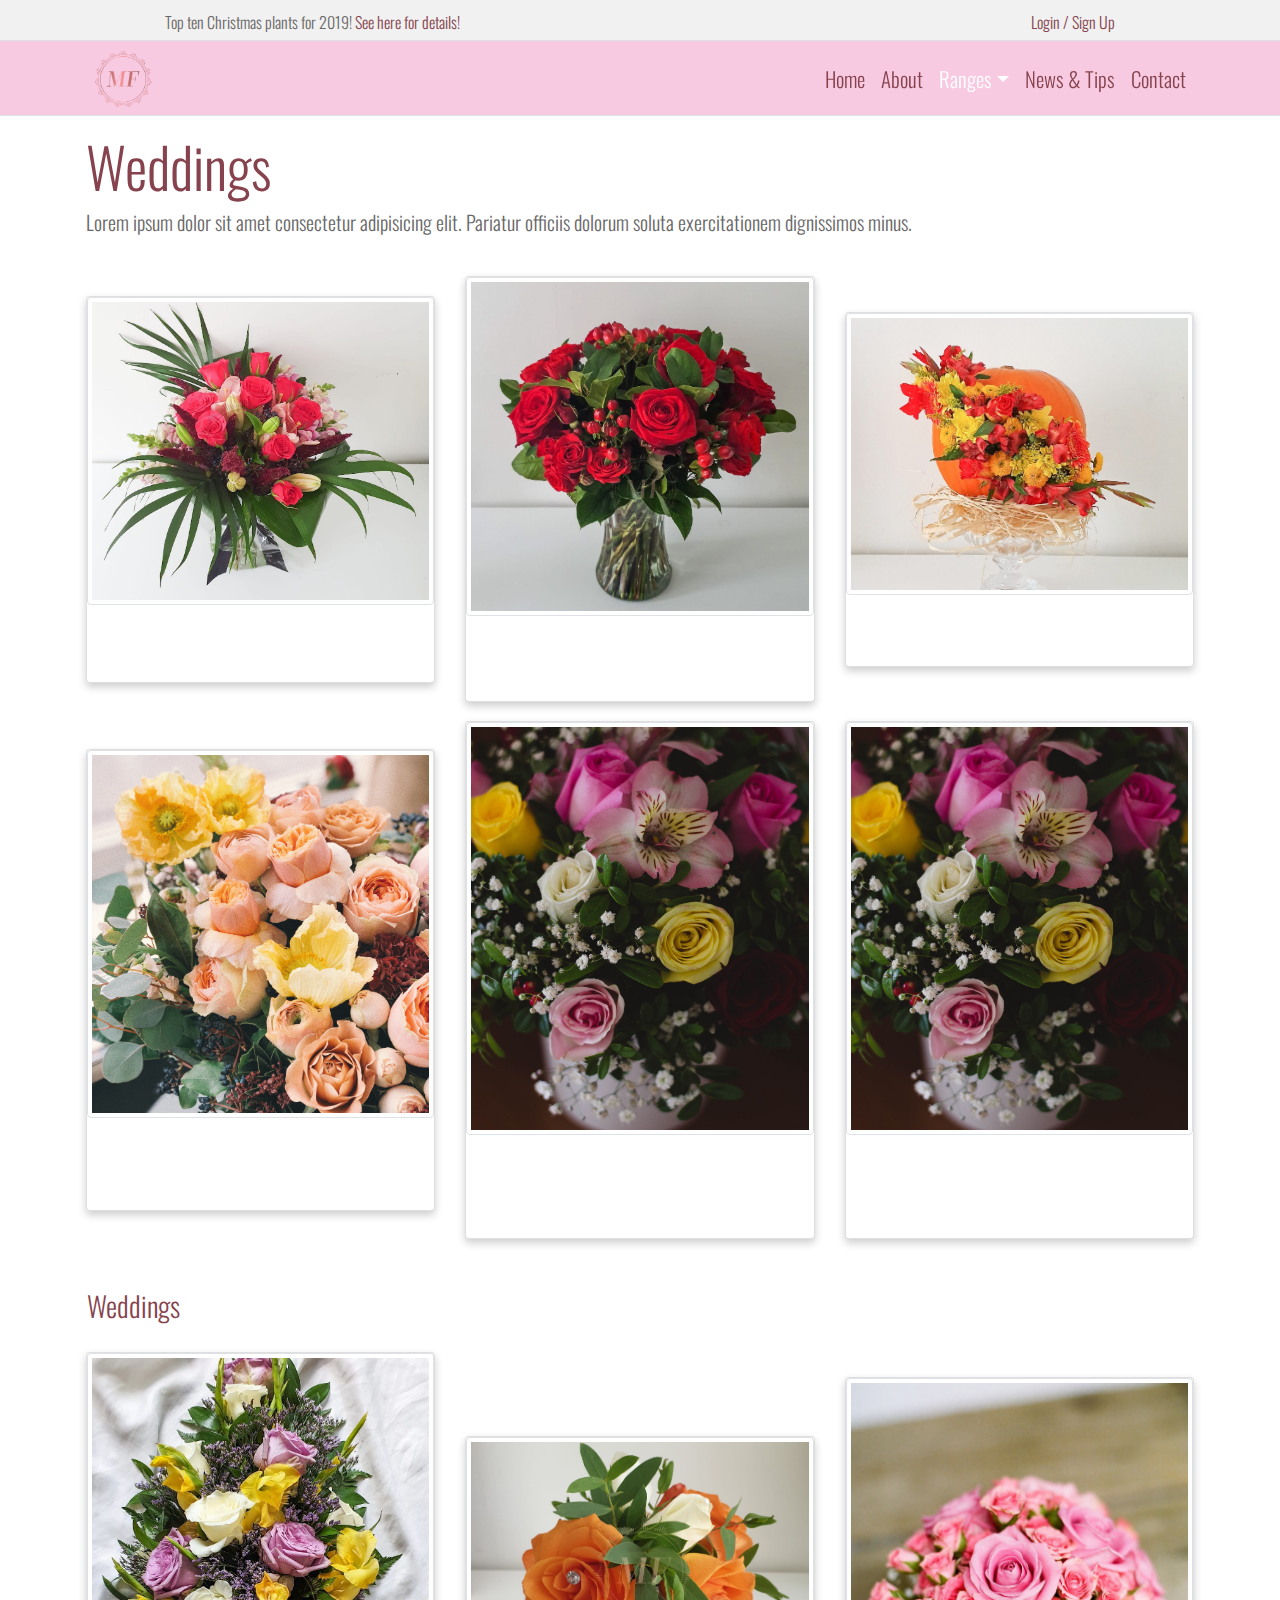
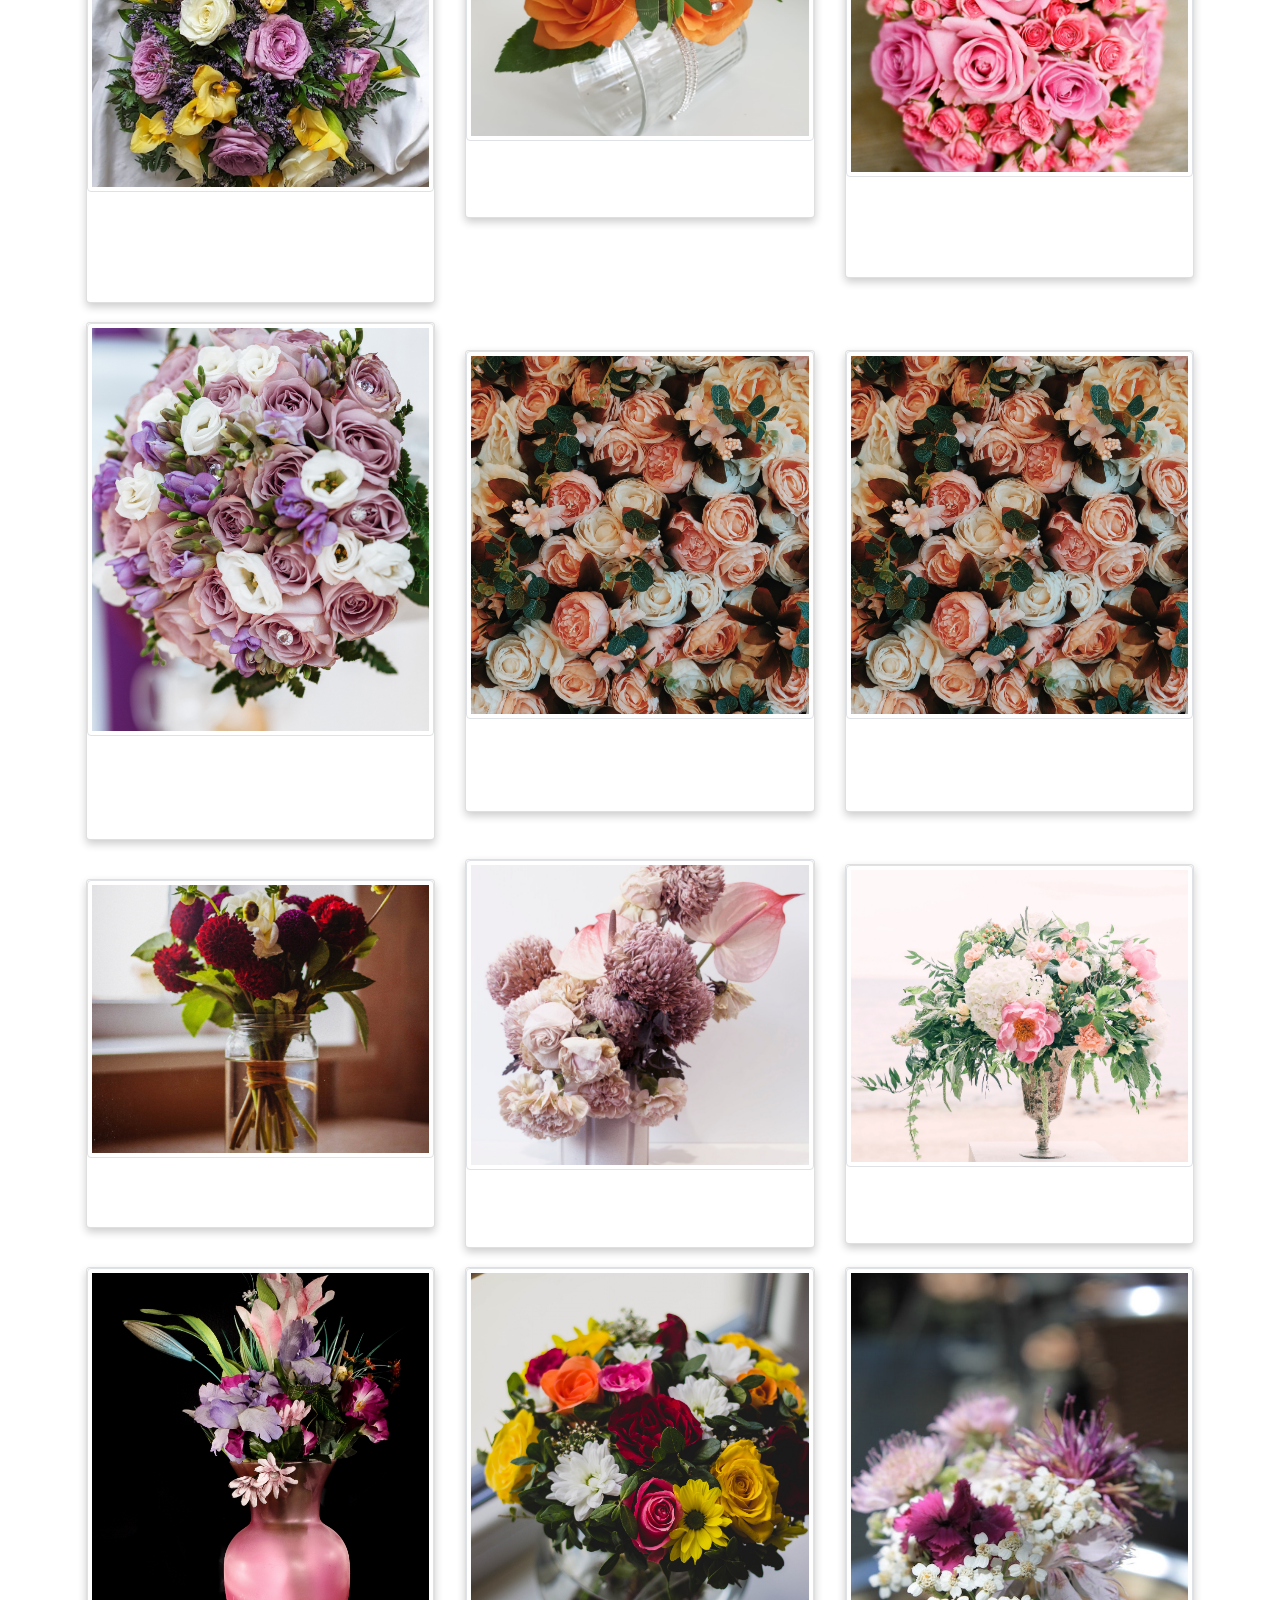
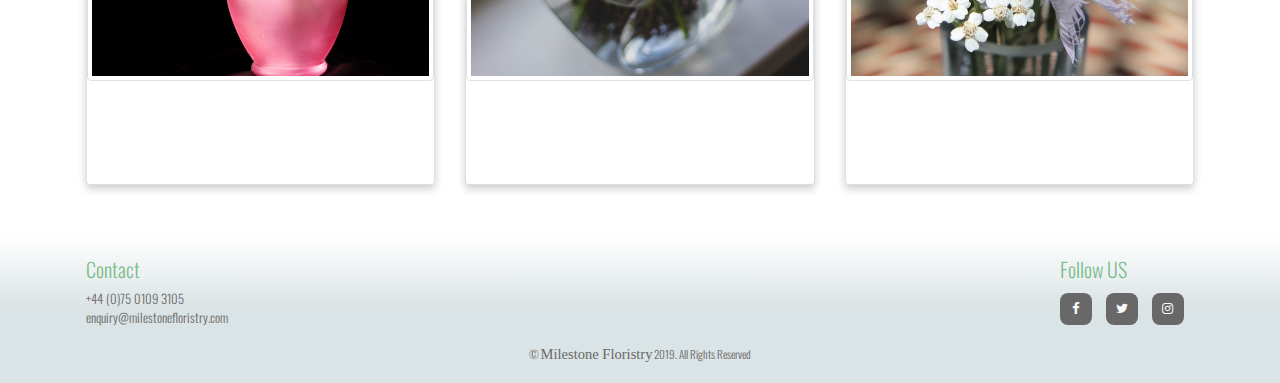
<file: weddings.html>
<!DOCTYPE html>
<html lang="en">
	<head>
		<meta charset="UTF-8" />
		<meta name="viewport" content="width=device-width, initial-scale=1.0" />
		<meta http-equiv="X-UA-Compatible" content="ie=edge" />
		<link rel="stylesheet" href="https://stackpath.bootstrapcdn.com/bootstrap/4.3.1/css/bootstrap.min.css" />
		<link rel="stylesheet" href="https://stackpath.bootstrapcdn.com/font-awesome/4.7.0/css/font-awesome.min.css" />
		<link href="https://fonts.googleapis.com/css?family=Lobster&display=swap" rel="stylesheet" />
		<link
			href="//db.onlinewebfonts.com/c/cec8a6834241575dcafba6d7504d64b8?family=Bodoni+MT"
			rel="stylesheet"
			type="text/css"
		/>
		<link rel="stylesheet" href="assets/css/style.css" type="text/css" />

		<title>Milestone Floristry</title>
	</head>
	<body>
		<div class="top-container fixed-top">
			<div class="container-fluid site-wide-banner-container">
				<div class="container">
					<div class="row site-wide-banner">
						<div class="col-md-8 col-sm-12 special-offers special-offers-text">
							Top ten Christmas plants for 2019!
							<a href="news-tips.html" class="news-links">See here for details!</a>
						</div>
						<div class="d-none d-sm-block subscribe subscribe-text">
							<a href="login.html" class="login-signup-links">Login / Sign Up</a>
						</div>
					</div>
				</div>
			</div>
			<div class="container-fluid navbar-fluid border-top border-bottom">
				<nav class="container navbar navbar-expand-md navbar-dark navbar-bg">
					<a class="navbar-brand navbar-brand-text" href="index.html"
						><img class="img-responsive-brand col-brand-size" src="assets/images/used/monogram-only.png" alt=""
					/></a>
					<button
						class="navbar-toggler"
						type="button"
						data-toggle="collapse"
						data-target="#navbarCollapse"
						aria-controls="navbarCollapse"
						aria-expanded="false"
						aria-label="Toggle navigation"
					>
						<span class="navbar-toggler-icon"></span>
					</button>

					<div class="collapse navbar-collapse" id="navbarCollapse">
						<ul class="navbar-nav ml-auto">
							<li class="nav-item">
								<a class="nav-link" href="index.html">Home</a>
							</li>
							<li class="nav-item">
								<a class="nav-link" href="about.html">About</a>
							</li>
							<li class="nav-item dropdown active">
								<a
									class="nav-link dropdown-toggle"
									href="#"
									id="dropdown01"
									data-toggle="dropdown"
									aria-haspopup="true"
									aria-expanded="false"
									>Ranges</a
								>
								<div class="dropdown-menu" aria-labelledby="dropdown01">
									<a class="dropdown-item" href="seasonal.html">Seasonal</a>
									<a class="dropdown-item active" href="weddings.html"
										>Weddings <span class="sr-only">(current)</span></a
									>
									<a class="dropdown-item" href="funerals.html">Funerals</a>
									<a class="dropdown-item" href="gifts.html">Gifts</a>
								</div>
							</li>
							<li class="nav-item">
								<a class="nav-link" href="news-tips.html">News & Tips</a>
							</li>
							<li class="nav-item">
								<a class="nav-link" href="contact.html">Contact</a>
							</li>
						</ul>
					</div>
				</nav>
			</div>
		</div>

		<main role="main">
			
			<div class="container buffer">
				<div class="row">
					<div class="col-12">
						<h1 class="display-4 weddings-title global-page-titles">Weddings</h1>
						<p class="lead jumbotron-weddings-text">
							Lorem ipsum dolor sit amet consectetur adipisicing elit. Pariatur officiis dolorum soluta exercitationem
							dignissimos minus.
						</p>
					</div>
				</div>
			</div>
			
			<div class="container ranges-container">
			<div class="row">
				<div class="col-12 col-md-6 col-lg-4 test1">
					<div class="card image-container">
						<a href="products-1.html">
							<img class="img-thumbnail image" src="assets/images/photo-1.jpg" alt="Avatar" style="width:100%"
						/></a>
						<div class="overlay">
							<div class="over-text">Hello World</div>
							<div class="over-price">From £10</div>
						</div>
					</div>
				</div>
				<div class="col-12 col-md-6 col-lg-4 test1">
					<div class="card image-container">
						<a href="products-2.html">
							<img class="img-thumbnail image" src="assets/images/photo-2.jpg" alt="Avatar" style="width:100%"
						/></a>
						<div class="overlay">
							<div class="over-text">Hello World</div>
							<div class="over-price">From £10</div>
						</div>
					</div>
				</div>
				<div class="col-12 col-md-6 col-lg-4 test1">
					<div class="card image-container">
						<a href="products-4.html">
							<img class="img-thumbnail image" src="assets/images/photo-4.jpg" alt="Avatar" style="width:100%"
						/></a>
						<div class="overlay">
							<div class="over-text">Hello World</div>
							<div class="over-price">From £10</div>
						</div>
					</div>
				</div>
				<div class="col-12 col-md-6 col-lg-4 test1">
					<div class="card image-container">
						<a href="products-27.html">
							<img class="img-thumbnail image" src="assets/images/photo-27.jpg" alt="Avatar" style="width:100%"
						/></a>
						<div class="overlay">
							<div class="over-text">Hello World</div>
							<div class="over-price">From £10</div>
						</div>
					</div>
				</div>
				<div class="col-12 col-md-6 col-lg-4 test1">
						<div class="card image-container">
							<a href="products-24.html">
								<img class="img-thumbnail image" src="assets/images/photo-24.jpg" alt="Avatar" style="width:100%"
							/></a>
							<div class="overlay">
								<div class="over-text">Hello World</div>
								<div class="over-price">From £10</div>
							</div>
						</div>
					</div>
					<div class="col-12 col-md-6 col-lg-4 test1">
							<div class="card image-container">
								<a href="products-24.html">
									<img class="img-thumbnail image" src="assets/images/photo-24.jpg" alt="Avatar" style="width:100%"
								/></a>
								<div class="overlay">
									<div class="over-text">Hello World</div>
									<div class="over-price">From £10</div>
								</div>
							</div>
						</div>
				<div class="container mt-5">
					<div class="row">
						<div class="col">
							<h3><a href="weddings.html" class="section-title">weddings</a></h3>
						</div>
					</div>
				</div>
				<div class="col-12 col-md-6 col-lg-4 test1">
					<div class="card image-container">
						<a href="products-8.html">
							<img class="img-thumbnail image" src="assets/images/photo-8.jpg" alt="Avatar" style="width:100%"
						/></a>
						<div class="overlay">
							<div class="over-text">Hello World</div>
							<div class="over-price">From £10</div>
						</div>
					</div>
				</div>
				<div class="col-12 col-md-6 col-lg-4 test1">
					<div class="card image-container">
						<a href="products-10.html">
							<img class="img-thumbnail image" src="assets/images/photo-10.jpg" alt="Avatar" style="width:100%"
						/></a>
						<div class="overlay">
							<div class="over-text">Hello World</div>
							<div class="over-price">From £10</div>
						</div>
					</div>
				</div>
				<div class="col-12 col-md-6 col-lg-4 test1">
					<div class="card image-container">
						<a href="products-17.html">
							<img class="img-thumbnail image" src="assets/images/photo-17.jpg" alt="Avatar" style="width:100%"
						/></a>
						<div class="overlay">
							<div class="over-text">Hello World</div>
							<div class="over-price">From £10</div>
						</div>
					</div>
				</div>
				<div class="col-12 col-md-6 col-lg-4 test1">
					<div class="card image-container">
						<a href="products-20.html">
							<img class="img-thumbnail image" src="assets/images/photo-20.jpg" alt="Avatar" style="width:100%"
						/></a>
						<div class="overlay">
							<div class="over-text">Hello World</div>
							<div class="over-price">From £10</div>
						</div>
					</div>
				</div>
				<div class="col-12 col-md-6 col-lg-4 test1">
						<div class="card image-container">
							<a href="products-25.html">
								<img class="img-thumbnail image" src="assets/images/photo-25.jpg" alt="Avatar" style="width:100%"
							/></a>
							<div class="overlay">
								<div class="over-text">Hello World</div>
								<div class="over-price">from £10</div>
							</div>
						</div>
					</div>
					<div class="col-12 col-md-6 col-lg-4 test1">
							<div class="card image-container">
								<a href="products-26.html">
									<img class="img-thumbnail image" src="assets/images/photo-25.jpg" alt="Avatar" style="width:100%"
								/></a>
								<div class="overlay">
									<div class="over-text">Hello World</div>
									<div class="over-price">from £10</div>
								</div>
							</div>
						</div>
				
				<div class="col-12 col-md-6 col-lg-4 test1">
					<div class="card image-container">
						<a href="products-15.html">
							<img class="img-thumbnail image" src="assets/images/photo-15.jpg" alt="Avatar" style="width:100%"
						/></a>
						<div class="overlay">
							<div class="over-text">Hello World</div>
							<div class="over-price">From £10</div>
						</div>
					</div>
				</div>
				<div class="col-12 col-md-6 col-lg-4 test1">
					<div class="card image-container">
						<a href="products-16.html">
							<img class="img-thumbnail image" src="assets/images/photo-16.jpg" alt="Avatar" style="width:100%"
						/></a>
						<div class="overlay">
							<div class="over-text">Hello World</div>
							<div class="over-price">From £10</div>
						</div>
					</div>
				</div>
				<div class="col-12 col-md-6 col-lg-4 test1">
					<div class="card image-container">
						<a href="products-18.html">
							<img class="img-thumbnail image" src="assets/images/photo-18.jpg" alt="Avatar" style="width:100%"
						/></a>
						<div class="overlay">
							<div class="over-text">Hello World</div>
							<div class="over-price">From £10</div>
						</div>
					</div>
				</div>
				<div class="col-12 col-md-6 col-lg-4 test1">
					<div class="card image-container">
						<a href="products-19.html">
							<img class="img-thumbnail image" src="assets/images/photo-19.jpg" alt="Avatar" style="width:100%"
						/></a>
						<div class="overlay">
							<div class="over-text">Hello World</div>
							<div class="over-price">From £10</div>
						</div>
					</div>
				</div>
				<div class="col-12 col-md-6 col-lg-4 test1">
						<div class="card image-container">
							<a href="products-21.html">
								<img class="img-thumbnail image" src="assets/images/photo-21.jpg" alt="Avatar" style="width:100%"
							/></a>
							<div class="overlay">
								<div class="over-text">Hello World</div>
								<div class="over-price">from £10</div>
							</div>
						</div>
					</div>
					<div class="col-12 col-md-6 col-lg-4 test1">
							<div class="card image-container">
								<a href="products-22.html">
									<img class="img-thumbnail image" src="assets/images/photo-22.jpg" alt="Avatar" style="width:100%"
								/></a>
								<div class="overlay">
									<div class="over-text">Hello World</div>
									<div class="over-price">from £10</div>
								</div>
							</div>
						</div>
					</div>					
			</div>
		</div>
		<!-- /container -->
	</main>
		<div class="container-fluid footer-fluid mt-5">
			<footer class="container footer-container">
				<div class="row">
					<div class="col-md-4 contact mb-3">
						<h5 class="footer-contact-title">Contact</h5>
						<div class="contact-text">
							+44 (0)75 0109 3105 <br />
							<a href="maiilto:enquiry@milestonefloristry.com" class="email-link">enquiry@milestonefloristry.com</a>
						</div>
					</div>
					<div class="col-md-4"></div>
					<div class="col-md-4 follow-us-container">
						<div class="jc">
							<h5 class="follow-us-title mt-auto">Follow US</h5>
							<ul class="social-icons">
								<li class="social-icons-list-items">
									<a target="_blank" href="#">
										<i class="fa fa-facebook" aria-hidden="false"></i>
										<span class="sr-only">Facebook</span>
									</a>
								</li>
								<li class="social-icons-list-items">
									<a target="_blank" href="#">
										<i class="fa fa-twitter" aria-hidden="false"></i>
										<span class="sr-only">Twitter</span>
									</a>
								</li>
								<li class="social-icons-list-items">
									<a target="_blank" href="#">
										<i class="fa fa-instagram" aria-hidden="false"></i>
										<span class="sr-only">Instagram</span>
									</a>
								</li>
							</ul>
						</div>
					</div>
					<div class="col-sm-12 copy-rights-text">
						<p>&copy; <span class="footer-brand-text">Milestone Floristry</span> 2019. All Rights Reserved</p>
					</div>
				</div>
			</footer>
		</div>

		<script
			src="https://code.jquery.com/jquery-3.3.1.slim.min.js"
			integrity="sha384-q8i/X+965DzO0rT7abK41JStQIAqVgRVzpbzo5smXKp4YfRvH+8abtTE1Pi6jizo"
			crossorigin="anonymous"
		></script>
		<script
			src="https://cdnjs.cloudflare.com/ajax/libs/popper.js/1.14.7/umd/popper.min.js"
			integrity="sha384-UO2eT0CpHqdSJQ6hJty5KVphtPhzWj9WO1clHTMGa3JDZwrnQq4sF86dIHNDz0W1"
			crossorigin="anonymous"
		></script>
		<script
			src="https://stackpath.bootstrapcdn.com/bootstrap/4.3.1/js/bootstrap.min.js"
			integrity="sha384-JjSmVgyd0p3pXB1rRibZUAYoIIy6OrQ6VrjIEaFf/nJGzIxFDsf4x0xIM+B07jRM"
			crossorigin="anonymous"
		></script>
	</body>
</html>
</file>
<file: assets/css/style.css>
@import url("https://fonts.googleapis.com/css?family=Lobster:400|Oswald:100,200,300,400,500,600,700");

body {
	font-family: "Oswald", sans-serif;
	line-height: 1.5;
	font-weight: 300;
	margin: 0;
	padding: 0;
	position: relative;
	background-color: #fff;
	color: #696868;
	font-size: 1.25rem;
	padding-bottom: 0;
	min-height: 100vh;
}

h1.title {
	font-family: "Bodoni mt", italic;
}
/* Site wide Banner */

a.news-links {
	text-decoration: none;
	color: #86434d;
}

a.login-signup-links {
	text-decoration: none;
	color: #86434d;
}

.special-offers-text {
	text-decoration: none;
}

.site-wide-banner {
	background-color: #f1f1f1;
	top: 0;
	right: 0;
	left: 0;
	z-index: 1030;
	justify-content: space-around;
	margin-right: 0;
	margin-left: 0;
	font-size: 1rem;
}

.site-wide-banner-container {
	padding-right: 0;
	padding-left: 0;
	max-height: 40px;
	background-color: #f1f1f1;
}

.special-offers {
	padding: 0.5rem 1rem;
	text-align: left;
}

.subscribe {
	padding: 0.5rem 1rem;
	text-align: right;
}

/* Nav Bar */

.img-responsive-brand {
	mix-blend-mode: multiply;
	width: 8vh;
	transition: all 0.5s ease-in-out;
	-moz-transition: all 0.5s ease-in-out;
	-webkit-transition: all 0.5s ease-in-out;
}

.col-brand-size {
}

.navbar-bg {
	background-color: #f8cae1;
}

a.nav-link {
	font-size: 1.3rem;
	font-weight: 300;
	color: #86434d;
}

.navbar-dark .navbar-nav .nav-link {
	color: #86434d;
}

.navbar-dark .navbar-nav .active > .nav-link,
.navbar-dark .navbar-nav .nav-link.active,
.navbar-dark .navbar-nav .nav-link.show,
.navbar-dark .navbar-nav .show > .nav-link {
	color: #fff;
}
.navbar-dark {
	color: #86434d;
}

button.navbar-toggler {
	border: 0;
}

.navbar-fluid {
	background-color: #f8cae1;
	border-top-color: #86434d;
	border-width: 15px;
}

a.navbar-brand-text {
	font-family: "Bodoni mt", italic;
	font-size: 1.7rem;
}

a.navbar-brand.navbar-brand-text {
	color: #b76e79;
}

.navbar {
	display: flex;
	z-index: 1;
}

.dropdown-menu {
	font-family: "Oswald", sans-serif;
	position: absolute;
	top: 100%;
	left: 0;
	z-index: 1000;
	display: none;
	float: left;
	min-width: 10rem;
	padding: 0.5rem 0;
	margin: 0.125rem 0 0;
	font-size: 1rem;
	color: #fff;
	text-align: left;
	list-style: none;
	background-color: rgb(228, 185, 207);
	background-clip: padding-box;
	border: 1px solid rgba(73, 55, 153, 0.15);
	border-radius: 0.25rem;
}

a.dropdown-item.active {
	background-color: #b76e79;
}

a.dropdown-item.active:hover {
	color: #fff;
}

a.dropdown-item:hover {
	color: #b76e79;
}

a.dropdown-item {
	color: #86434d;
}
/* hero */

.hero {
	background: url("../images/assorted-color-of-rose-flowers-714918.jpg");
	background-position: cover;
	/*-webkit-background-size: cover;
	-moz-background-size: cover;
	-o-background-size: cover;*/
	background-size: cover;
	display: flex;
	align-items: center;
	justify-content: center;
	position: absolute;
	width: 100%;
	height: 100vh;
	z-index: -3;
	right: 0;
	border-radius: 0 0 85% 85% / 8%;
	overflow: hidden;
}

.opaque-overlay {
	position: absolute;
	height: 100vh;
	width: 100%;
	background-color: rgba(0, 0, 0, 0.4);
	z-index: -1;
	right: 0;
	border-radius: 0 0 85% 85% / 8%;
}

/* Jumbotron */

h1.global-page-titles {
	text-transform: capitalize;
	color: #86434d;
}

.jumbotron {
	padding: 2rem 1rem;
	margin-bottom: 1.25rem;
	background-color: #e9ecef00;
	border-radius: 0.3rem;
	height: 86vh;
	margin-top: 115px;
}

h1.jumbotron-header {
	font-family: "Bodoni mt", italic;
	font-size: 10vh;
	font-weight: 300;
	justify-content: center;
	text-align: center;
	color: white;
	margin-bottom: 15%;
}

.brand-text {
	font-family: "Bodoni mt", italic;
}

h2.jumbotron-strap-line {
	color: white;
	font-weight: 200;
	text-align: center;
	margin-bottom: 15%;
}

p.jumbotron-text {
	color: white;
	text-align: center;
	font-weight: 300;
}

h2.ranges-title {
	font-family: "Oswald", sans-serif;
	font-weight: 400;
	text-transform: capitalize;
	letter-spacing: 2px;
	color: #86434d;
}

.hr {
	border-color: linear-gradient (white, #0ca02a);
}

span.brand--text {
	font-weight: 300;
	color: #86434d;
}
.more-info-container {
	font-size: 1.25rem;
	font-weight: 300;
	margin-top: 2rem;
}

/* image Gallery */
h3.section-title {
	font-family: "Oswald", sans-serif;
	font-weight: 300;
	text-transform: capitalize;
	color: #86434d;
}
a.section-title {
	font-family: "Oswald", sans-serif;
	font-weight: 300;
	text-transform: capitalize;
	color: #86434d;
}

a.section-title:hover {
	text-decoration: none;
}

.img-thumbnail {
	height: 100%;
	width: 100%;
	object-fit: cover;
	object-position: center center;
}

.card {
	/* Add shadows to create the "card" effect */
	box-shadow: 0 4px 8px 0 rgba(0, 0, 0, 0.2);
	transition: 0.3s;
	margin-top: 1.2rem;
	width: 200px;
}

/* On mouse-over, add a deeper shadow */
.card:hover {
	box-shadow: 0 8px 16px 0 rgba(0, 0, 0, 0.2);
}

/* Add some padding inside the card container */
.container {
	height: 20%;
	padding: 2px 16px;
}

.image-container {
	position: relative;
	width: 100%;
}

.image {
	display: block;
	width: 100%;
	height: 80%;
}

.overlay {
	position: absolute;
	bottom: 0;
	left: 0;
	right: 0;
	background-color: #e2ecf0be;
	overflow: hidden;
	width: 100%;
	height: 0;
	transition: 0.5s ease;
}

.image-container:hover .overlay {
	height: 30%;
}

.overlay-more-info {
	position: absolute;
	top: 0;
	left: 80%;
	right: 0;
	background-color: transparent;
	overflow: hidden;
	width: 100%;
	height: 0;
	transition: 0.8s ease-in-out;
}

.image-container:hover .overlay-more-info {
	height: 30%;
}

.price {
	color: white;
	font-size: 1rem;
	position: absolute;
	top: 30%;
	left: 50%;
	-webkit-transform: translate(-50%, -50%);
	-ms-transform: translate(-50%, -50%);
	transform: translate(-50%, -50%);
	text-align: center;
}

.text {
	color: white;
	font-size: 1rem;
	position: absolute;
	top: 60%;
	left: 50%;
	-webkit-transform: translate(-50%, -50%);
	-ms-transform: translate(-50%, -50%);
	transform: translate(-50%, -50%);
	text-align: center;
}

/* footer */

.follow-us-title .footer-fluid {
	position: absolute;
	bottom: 0;
}

.footer-brand-text {
	font-family: "Bodoni mt", italic;
	font-size: 1.3em;
}

.copy-rights-text {
	text-align: center;
	font-size: 0.7rem;
	margin: 0;
}

.social-icons-list-items {
	display: inline-block;
	margin-right: 10px;
}

.social-icons {
	padding: 0;
}

.social-icons li a i {
	margin-bottom: 0;
	width: 32px;
	height: 32px;
	padding: 12px 0;
	border-radius: 25%;
	font-size: 13px;
	line-height: 7px;
	text-align: center;
	color: #fafafa;
	background: #696868;
	-moz-transition: all 0.35s ease-in-out;
	-wbekit-transition: all 0.35s ease-in-out;
	-o-transition: all 0.35s ease-in-out;
}

.social-icons li a i:hover {
	color: #f1f1f1;
	background-color: #00861a82;
}

.social-icons {
	align-items: flex-start;
}

.footer-fluid {
	padding-top: 20px;
	background-image: linear-gradient(#ffffff, #dae3e5, #dae3e5);
	margin-top: 20px;
}

a.email-link {
	text-decoration: none;
	color: #696868;
}

h5.footer-contact-title,
h5.follow-us-title {
	color: #00861a82;
	font-weight: 300;
}

.contact-text {
	color: #696868;
	font-size: 0.8rem;
}

.follow-us-container {
	display: flex;
	justify-content: flex-start;
}

@media screen and (min-width: 480px) {
	.follow-us-container {
		display: flex;
		justify-content: flex-end;
	}
}

/* contact HTML */

.email-container {
	height: 100%;
}

.btn-contact-submit {
	background-color: #86434d;
	border-color: #86434d;
}

.btn-contact-submit:hover {
	background-color: #86434d93;
	border-color: #86434d93;
}

/* jumbotron */

.email-jumbotron {
	height: 30vh;
	background-image: url(../images/sunflowers-712098.jpg);
	background-color: rgba(0, 0, 0, 0.4);
	background-blend-mode: color-burn;
	background-size: cover;
	border-radius: 10px;
	justify-content: center;
}

.contact-title {
	color: white;
}

.jumbotron-contact-text {
	color: white;
}

/* Funeral HTML */

.funerals-title {
	color: white;
}

.jumbotron-funerals-text {
	color: white;
}

.funeral-images {
	width: 100%;
	padding: 5px 0;
}

/* About HTML */

.container-fluid i {
	color: red;
	margin-bottom: 20px;
	font-size: 45px;
	line-height: 45px;
}

.about-jumbotron {
	height: 30vh;
	background-image: url(../images/sunflowers-712098.jpg);
	background-color: rgba(0, 0, 0, 0.4);
	background-blend-mode: color-burn;
	background-size: cover;
	border-radius: 10px;
	justify-content: center;
}

.about-title {
	color: white;
}

.jumbotron-about-text {
	color: white;
}

.about-img {
	width: 100%;
	padding: 1rem;
}

.about-image-container {
	display: flex;
	justify-content: space-around;
}
/* News & Tips HTML */

.news-tips-jumbotron {
	height: 30vh;
	background-image: url(../images/sunflowers-712098.jpg);
	background-color: rgba(0, 0, 0, 0.4);
	background-blend-mode: color-burn;
	background-size: cover;
	border-radius: 10px;
	justify-content: center;
}

h3.news,
.tips {
	color: #86434d;
	font-weight: normal;
	text-transform: capitalize;
}

.tips-title,
.news-title {
	color: #86434d;
	font-weight: 300;
	text-transform: capitalize;
}

.jumbotron-news-tips-text {
}

a.btn .btn-outline-success .buy-button {
	width: 80.98px;
}

/* Login HTML */

.btn-sign-in {
	background-color: #86434d;
	border-color: #86434d;
}

.btn-sign-in:hover {
	background-color: white;
	border-color: #86434d;
	color: #86434d;
}

.btn-create-an-account {
	background-color: #86434d93;
	border-color: #86434d93;
}

.btn-create-an-account:hover {
	background-color: #86434d;
	border-color: #86434d;
}

.btn-forgotten-password {
	background-color: #86434d93;
	border-color: #86434d93;
}

.btn-forgotten-password:hover {
	background-color: #86434d;
	border-color: #86434d;
}

/* Products HTML */

.product-container {
	margin-top: 150px;
}

.product-text-container {
	display: flex;
	flex-direction: column;
	justify-content: space-around;
}

.similar-products {
	overflow: auto;
}

.scrollmenu {
	background-color: #fff;
	overflow: auto;
	white-space: nowrap;
}

.scrollmenu img {
	display: inline-block;
	padding: 14px;
}

/*@media (min-width: 768px) {
	.col-jv {
		-ms-flex: 0 0 100%%;
		flex: 0 0 25%;
		max-width: 100%;
	}
}*/

.test1 {
	display: grid;
	align-content: center;
	justify-content: center;
}

.col-jv {
	height: 20%;
}

.global-title {
	color: #86434d;
	font-weight: 300;
	text-transform: capitalize;
}

.product-title {
	color: #86434d;
	font-weight: 300;
	text-transform: capitalize;
	font-size: 2.5rem;
}

span.product-price {
	color: #86434d;
	font-weight: 300;
	text-transform: capitalize;
	font-size: 1.5rem;
}

.product-description-title {
	color: #86434d;
	font-weight: 300;
	text-transform: capitalize;
}

.carousel{
	pause
	intervals
}

.over-text {
	padding: 12px;
	color: #86434d;
}
.over-price {
	padding: 12px;
	color: #86434d;
}

.buffer {
	margin-top: 130px;
}
</file>
